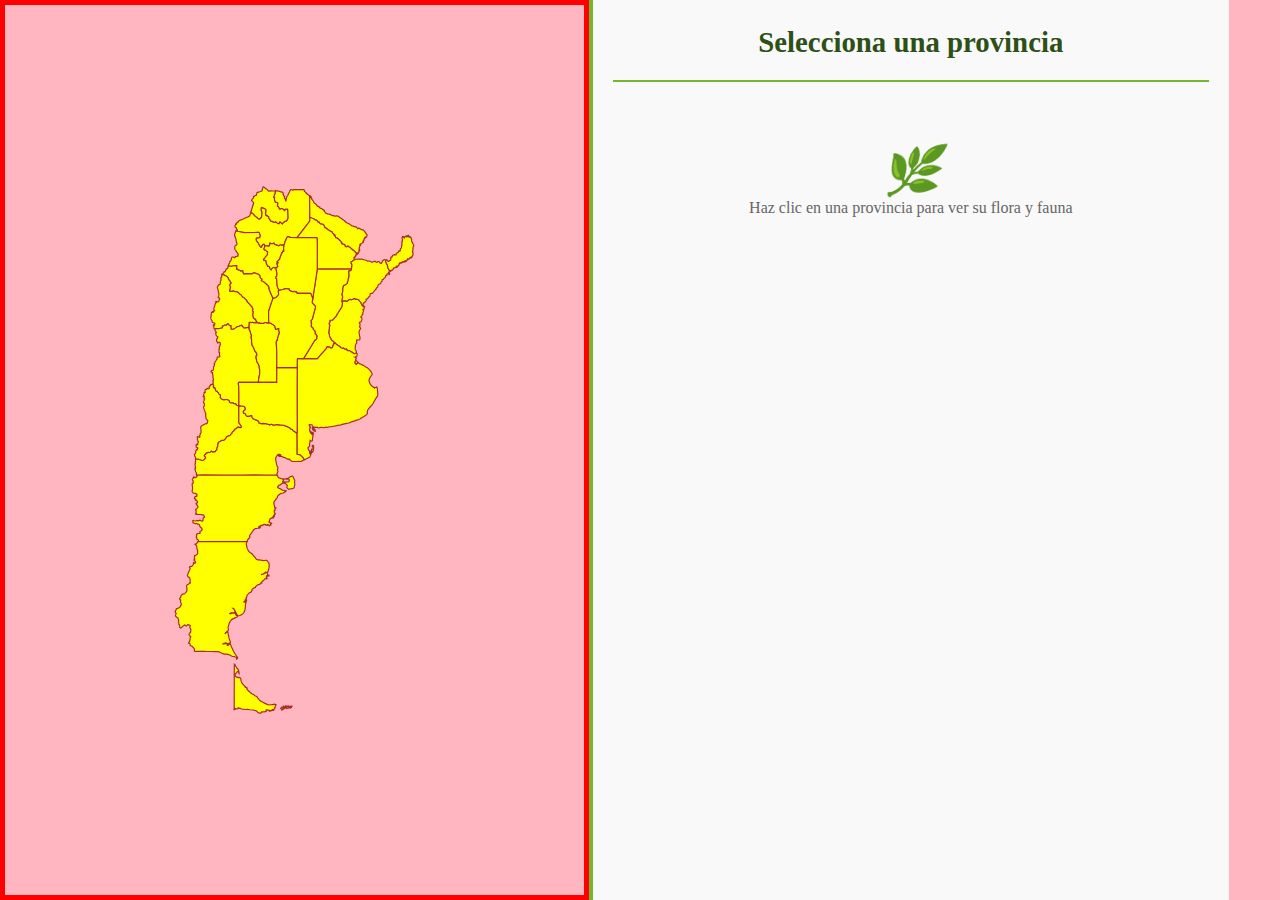
<file: index.html>
<!DOCTYPE html>
<html lang="en">

<head>
    <meta charset="UTF-8">
    <meta name="viewport" content="width=device-width, initial-scale=1.0">
    <link rel="stylesheet" href="style.css">
    <script src="./script.js" defer></script>
    <title>Maps Argentina</title>
</head>

<body>
    <div class="container">
        <svg version="1.2" viewbox="0 0 1000 1000" xmlns="http://www.w3.org/2000/svg">
            <g id="features">
                <path class="province"
                    d="M607.1 332.7l-1.1 0.2-1.9 0.8-1 0-0.8-0.4-2.2-2-0.3-0.1-1-0.3-0.4-0.2-1.2-1-1.5-0.9-0.3-0.3-0.4-0.2-0.6-0.1-2.1 0-0.2 0-0.1-0.2-0.1-0.2-0.1-0.1-0.2-0.2-0.1-0.1-0.2 0-0.1 0.1-0.1 0-0.1 0.1-0.2-0.1-0.1-0.1-0.1-0.2-0.1 0-0.1-0.2 0-0.7 0-0.3-0.2-0.4-0.1 0-0.2 0-0.3 0.1-0.1 0-0.1 0.3-0.1 0-1.8 0-1-0.5-0.8-1-0.9-0.6-1.1 0.4-0.6 0.2-0.7-0.2-2.8-1.5-0.3-0.3-0.8-1.2-0.3-0.4-0.4-0.2-1-0.6-0.4 0-0.4-0.2-3.5-2.5-2.7-2.8-1-0.6-0.6-0.3-0.5-0.5-0.1-0.1-0.2-0.5-0.4-0.4-0.2-0.2-0.2-0.1-0.3-0.1-0.3-0.2-1.3-0.9-1.2-1.5-0.1-0.2-0.5-1.7-0.1-0.2-0.1-0.1-0.2-0.2-0.1 0-0.4-0.6-1.1-2.3-0.3-0.9-0.1-1-0.2-2.2-0.1-0.5-0.3-0.4-0.7-1.2-0.2-0.4 0-0.4 0.1-0.5 0.6-1.6 0.1-0.5 0.1-0.5-0.2-1.5 0.1-0.5 0.1-0.5 0.4-1.5 0.1-0.4 0-0.6-0.2-1.4 0.1-0.5 0.1-0.4 0.7-1.2 0.1-0.5-0.1-0.5-0.2-0.5-0.6-0.8-0.2-0.6-0.1-0.6 0-0.6 0.2-0.5 0.6-0.8 0.2-0.4 0-0.2 0.1-0.8 0.3-0.7 0-0.4 0-0.3 0-0.1 0.1 0-0.1-0.2 0-0.2 0-0.2 0.1-0.2 0.2-0.2 0.1 0 0.6-0.2 0.4 0 0.4 0 1.5 0 0.4-0.1 0.4-0.1 0.4-0.2 0.4-0.2 0.7-0.6 0.6-0.7 1.1-1.6 0.5-0.6 0.3-0.4 0.1-0.2 0.3-0.3 0.3-0.2 0.1 0 0.2-0.4 0.2-0.2 0.1-0.1 0.2-0.1 0.3-0.1 0.1 0 0.1-0.2 0.4-0.7 0.9-1.1 0.1-0.3 0.1 0 0.6-2.1 0.2-0.3 0.8-0.7 0.3-0.3 1.3-2.4 1.2-1.8 0.8-1.5 1-1.3 0.4-0.8 1.1-1.5 1.2-2.2 0.2-0.5 0.1-1.4 0.1-0.4 0.4-1.2 0-0.4 0-1.4 0.2-0.9 0-0.4-0.1-0.4-0.5-1.1-0.2-0.4-0.2-1.1 1.7-0.1 0.3 0 1.3-0.6 0.1 0 0.1 0 0.1 0 0.5 0.2 0.2 0 1.4-0.3 1.1 0.2 1.9 0.7 1.6-0.9 0.4-0.3 0.2-0.3 0.8-0.7 1.1-0.7 0.5-0.3 0.3-0.1 0.7 0.1 1.2 0.3 0.6 0.1 0.2 0 1.7-0.3 0.4-0.2 0.4-0.2 2.6-1.1 0.6 0 0.3 0 0.3 0.1 0.2 0.1 0.5 0.4 0.1 0.1 0.2 0.1 0.5 0 0.9 0 4 1.1 0.7 0.5 0.2 0.3 0 0.2 0.2 0.5 0.3 0.5 0.5 0.6 1.2 1.2 0.9 0.8 0.3 0.4 0.1 0.4 0.1 1.1 0.2 0.5 0.8 1.6 0.2 0.4 2.4 2.5 1.1 0.9 0.2 0 0.1 0.7 0.1 0.4 0.1 0.6 0 1 0 0.2-0.2 0.6-0.1 0.4-0.2 0.1-0.5-0.1-0.9 0.3-0.4 0.2-0.1 0.5 0.1 0.2 0.9 1.3 0.1 1.2-0.3 0.8-0.6 0.8-0.2 1.1 0.1 1 0 0.7-0.2 0.2-0.4 1-0.2 0.1-0.3 0.3-0.2 0.1-0.2 0.5-0.1 1.1-0.2 0.5-0.3 0.3-0.8 0.5-0.4 0.3-0.2 0.7 0.5 0.7 0.2 0.1 0.6 0.5 0.5 0.7 0.2 1-0.2 1.1-1.3 3.8-0.2 0.3-0.5 0.2-1 0.2-0.4 0.2-0.3 0.3-0.6 0.6-0.2 0.5 0.3 0.5 0.7 0.7 0.2 0.8 0 1.1 0 1.1-0.2 0.9-0.5 0.8-0.1 0.5 0.2 0.5 1.4 1.9 0.2 0.7-0.1 0.7-1.3 2-0.5 1-0.2 0.3 0 0.1 0-0.1-0.4 1.1-0.1 1.1 0.3 3 0.3 1.7 0.3 2.5 0.2 0.5 0.6 0.9 0.1 0.4-0.1 0.5-0.3 0.9-0.1 0.6 0.3 1.1 0 0.6-0.2 0.3-0.8 0.7-0.2 0-0.5 0.1-0.3 0-2.9-0.5-0.7 0.4-0.1 0.1-0.2 0.2 0 0.2 0.4 0.2 0 0.2-0.1 0.3 0 0.2-0.1 0.5-0.2 1.1 0 0.5 0.3 1.1 0.1 0.6-0.2 0.2-0.4 0.2-0.4 0.5-0.6 0.8-0.3 0.9-0.4 1.1-0.2 1.1-0.1 1 0.2 1.1-0.1 0.3-0.2 0.5-0.1 1.8 0 0.6 0.1 1 0.4 0.8 1.1 1.6 0.2 0.4 0.1 0.5 0.1 1.1 0.2 1.4 0 0.3-0.1 0.3 0 0.1z"
                    id="ARE" name="Entre Ríos">
                </path>
                <path class="province"
                    d="M398.9 121.6l0.1-0.1 0.4-0.2 0.3 0 0.4 0.1 0.4 0 0.5-0.1 0.4-0.2 0.2-0.3 0-0.5-0.4-0.6-0.7-0.6-0.5-0.6 0.1-0.9 0.1-0.2-0.1-0.2-0.1-0.1-0.1-0.2-0.1-0.1-0.2-0.2-0.1-0.1 0-0.1 0-0.1 0.1-0.1-0.2-0.3-0.1-0.2-0.2-0.1-0.4 0-0.2-0.1-0.5-0.3-0.2-0.2-0.1-0.2-0.4-1.2-0.1-0.4 0.2-0.5 1-2.1 0.3-0.8 0-0.3 0.1-0.4 0.2-0.2 0.2-0.1 0.4 0.6 0.3 0.1 0.1-0.4 0.2-0.7 0.8-1.8 0.4-0.2 0.3 0 0.4 0.2 0.4-0.1 0.2-0.2 0.8-1.3 0.2-0.6 0.1-0.2 0.4-0.2 0.7-0.3 1-0.5 1-0.4 1.1-0.4 1-0.5 2.6-1.1 2.6-1.2 2.6-1.2 2.6-1.1 0.2-0.1 0.4-0.2 0.4-0.1 0.2-0.1 0.8-0.3 1-0.6 0.5-0.7 0.4-1.5 0.7-2.2 0.7-2.3 0.5 0.5 0.2 0.1 0.1 0.1 0.6 0.2 0.1 0.1 0.1 0.1 0.4 0.6 0.1 0.1 0.1 0 0.3 0.1 0.1 0.1 0.5 0 0.2 0.1 0.1 0 0.2 0.1 0.1 0.2 0.6 0.7 0.9 0.9 0.1 0.1 0.1 0.4 0.1 0.2 0.1 0.1 0.1 0 0.2 0.1 0.2 0 0.1 0 0.1 0.1 0.1 0.2 0.1 0.3 0.1 0.1 0 0.1 0.7 0.7 0.4 0.6 0.2 0.2 0.3 0.2 1.7 0.7 0.1 0.1 0.8 0.8 0.7 1.1 0.5 0.4 0.6 0.4 0.8 0.4 0.8 0.2 1.3-0.1 0.7-0.4 1.1-1.5 0.1-0.1 0.4 0 0.1-0.2 0.2-0.3 0-0.7 0.2-0.4 0.1-0.3 0.2-0.2 0.1-0.3 0-0.7 0-0.9 0.2-2.3 0.1-2-0.1-1.3-0.1-0.7-0.7-1.5 0-0.3-0.5-1.3-0.1-0.2 0-0.7 0.1-0.6 0.5-2.3 0.1-0.1 0.1-0.2 0.1-0.1 0.1 0 0.2-0.1 0.2 0 0.2 0.1 1 0.5 0.5-0.1 0.6 0.5 0.4 0.2 0.2 0 0.3-0.1 0.1 0 0.1 0.1 0.1 0 3 1.8 0.6 0.6 0.1 0.2 0.1 0.2 0 0.1 0 0.3-0.1 0.8 0 0.4 0.1 1.1-0.2 0.5 0 0.2 0.2 0.4 0 0.2 0 0.1-0.4 0.3 0 0.1-0.2 0.5-0.1 0.1 0 0.2-0.1 1.6 0 0.1 0.1 0.1 0.1 0.1 0.1 0 0.1 0.1 0 0.4 0.1 0.1 0 0.1 0.1 0 0.1 0.1 0 0.1 0 0.2-0.2 0.2 0 0.2 0 0.3 0.4 0.5 0.2 0.3 0.2 0.3 0.1 0.1 0.1 0 0.2 0 0.1 0 0.1-0.1 0.1-0.1 0.1-0.1 0.1 0 0.1-0.1 0.1 0 0.2 0.1 0.2 0.1 0.2 0.1 0.8 0.8 0.2 0.3 0.1 0 1 0.5 0.4 0.4 0.1 0.8-0.1 0.9 0.2 0.5 0.7 1.2 2.1 2.8 0.4 0.8 0.2 0.4 0.1 0.1 0.2 0.1 0.7 0.4 0.2 0.1 0.2-0.1 0.2 0 0.2-0.2 0.1 0 0.1 0 0.1 0 0.1 0 0.2 0.1 0.2 0.1 0.5 0.5 0.2 0.2 0.5 0.1 0.5 0 0.1 0.1 0.3 0 0.9 0.5 0.8 0.2 0.5-0.1 0.3-0.1 0.5-0.3 0.8-0.6 0.1 0 0.1 0 0.1 0.1 0.1 0.2 0.1 0.2 0 0.1 0.1 0.1 1.7 1.4 0.7 0.5 2 0.7 0.3 0 0.1 0 0.1 0 0.1 0 0.1-0.1 0.9-2.3 0.3-0.5 0.3-0.3 0.3 0 3.9 3.6 0.2 0 0.1-0.1 0.2-0.1 0.1-0.2 0.1-0.3 0.2-0.5 0.2-0.5 0.3-0.3 1.2-1.1 1-0.2 0.1-0.1 0.1-0.1 0.3-0.5 0.1-0.1 0.1-0.1 0.2-0.1 0.2-0.1 0.4 0 0.1 0 0.1 0 0.3-0.1 0.4 0 0.1 0 0.1 0 0.2-0.1 0.1 0 0.3-0.3 0.6-0.6 1.2-1.7 0.7-1.3 0.3-1 0.1-0.3-0.5-14.6 0-0.3-0.1-0.3-0.4-0.1-0.3 0-2.6-0.1-0.2 0-0.2 0.1-0.2 0.3-0.4 0.4-0.1 0.2-0.2 1-0.1 0.2-0.5 0.4-0.5-0.4-0.2-0.2-0.1-0.1 0-0.1-0.5-0.5-0.3-0.6-0.1 0-0.4-0.4-0.3-0.3-0.7-0.3-0.8-0.2-0.2-0.1 0-0.1-0.1 0-0.2-0.3-0.2-0.1-0.1 0-0.3 0-0.4 0.1-0.9 0.1-0.1 0.1-0.2 0.1-0.4 0.4-0.1 0.1-0.1 0-0.1 0.1-0.1 0.1-0.4 0-0.6-0.1-0.3-0.1-0.2 0-0.1 0-0.1-0.1-0.1-0.3 0-0.7-0.1-0.2-0.1-0.2-0.7-1.4-0.2-0.7-0.4-0.6-0.2-0.2-0.7-0.4-0.1 0-0.5-0.1-0.1-0.1 0-0.1-0.1-0.1-0.1-0.1 0-0.1 0-0.1 0-0.3 0.1-0.3 0.3-1.4 0.3-2 0-0.6 0-0.1-0.1-0.2-0.1-0.2-0.1-0.2-0.4-0.3-0.2-0.2-0.1-0.1-0.6 0-1.7-0.1-0.3 0-0.2-0.1-0.5-0.4-0.2-0.3-0.1-0.1-0.1-0.2-0.4-1.5-0.1-0.2-0.2-0.3 0-0.1-0.3-2.1 0-0.1-0.1-0.3 0-0.2 0-0.6 0-0.3 0.1-0.4 0.4-0.6-0.1-0.2-0.7-0.7-0.2-0.1-0.3 0.1-0.2 0-0.1 0-0.1-0.2 0.2-1-0.1-0.5 0.1-0.2 0-0.2 0.5-0.9 0.1-0.4 0.1-0.3 0.6-1.4 0.2-0.3 0.1-0.1 0.3-0.6 0.1-0.1 0-0.2 0-1.3 0.1-0.7 0.2-0.9 0.1-0.3 0.2-0.4 0.3-0.4 0.1-0.3 0-0.5 3.5 0 3.9 0.9 1.5 0.8 0.8 0.2 0.2 0 0.4-0.2 0.1 0 0.2 0 0.4 0.1 0.4 0.3 0.5 0.2 0.4 0.1 0.2 0.2 0.6 0.6 0.1 0.3 0.2 0.5 0 0.3-0.1 0.3-0.3 0.4-0.2 0.5 0.3 0.4 0.4 0.3 0.3 0.2 0 0.3-0.1 0.4 0 0.2 0.1 0.2 0.4 0.2 0 0.2 0.2 0.5 0.3 0.4 1.1 1.1 0 0.4-0.2 0.2-0.2 0.2 0 0.3-0.1 0.2-0.1 0.4 0 0.3 0.1 0.3 0.1 0.1 0.2 0.1 0.2 0.2 0.5 1.2 0.3 0.1 0.4 0.3 0.3 0.5 0.1 0.6-0.2 0.5 0.3 0.3 0 1.1 0.4 0.1 0-0.2 0.5-1.8 0.2-0.4 0-1.6 0.9-3.4 0.3-0.5 1-1 0.5-0.8 1.6-4 0.1-0.2 0.5-0.2 0.1-0.3 0.7-1.6 0.3-1.3 0.2-0.3 0.1-0.1 0.1-0.1 0.2 0 0.1-0.2 0.1-0.2 0.1-0.4 0.2-0.5 0-0.1 0.1-0.1 0.3-0.1 0.5-0.2 1.9 0.2 0.5 0.2 0.8 0.7 0.2 0.1 1-0.8 0.3-0.2 0.8-0.1 6.6 0 6.5 0 3-0.1 0.9 0.1 0.3 0.1 0.1 0.2 0.1 0.9 0 0.2 0 0.2 0.1 0.2 0 0.7 0.2 0.4 0.3 0.3 0.9 0.5 0.9 0.7 0.3 0.2 0.1 0.2 0 0.2 0 0.2 0.2 0.1 0.2 0 0.2 0.1 0.2 0.1 0.1 0.2-0.2 0 0.1 0.3 0 0.2-0.2 0.2 0 0.2 0.1 0.2 0.3 0.2 0.3 0.1 0.2 0 0.5 0.1 0.4 0.3 0.5 0.7 0.2 0.1 0.8 0.3 0.2 0.1 0.2 0.3 0.3 0.4 1.5 1 0.4 0.2 0.1 0 0.1 24.4 0 12.8 0.1 6.4-15.7 20.5-6.4 8.2-10.9-0.2-0.7-0.2-4-1.3-0.8-0.1-0.4 0.5-4.4 9.8-0.1 0.4-0.1 0.2 0 0.8 0 0.2-0.2 0.4-0.7 1.5-0.1 0.1-0.1 0.8-4.4 0.1-0.3 0-1.1-0.3-0.7 0.1-1 0.4-0.2 0.1-0.4 0.4-0.4 0.3-0.1 0-0.2 0.1-0.3 0-0.1 0.1-0.3-0.1-0.4-0.1-0.7-0.3-0.4-0.3-0.4-0.1-0.2 0-0.3 0.1-4-1.6-0.3-0.2-0.1-0.3-0.2-0.3-0.1-0.6-0.3-0.6-0.1-0.1-0.1 0-0.1-0.1-0.2 0-0.2 0.1-0.6 0.2-1.1 0.6-0.1 0.1-0.1 0-0.3 0-2-0.5-0.3 0-0.5 0.1-1-0.3-0.1-0.1-0.5-0.2-0.1-0.1-0.1 0-0.2 0.1-0.1 0.1 0 0.1-0.1 0.3 0 0.3 0 0.9 0 0.5-0.2 0.4-0.1 0.5 0 0.3 0 0.8 0 0.2 0 0.1 0 0.1-0.1 0.2-0.1 0.1-0.1 0.1-0.1 0.1-0.2 0.1-0.7-0.1-6.1-1-0.8-0.5-0.6-0.6-0.4-0.7-0.3-0.2-0.4-0.1-0.3 0-0.4 0-0.3 0.2-0.2 0.1-0.2 0.3-0.4 0.7-0.6 0.4-0.2 0.2-0.2 0.4-1 2.4-0.1 0.1-0.1 0.1-0.2 0.2-0.1 0.1-0.2 0-0.1 0-0.1-0.1-0.2 0-0.1-0.2-0.7-0.6-1.3-1.6-0.4-0.5-0.8-1.9-0.5-0.6-0.2-0.2-0.3-1-1.7-2.2-1.6-2.5-0.5-0.8-0.3-1.1 0-0.9 0.1-0.6 0-0.2 0.1-0.2 0-0.1 0.2-0.2 0.2-0.1 0.1-0.1 0.3-0.2 0.4-0.4 0.1-0.1 0.1 0 0.1-0.1 1.4 0 0.8-0.1 0.9 0 0.2 0 0.1 0 0.2-0.1 1-0.8 0.3-0.3 0.1-0.2 0-0.1 0-0.2 0-0.2 0-0.2 0.5-1.8 0-0.3 0-0.1 0-0.2-0.1-0.2-0.2-0.3-0.4-0.5-0.3-0.4 0-0.1-0.1-0.3 0-0.1-0.2-1.7-0.1-0.2-0.2-0.5-0.1-0.1-0.1-0.1-0.1-0.1-0.1 0-0.7-0.1-25 0.4-14-2.8-0.3-0.1z"
                    id="ARA" name="Salta">
                </path>
                <path class="province"
                    d="M467.4 52.4l0 0.5-0.1 0.3-0.3 0.4-0.2 0.4-0.1 0.3-0.2 0.9-0.1 0.7 0 1.3 0 0.2-0.1 0.1-0.3 0.6-0.1 0.1-0.2 0.3-0.6 1.4-0.1 0.3-0.1 0.4-0.5 0.9 0 0.2-0.1 0.2 0.1 0.5-0.2 1 0.1 0.2 0.1 0 0.2 0 0.3-0.1 0.2 0.1 0.7 0.7 0.1 0.2-0.4 0.6-0.1 0.4 0 0.3 0 0.6 0 0.2 0.1 0.3 0 0.1 0.3 2.1 0 0.1 0.2 0.3 0.1 0.2 0.4 1.5 0.1 0.2 0.1 0.1 0.2 0.3 0.5 0.4 0.2 0.1 0.3 0 1.7 0.1 0.6 0 0.1 0.1 0.2 0.2 0.4 0.3 0.1 0.2 0.1 0.2 0.1 0.2 0 0.1 0 0.6-0.3 2-0.3 1.4-0.1 0.3 0 0.3 0 0.1 0 0.1 0.1 0.1 0.1 0.1 0 0.1 0.1 0.1 0.5 0.1 0.1 0 0.7 0.4 0.2 0.2 0.4 0.6 0.2 0.7 0.7 1.4 0.1 0.2 0.1 0.2 0 0.7 0.1 0.3 0.1 0.1 0.1 0 0.2 0 0.3 0.1 0.6 0.1 0.4 0 0.1-0.1 0.1-0.1 0.1 0 0.1-0.1 0.4-0.4 0.2-0.1 0.1-0.1 0.9-0.1 0.4-0.1 0.3 0 0.1 0 0.2 0.1 0.2 0.3 0.1 0 0 0.1 0.2 0.1 0.8 0.2 0.7 0.3 0.3 0.3 0.4 0.4 0.1 0 0.3 0.6 0.5 0.5 0 0.1 0.1 0.1 0.2 0.2 0.5 0.4 0.5-0.4 0.1-0.2 0.2-1 0.1-0.2 0.4-0.4 0.2-0.3 0.2-0.1 0.2 0 2.6 0.1 0.3 0 0.4 0.1 0.1 0.3 0 0.3 0.5 14.6-0.1 0.3-0.3 1-0.7 1.3-1.2 1.7-0.6 0.6-0.3 0.3-0.1 0-0.2 0.1-0.1 0-0.1 0-0.4 0-0.3 0.1-0.1 0-0.1 0-0.4 0-0.2 0.1-0.2 0.1-0.1 0.1-0.1 0.1-0.3 0.5-0.1 0.1-0.1 0.1-1 0.2-1.2 1.1-0.3 0.3-0.2 0.5-0.2 0.5-0.1 0.3-0.1 0.2-0.2 0.1-0.1 0.1-0.2 0-3.9-3.6-0.3 0-0.3 0.3-0.3 0.5-0.9 2.3-0.1 0.1-0.1 0-0.1 0-0.1 0-0.3 0-2-0.7-0.7-0.5-1.7-1.4-0.1-0.1 0-0.1-0.1-0.2-0.1-0.2-0.1-0.1-0.1 0-0.1 0-0.8 0.6-0.5 0.3-0.3 0.1-0.5 0.1-0.8-0.2-0.9-0.5-0.3 0-0.1-0.1-0.5 0-0.5-0.1-0.2-0.2-0.5-0.5-0.2-0.1-0.2-0.1-0.1 0-0.1 0-0.1 0-0.1 0-0.2 0.2-0.2 0-0.2 0.1-0.2-0.1-0.7-0.4-0.2-0.1-0.1-0.1-0.2-0.4-0.4-0.8-2.1-2.8-0.7-1.2-0.2-0.5 0.1-0.9-0.1-0.8-0.4-0.4-1-0.5-0.1 0-0.2-0.3-0.8-0.8-0.2-0.1-0.2-0.1-0.2-0.1-0.1 0-0.1 0.1-0.1 0-0.1 0.1-0.1 0.1-0.1 0.1-0.1 0-0.2 0-0.1 0-0.1-0.1-0.2-0.3-0.2-0.3-0.4-0.5 0-0.3 0-0.2 0.2-0.2 0-0.2 0-0.1-0.1-0.1-0.1 0 0-0.1-0.1-0.1 0-0.4-0.1-0.1-0.1 0-0.1-0.1-0.1-0.1 0-0.1 0.1-1.6 0-0.2 0.1-0.1 0.2-0.5 0-0.1 0.4-0.3 0-0.1 0-0.2-0.2-0.4 0-0.2 0.2-0.5-0.1-1.1 0-0.4 0.1-0.8 0-0.3 0-0.1-0.1-0.2-0.1-0.2-0.6-0.6-3-1.8-0.1 0-0.1-0.1-0.1 0-0.3 0.1-0.2 0-0.4-0.2-0.6-0.5-0.5 0.1-1-0.5-0.2-0.1-0.2 0-0.2 0.1-0.1 0-0.1 0.1-0.1 0.2-0.1 0.1-0.5 2.3-0.1 0.6 0 0.7 0.1 0.2 0.5 1.3 0 0.3 0.7 1.5 0.1 0.7 0.1 1.3-0.1 2-0.2 2.3 0 0.9 0 0.7-0.1 0.3-0.2 0.2-0.1 0.3-0.2 0.4 0 0.7-0.2 0.3-0.1 0.2-0.4 0-0.1 0.1-1.1 1.5-0.7 0.4-1.3 0.1-0.8-0.2-0.8-0.4-0.6-0.4-0.5-0.4-0.7-1.1-0.8-0.8-0.1-0.1-1.7-0.7-0.3-0.2-0.2-0.2-0.4-0.6-0.7-0.7 0-0.1-0.1-0.1-0.1-0.3-0.1-0.2-0.1-0.1-0.1 0-0.2 0-0.2-0.1-0.1 0-0.1-0.1-0.1-0.2-0.1-0.4-0.1-0.1-0.9-0.9-0.6-0.7-0.1-0.2-0.2-0.1-0.1 0-0.2-0.1-0.5 0-0.1-0.1-0.3-0.1-0.1 0-0.1-0.1-0.4-0.6-0.1-0.1-0.1-0.1-0.6-0.2-0.1-0.1-0.2-0.1-0.5-0.5 0.1-0.3 1.5-4.8 1.4-4.8 1.5-4.7 0.3-1.3 0.1-0.7-3.7-4 1.1-1.8 0.6-0.7 1.6-1.2 0.2-0.4 0-0.5-0.1-2 0.3-0.1 0.5 0.1 0.3-0.1 0.3-0.2 0.2-0.3 0.4-0.4 0.5-0.3 2.3-0.8 0.3-0.1 0-0.3-0.1-0.6 0-0.2 0.3-0.3 0.1-0.5 0.3-1.7 0.1-0.5 0.3-0.5 0.5-0.4 0.3-0.1 0.2 0 0.2 0.1 0.4 0 0.4 0.2 0.1-0.1 0-0.1 0.1-0.2 0.1-0.1 2.4-0.6 2.7-0.8 0.5-0.4 0.1-0.3 0.1-0.2 0.2-0.2 0.2-0.1 0.2 0 0.1 0.1 0.1-0.1 0.1-0.2 0.1-0.4 0.2-2.1 1-3.6 0.3-0.1 1.8 0.5 0.9 0.5 0.6 0.7 0.3 1.1 0.1 0.1 1.9 0.3 0.4 0.3 2.7 3.1 0.6 0.5 0.6 0.2 2.9-0.4 0.2-0.1 0.1-0.1 0.1 0 0.1-0.1 1.5 0.3 1.1 0.1 5.5-0.1z"
                    id="ARY" name="Jujuy">
                </path>
                <path class="province"
                    d="M526.5 98l0-12.8-0.1-24.4 0.8 0.1 0.2 0 0.1 0.1 0.1 0.1 0 0.2 0 0.2 0.1 0.2 0.1 0 0.1 0 0.1 0 0.5 0.6 0.2 0.4-0.2 0.3-0.2 0.4 0 0.3 0.2 0.3 0.5 0.2 0.3 0.1 0.1-0.1 0.1 0.1 0.1 0.2-0.1 0.5 0 0.3 0.4 0.2-0.3 0.6 0.1 0.1 0.3 0.1 0.1 0.2 0.1 0.2 0.1 0.3 0.6 0.6 0.1 0.2 0 0.2 0.1 0.1 0.1 0.1 0.1 0.1 0.1 0.1 0.2 0.2 0.1 0 0.1 0.3 0.2 0.2 0.4 0.5 0.4 0.4 0.3 0.9 0.3 0.3 0 0.2-0.1 0.5 0.1 0.2 0 0.1 0.3 0.4 0.7 0.8 2.3 1.4 0.2 0.2 0.4 0.7 0.3 0.2 0.5 0.3 0.2 0.2 0.2 0.2 0.1 0.2 0.1 0.3 0 0.4 0.1 0.4 0.2 0.2 0.3 0.1 0.3 0.2 0.3 0.4 0.2 0.1 0.3 0.1 1 0 0.3 0.1 1 1.2 0.2 0 0.2 0.1 0.4 0-0.1 0.2-0.1 0.2 0 0.3 0.3 0.2 0.2 0.5 0.2 0.1 0.5 0.1 0.3 0 0.4 0.2 0.3 0.2 0.2 0.2 0.2 0.2 0.3 0.1 0.5 0 1.4 0.6 0.1 0.3 0.1 0.3 0.3 0.3 0.4 0.2 0.2 0 0.4 0.5 0.2 0.1 0.1 0 0.4 0 0.2 0 0.2 0.2 0.3 0.3 0.3 0.3 0.4 0.1 0.2 0.2 0.1 0.5-0.1 0.5-0.2 0.4 0.2 0.2 0.4 0.6 0.5 0.3 0.4 0.4 0.2 0.5 0.1 0.3 0.1 0.1 0.3 0.5 0.2 0.2 0.6 0.4 0.8-0.2 0.8 0.4 0.7 0.6 0.6 0.3 0.4 0.1 0.6-0.1 1.2 0 0.2 0.1 0.4 0.4 0.2 0 1 0 0.2 0 0.3 0.1 0.3 0.2 0.2 0 0 0.1 0.4 0.7 0.1 0.1 0.7 0 0.4 0.2 0.7 0.5 1.3 0.3 0.7-0.1 0.2 0.1 0.2 0.1 0.4 0.4 0.2 0.1 0.2 0 0.7 0 1.6 0.2 1.6 0 0.4-0.1 1-0.4 0.4 0 0.4 0.1 7.5 4.9 0.8 0.8 0.3 0.5 0.2 0.2 0.2 0.1 0.5 0 0.4 0.2 0.3 0.1 0.2 0.1 0.2 0.3 0.3 0.2 0.4 0.2 0.5 0.2 0.1 0.2 0.1 0.1 0 0.2 0.1 0.2 0.5 0.2 0.8 0.7 0.2 0.3 0.4 0.8 0.4 0.4 0.6 0.2 0.3 0.4 0.2 0 0.3 0.1 0.2 0.1 0.1 0.2 0.2 0.1 0.9 0.3 0.5 0.4 0.5 0.2 0.8 0.5 0.4 0.2 0.4 0 0.1 0 0.2 0.1 0.5 0.4 0.2 0.2 0.6 0.2 4 3 0.4 0.1 1.1 0 0.3 0.1 0.1 0.1 0.2 0.1 0.1 0.1 0.1 0.2 0.1 0.1 4.5 0.9 0.5 0.2 0.3 0.3 0.5 0.7 1.3 1.5 0.1 0.2 0.1 0.2 0.1 0.1 0.2 0.1 0.3-0.1 0.2-0.1 0.3-0.2 0.6-0.6 0.3-0.3 0.4 0 1.9 1.3 0.2 0.4 0.2 0 1.5 0.7 0.2 0 0.4-0.1 0.2 0.1 0.2 0.2 0.1 0.2 0.1 0.3 0.3 0.1 1.6 0 0.4 0.1 0.3 0.3 0.9 1.1 0.3 0.2 0.7 0.3 0.2 0.3 0.7 1.5 0.4 0.6 0.6 0.4 0.7 1.6 0 0.3 0.9 0.7 0.4 0.3 0.2 0.3 0.2 0.3 0 0.4-0.3 2-0.1 0.4-0.2 0.3-0.3 0-0.2 0.2-0.1 0.5-0.1 0.2-0.4 0-0.6-0.1 0 0.1-0.1 0.5-0.1 0.2-0.2 0.1-0.2 0.1-0.2-0.1-0.3 0.1-0.4 0.1-0.3 0.3-0.4 0.7 0.1 0.1 0.2 0.2 0.2 0.1 0.2 0-0.2 0.3-0.4 0.4-0.4 0.3-0.3 0.1-0.3 0.2 0 0.5 0.3 0.7-0.2 0.4-0.1 0.1-0.3 0.2-0.4 0.2-0.5 0.2 0 0.1 0 0.2 0.5 0.2 0 0.2-0.1 0.3-0.1 0.2-0.7 0.6-0.2 0.3 1 0.3-0.1 0.3-0.2 0.4-2.4 1.8-0.7 0.4-1.3 0.5-0.3 0.2-0.2 0.8-0.1 0.4-0.2 0.3-0.1-0.2-0.1-0.1-0.2-0.1-0.2-0.1 0.1 0.4 0.2 0.3 0.3 0.1 0.3 0.2 0 0.4-0.3 0.2-0.5 0.2-0.3 0.1-0.2 0.2 0 0.3 0.1 0.8 0 0.4-0.1 0.3-0.7 1.2-0.2 0.4 0.1 0.3 0.5 0.5-0.1 0.2-0.3 0.2 0 0.2-0.1 0.4-0.1 0.4-0.1 0.3 0.1 0.4 0.1 0.1 0.5 0.4 0.1 0.2 0.2 0.3 0.1 0.1-0.1 0.2-0.4 0.2 0 0.1 0 0.3 0.1 0.2 0.1 0.2 0 0.2-0.1 0.1-0.2 0-0.7-0.1-0.1-0.1-0.1 0.3-0.1 0.4-0.1 1.9-0.1 0.1-0.1 0-0.3 0-0.3 0.1 0 0.2 0.2 0.3 0.1 0.2-0.3 0.3-0.4-0.1-0.4-0.1-0.3 0.1-0.3 0.5 0.3 0.4 0.4 0.2 0.1 0.4-0.3 0.3-0.4 0-0.1 0-0.4-0.2-0.1-0.1 0-0.1 0-0.1 0.1-0.1 0-0.1-0.1-0.1-0.1-0.1-0.1-0.1-0.2 0.1-0.3 0.1-0.1 0-0.2 0-0.2-0.1-0.4-0.3-0.1-0.1-0.1-0.1-0.2-0.5 0-0.1-0.2-0.2-1-0.8-0.3-0.3 0-0.2-0.1-0.1 0-0.3-0.1-0.1-0.1-0.2-0.1-0.1-0.1-0.1-0.1-0.1-1.6-1-0.4-0.5-0.3-0.4-0.1-0.1-0.1-0.1-0.2-0.1-0.2 0-0.2 0-0.2 0-0.1-0.1-0.2-0.1-0.5-0.7-0.3-0.3-0.1-0.1-0.1-0.1-0.8-0.4-0.3-0.1-0.2-0.2-0.6-0.6-0.2-0.4-0.2-0.3-0.5-0.6-0.4-0.4-0.6-0.4-0.9-0.3-0.7-0.3-0.7-0.3-0.2-0.1-0.6-0.6-0.2-0.2-0.1-0.3-0.1 0-0.2-0.1-0.2 0.1-0.1 0-0.1 0.1-0.1 0.1-0.1 0 0 0.1-0.2 0.2-0.2 0.1-0.2 0.1-0.3 0.1-0.4 0.2-0.2 0.1-0.2 0.1-0.2 0-0.2-0.1-0.5-0.2-0.2 0-0.1 0-0.1 0.1-0.1 0-0.2 0-0.1-0.2-0.2-0.2-0.4-0.5-0.1-0.3 0-0.1 0.1-0.1 0-0.2-0.1-0.1-0.3-0.4-0.1-0.2-0.1-0.2 0-0.6 0-0.3 0-0.1-0.2-0.1-0.2-0.2-0.4-0.2-0.3-0.1-0.2 0-0.4 0-0.1 0-0.1 0-0.5-0.2-0.1 0-0.2 0-0.3 0.1-0.2 0-0.2-0.1-0.4-0.3-0.5-0.2-0.1 0-0.1 0-0.2 0.1-0.2 0-0.1 0-0.1 0-0.1-0.1-0.1-0.2 0-0.2 0-0.3 0-0.6-0.1-1.5-0.4 0-0.1 0-0.1-0.1-1.4-2-0.9-0.8-0.3-0.2-0.4-0.2-0.2-0.1 0-0.1-0.1-0.2 0-0.1 0-0.3 0-0.1 0-0.1-0.1-0.2-0.2-0.1-0.7-0.4-0.6-0.3-0.1-0.1-0.1-0.1-0.2-0.4-0.1-0.1-0.1-0.1-0.3-0.1-0.6-0.1-0.1-0.1-0.1-0.1-0.1-0.1-0.1-0.2 0-0.2-0.1-0.2-0.1 0-0.2-0.1-0.3-0.1-0.2 0-0.2-0.1-0.2-0.2-0.2-0.1-0.2 0-0.2 0-0.1-0.1-0.1 0-0.2-0.2-0.2 0-0.2 0.2-0.1 0-0.1 0-0.2-0.1-0.1-0.2-0.1-0.2 0-0.1 0-0.2 0-0.1 0-0.1-0.1-0.2-0.4-0.5-0.1-0.2-0.1-0.1-0.1-0.3 0-0.1 0-0.1-0.2-0.3 0-0.2 0-0.1 0.1 0 0.1-0.1 0-0.1 0-0.1 0-0.1-0.1-0.2-0.1-0.2 0-0.1-0.1 0-0.3-0.1-0.5-0.1-0.2 0-0.1-0.1 0-0.3-0.1-0.1 0-0.2 0-0.1-0.1-0.2-0.7-0.3-0.1-0.1-0.1-0.2 0-0.1 0.2-0.1 0-0.1-0.1-0.2-0.2-0.4-0.1-0.3-0.1-0.1-0.2-0.1-0.5-0.2-0.2-0.3-0.4-0.3-0.2-0.3-0.3-0.5-0.3-0.3-0.2-0.3-0.2-0.6-0.3-0.4 0-0.1-0.2-0.2-0.3-0.1-0.2 0-0.2 0-0.2 0.1-0.1 0-0.2-0.1-0.4-0.3-0.2-0.1-0.1-0.1-0.8-0.2-0.1-0.1-0.2-0.1-0.2-0.3-0.2-0.1-0.6-0.4-0.2-0.1-1.2-0.8-0.6-0.2-0.2-0.1-0.7-0.7-0.5-0.5-0.1 0-0.3-0.1-0.2-0.2-2.9-2.5-0.1 0-0.1 0-0.1 0-0.2 0.1-0.1 0.1-0.1-0.1-0.2-0.1-0.4-0.4-0.1-0.2 0-0.1-0.1-0.3 0-0.2 0.1-0.1 0.1-0.2 0-0.1-0.1-0.2-0.8-1.2-0.1-0.3 0-0.2 0-0.3 0-0.1-0.1-0.1-0.3-0.1-0.1-0.1-0.6-0.8-0.1-0.2-0.1-0.1-0.3-0.1-0.8-0.3-0.3 0-1.1 0-0.2-0.1-0.4-0.1-0.7-0.3-0.1 0-0.2 0-0.2 0.1-0.1 0-0.5-0.1-0.1-0.1-1-0.9-0.3-0.4-0.8-0.7-0.2-0.3-0.1-0.1 0-0.2 0-0.1-0.1-0.2 0-0.1-0.1 0-0.1-0.1-0.2 0-0.1 0-0.2 0.1-0.2-0.1-0.2 0-0.3-0.1-0.1 0-0.1 0.1 0 0.1-0.2-0.1-0.1-0.2-0.7-1.4-0.1-0.2-0.1-0.2-0.1-0.2-0.2-0.1-0.5-0.3-0.7-0.6-0.1-0.1-0.2 0-0.3 0-0.4-0.1-0.8-0.2-0.5 0-0.1-0.1-0.2-0.1-0.7-0.6-1-0.6-0.1-0.2-0.1-0.1-0.1-0.2 0-0.1-0.1 0-0.1-0.2-0.3-0.2-0.1-0.1-0.2-0.1-0.2 0-1.6-0.3-4.4-1.7z"
                    id="ARP" name="Formosa">
                </path>
                <path class="province"
                    d="M665.6 190.8l-0.1-0.1-1.6-1.1-0.7-0.6-0.3-0.4-0.1-0.2-0.1-0.3-0.1-0.2 0-0.5-0.1-0.3-0.2-0.3-0.2-0.3-0.7-0.7-0.2-0.3-0.1-0.3-0.1-1.1-0.1-1.7-0.2-0.8-0.3-0.8-3-6.2 0-0.3 0-0.5 0-0.3 0.1-0.3 0.3-0.7 0-0.1 0.1-0.2 0.6-0.4 0.1 0 0.5-0.1 0.5 0 0.4 0.2 0.3 0.4 0.3 0.9 0.2 0.2 0.2 0.2 0.6 0.1 1.2 0.7 0.8-0.6 0.8-0.9 0.5-0.4 0.6-0.1 0.4-0.3 0.3-0.4 0.2-0.5 0.1-0.3-0.1-0.2 0-0.2 0.3-0.5 0-0.2 0-0.3-0.1-0.2-0.5-1 0-0.3 0.5-0.2 0.4-0.2 0.1-0.4 0.1-0.5 0.2-0.3 0.4-0.1 0.6 0.1 0.5-0.1 0.2-0.3 0.1-1.1 0.1-0.5 0.3-0.4 0.3-0.4 0.4-0.2 0.4-0.2 1-0.1 1-0.6 0.5 0 0.4 0.2 0.4 0.2 0.3 0.1 0.8 0.1 0.5-0.1 0.3-0.3 0.1-0.5-0.3-0.9 0.2-0.4 1.3-1.4 0.4-0.1 1-0.1 0.4-0.2 0.3-0.3 0.2-0.4 0.1-0.4 0.3-1 0.2-0.5 0.4-0.3 0.5-0.2 0.9 0 0.2 0.1 0 0.2 0.2 0 0.2-0.1 0.3-0.4 0.1-0.5 0.1-0.6 0-0.5 0-0.4-0.1-0.3-0.1-0.4 0.2-0.4 0.3-0.4 0.6-0.4 0.7-0.8 0.1-0.3 0.1-0.4 0.2-1.4 0.1-0.1 0-0.1 0.3-0.8 0-1 0-0.5 0-0.1 0.2-0.3 0.2-0.4 0.2-0.2-0.1-0.3-0.4-0.5-0.1-0.3 0.5-1.5 0-0.5-0.2-0.8-0.1-0.7-0.1-0.2 0-0.2 0.1-0.3 0.2-0.1 0.5 0 0.1-0.1 0.2-0.3 0-0.4-0.2-1.1 0.2-0.3 0.2-0.4 0.2-0.4 0-0.5-0.1-0.3-0.5-0.6-0.1-0.3-0.1-0.5-0.3-1.2 0-0.6 0.2-0.2 0.7 0.1 0.3-0.2-0.1-0.5-0.3-0.8 0.1-0.4 0.8-0.1 0.3 0.1 0.1 0.3 0 0.4 0.2 0.2 0.4-0.1 0.4 0.1 0.4 0.3 0.3 0.4 0 0.5 0 0.2 0.1 0.2 0.1 0.2 0.2-0.1 0.1-0.2-0.1-0.5 0-0.2 0.2-0.2 0.3-0.3 0.2-0.1 0-0.2 0-0.3 0-0.2 0.2-0.2 0.2-0.1 0.2 0 0.3 0.2 0.2-0.1 0.4-0.5 0.2-0.1 0.5-0.1 0.3 0.1 0.2 0.3 0.2 0.5 0.2 0.2 0.1-0.1 0.1-0.4 0.2 0 0.1 0 0.4 0.1 0.5 0-0.1-0.4-0.5-0.8 0.2 0 0.2 0 0.4 0.1 0.3 0 0.2-0.1 0.5-0.7 0.2-0.1 0.1 0 0.1 0 0.1 0.1-0.1 0.5-0.2 0.3-0.1 0.4 0 0.5 0.2 0.2 0.1 0.2 0.2 0.2 0.2 0 0.1-0.2 0-0.2 0-0.3-0.1-0.2 0.2-0.2 0.2 0.1 0.3 0.4 0.3-0.1 0.1-0.1 0.2 0 0.2 0 0.4 0.2 0.3 0.4 0.1 0.4 0.1 0.5 0.2 0.5 0.4 0 0.8-0.5 0.2 0.2 0.2 0.5 0.3 0.9-0.1 0.2-0.1 0.1 0 0.2 0 0.3 0.1 0.3 0.4 0.4 0.2 0.2 0.2 0.4 0.1 0.4-0.1 1.4 0.2 1.2 0 0.3-0.1 0.2 0 0.2 0 0.3 0.2 0.2 0.7 0.6 0.6 0.7 0.2 0.7 0.1 0.7 0.3 0.8 1 1.5 0.4 0.7 0.1 0.9-0.2 0.8-0.9 1.2-0.2 0.7 0.2 2.2 0 0.7-0.3 0.2-0.1 0.2-0.1 0.2 0.1 0.2 0 0.2 0.1 0.2 0-0.1 0 0.4-0.3 0.8 0 0.4 0.1 0.9 0 0.4-0.1 0.5-0.2 0.1-0.2 0-0.2 0.1 0 0.2 0.1 0.3 0.1 0.2 0.2 0 0.1 0.1 0 0.2-0.1 0.4 0 0.2 0.1 0 0.2 0.1 0.1 0 0.2 0.9 0.3 1.3-0.1 0.8-0.2 0.8-0.9 1.9-0.1 0.2-0.2 0.1-0.3 0-0.1 0.1-0.1 0.3 0.1 0.6-0.1 0.4-0.1 0.1-0.3 0.2-0.1 0.1 0 0.2 0.2 0.2 0 0.2-0.2 0.4-0.2 0.2-0.2-0.2-0.2-0.4-0.2-0.3-0.3-0.1-0.1 0.1-0.2 0.8-0.2 0.2-0.4-0.1-0.2-0.2-0.3-0.2-0.3 0.2 0 0.3 0.1 0.3 0 0.2-0.4 0.1-0.2 0-0.1-0.1-0.1-0.1-0.1 0-0.1 0.2-0.2 0.4-1.5 1.7-0.8 0.1-0.6-0.2 0.1-0.5-0.2-0.2-0.3-0.2-0.2 0.4-0.6 1.6-0.1 0.2-0.1 0.2-0.1 0.2 0 0.4 0 0.2-0.2 0.1-0.2 0-0.2 0.1-0.1 0.2-0.1 0.2-0.1 0.3-0.1 0.2-0.2 0-0.4 0.1-0.3-0.3-0.2-0.3-0.3-0.2 0 0.7 0 0.2-0.1 0.3-0.2 0.1-0.2 0.1-0.1-0.2-0.1-0.6-0.2-0.3-0.3 0-0.8 0-0.4 0.1 0 0.2 0.3 0.6 0 0.3-0.4 0.2-1.4 0.4-0.2 0-0.2-0.1-0.1-0.1-0.2-0.4 0-0.1-0.2 0-0.1-0.1-0.1 0-0.2 0.2-0.1 0.2-0.1 0.2-0.2 0.4-0.2 0.5-0.3 0.2-0.2 0-0.1-0.4-0.1-0.1-0.1 0-0.2 0.1 0 0.3 0 0.3 0 0.2-0.1 0.1-0.2 0.1-0.2 0.1-0.5-0.1-0.2 0-0.8 0.3-0.2 0 0-0.1-0.1-0.1-0.1-0.1 0-0.1 0.1-0.2 0-0.1-0.1-0.2-0.3 0-0.3 0.3-0.1 0.2-0.2 0.4 0 0.6-0.2 0.5-0.4 0.2-0.5 0-0.2 0.1 0 0.9-0.1 1-0.1 0.5-0.1 0.3-0.4 0.1-1.1 1-0.5 0.1-0.4-0.2-0.3-0.2-0.5 0-0.3 0.1 0.2 0.4 0.6 0.6 0.3 0.5 0 0.2-0.4 0-0.4-0.2-0.2 0-0.5 0.1-0.2 0 0 0.2-0.2 0.6-0.4-0.1-0.5-0.4-0.3-0.1-0.4 0.2-0.3 0.3-0.3 0.4-0.7 0.6-0.2 0.1-0.2 0-0.5-0.2-0.2 0-0.4 0.3 0 0.5-0.1 0.4-0.5 0.1-0.2 0-0.1 0.1-0.1 0.1 0 0.2 0 0.5-0.1 0.2-0.1 0.2-0.9 1.1-0.1 0.2-0.5 0.1-0.3 0-0.1 0-0.1-0.2-0.1 0-0.3 0.1-0.1 0.1-0.2 0.5-0.1 0.1-0.3 0.2-0.1 0.1-0.1 0.2 0 0.2-0.1 0.1-0.2 0.1-0.3-0.1 0-0.2 0-0.2-0.1-0.1-0.4-0.1-0.3 0.3-0.1 0.3z"
                    id="ARN" name="Misiones">
                </path>
                <path class="province"
                    d="M504.5 133.1l6.4-8.2 15.7-20.5-0.1-6.4 4.4 1.7 1.6 0.3 0.2 0 0.2 0.1 0.1 0.1 0.3 0.2 0.1 0.2 0.1 0 0 0.1 0.1 0.2 0.1 0.1 0.1 0.2 1 0.6 0.7 0.6 0.2 0.1 0.1 0.1 0.5 0 0.8 0.2 0.4 0.1 0.3 0 0.2 0 0.1 0.1 0.7 0.6 0.5 0.3 0.2 0.1 0.1 0.2 0.1 0.2 0.1 0.2 0.7 1.4 0.1 0.2 0.2 0.1 0-0.1 0.1-0.1 0.1 0 0.3 0.1 0.2 0 0.2 0.1 0.2-0.1 0.1 0 0.2 0 0.1 0.1 0.1 0 0 0.1 0.1 0.2 0 0.1 0 0.2 0.1 0.1 0.2 0.3 0.8 0.7 0.3 0.4 1 0.9 0.1 0.1 0.5 0.1 0.1 0 0.2-0.1 0.2 0 0.1 0 0.7 0.3 0.4 0.1 0.2 0.1 1.1 0 0.3 0 0.8 0.3 0.3 0.1 0.1 0.1 0.1 0.2 0.6 0.8 0.1 0.1 0.3 0.1 0.1 0.1 0 0.1 0 0.3 0 0.2 0.1 0.3 0.8 1.2 0.1 0.2 0 0.1-0.1 0.2-0.1 0.1 0 0.2 0.1 0.3 0 0.1 0.1 0.2 0.4 0.4 0.2 0.1 0.1 0.1 0.1-0.1 0.2-0.1 0.1 0 0.1 0 0.1 0 2.9 2.5 0.2 0.2 0.3 0.1 0.1 0 0.5 0.5 0.7 0.7 0.2 0.1 0.6 0.2 1.2 0.8 0.2 0.1 0.6 0.4 0.2 0.1 0.2 0.3 0.2 0.1 0.1 0.1 0.8 0.2 0.1 0.1 0.2 0.1 0.4 0.3 0.2 0.1 0.1 0 0.2-0.1 0.2 0 0.2 0 0.3 0.1 0.2 0.2 0 0.1 0.3 0.4 0.2 0.6 0.2 0.3 0.3 0.3 0.3 0.5 0.2 0.3 0.4 0.3 0.2 0.3 0.5 0.2 0.2 0.1 0.1 0.1 0.1 0.3 0.2 0.4 0.1 0.2 0 0.1-0.2 0.1 0 0.1 0.1 0.2 0.1 0.1 0.7 0.3 0.1 0.2 0 0.1 0 0.2 0.1 0.1 0 0.3 0.1 0.1 0.2 0 0.5 0.1 0.3 0.1 0.1 0 0 0.1 0.1 0.2 0.1 0.2 0 0.1 0 0.1 0 0.1-0.1 0.1-0.1 0 0 0.1 0 0.2 0.2 0.3 0 0.1 0 0.1 0.1 0.3 0.1 0.1 0.1 0.2 0.4 0.5 0.1 0.2 0 0.1 0 0.1 0 0.2 0 0.1 0.1 0.2 0.1 0.2 0.2 0.1 0.1 0 0.1 0 0.2-0.2 0.2 0 0.2 0.2 0.1 0 0.1 0.1 0.2 0 0.2 0 0.2 0.1 0.2 0.2 0.2 0.1 0.2 0 0.3 0.1 0.2 0.1 0.1 0 0.1 0.2 0 0.2 0.1 0.2 0.1 0.1 0.1 0.1 0.1 0.1 0.6 0.1 0.3 0.1 0.1 0.1 0.1 0.1 0.2 0.4 0.1 0.1 0.1 0.1 0.6 0.3 0.7 0.4 0.2 0.1 0.1 0.2 0 0.1 0 0.1 0 0.3 0 0.1 0.1 0.2 0 0.1 0.2 0.1 0.4 0.2 0.3 0.2 0.9 0.8 1.4 2 0.1 0.1 0.1 0 0.4 0 0.1 1.5 0 0.6 0 0.3 0 0.2 0.1 0.2 0.1 0.1 0.1 0 0.1 0 0.2 0 0.2-0.1 0.1 0 0.1 0 0.5 0.2 0.4 0.3 0.2 0.1 0.2 0 0.3-0.1 0.2 0 0.1 0 0.5 0.2 0.1 0 0.1 0 0.4 0 0.2 0 0.3 0.1 0.4 0.2 0.2 0.2 0.2 0.1 0 0.1 0 0.3 0 0.6 0.1 0.2 0.1 0.2 0.3 0.4 0.1 0.1 0 0.2-0.1 0.1 0 0.1 0.1 0.3 0.4 0.5 0.2 0.2 0.1 0.2 0.2 0 0.1 0 0.1-0.1 0.1 0 0.2 0 0.5 0.2 0.2 0.1 0.2 0 0.2-0.1 0.2-0.1 0.4-0.2 0.3-0.1 0.2-0.1 0.2-0.1 0.2-0.2 0-0.1 0.1 0 0.1-0.1 0.1-0.1 0.1 0 0.2-0.1 0.2 0.1 0.1 0 0.1 0.3 0.2 0.2 0.6 0.6 0.2 0.1 0.7 0.3 0.7 0.3 0.9 0.3 0.6 0.4 0.4 0.4 0.5 0.6 0.2 0.3 0.2 0.4 0.6 0.6 0.2 0.2 0.3 0.1 0.8 0.4 0.1 0.1 0.1 0.1 0.3 0.3 0.5 0.7 0.2 0.1 0.1 0.1 0.2 0 0.2 0 0.2 0 0.2 0.1 0.1 0.1 0.1 0.1 0.3 0.4 0.4 0.5 1.6 1 0.1 0.1 0.1 0.1 0.1 0.1 0.1 0.2 0.1 0.1 0 0.3 0.1 0.1 0 0.2 0.3 0.3 1 0.8 0.2 0.2 0 0.1 0.2 0.5 0.1 0.1 0.1 0.1 0.4 0.3 0.2 0.1 0.2 0 0.1 0 0.3-0.1 0.2-0.1 0.1 0.1 0.1 0.1 0.1 0.1 0 0.1-0.1 0.1 0 0.1 0 0.1 0.1 0.1 0.4 0.2 0.1 0-0.5 0.1-0.2 0.2-0.2 0.3-0.5 0.2-0.9 0.2-0.3 0.2-0.2 0.3 0.1 0.3 0.3 0.3-0.2 0.3-0.4 0.5-0.1 0.3-0.1 0.2-0.1 0.2 0 0.4-0.1 0.1-0.1-0.1-0.2-0.1 0-0.1 0-0.2-0.2-0.1-0.2 0.1-0.1 0.2-0.1 0.2 0 0.1-0.1 0.2 0 0.5 0 0.3-0.1 0.3-1 0.1-0.5 0.3-0.3 0.5-0.1 0.7 0.1 0.3 0.3 0.3 0.5 0.3 0.3 0.5 0 0.5-0.1 1.1-0.2 0.1-0.6 0.1-0.2 0.2-0.8 0.6-1.5 1-0.1 0.1-0.1 0.2-2.2 1.5-0.1 0-0.1 0.9 0 0.4 0.1 0.4 0.2 0.4 0.5 1 0.4 0.8 0.2 0.8 0.1 0.9 0.1 0.9-0.1 0.4-0.4 1.2-0.1 0.4 0 0.4 0 0.9 0 0.5-0.5 1.9-15.1 0-9.2 0-14.6 0.1-20-0.1 0-4.4 0-23.7 0-12.4 0-2.6-0.3-9.3-0.6-1.9-34.1 0z"
                    id="ARH" name="Chaco">
                </path>
                <path class="province"
                    d="M620.3 252.7l-0.2 0-1.1-0.9-2.4-2.5-0.2-0.4-0.8-1.6-0.2-0.5-0.1-1.1-0.1-0.4-0.3-0.4-0.9-0.8-1.2-1.2-0.5-0.6-0.3-0.5-0.2-0.5 0-0.2-0.2-0.3-0.7-0.5-4-1.1-0.9 0-0.5 0-0.2-0.1-0.1-0.1-0.5-0.4-0.2-0.1-0.3-0.1-0.3 0-0.6 0-2.6 1.1-0.4 0.2-0.4 0.2-1.7 0.3-0.2 0-0.6-0.1-1.2-0.3-0.7-0.1-0.3 0.1-0.5 0.3-1.1 0.7-0.8 0.7-0.2 0.3-0.4 0.3-1.6 0.9-1.9-0.7-1.1-0.2-1.4 0.3-0.2 0-0.5-0.2-0.1 0-0.1 0-0.1 0-1.3 0.6-0.3 0-1.7 0.1-0.1-1.1 0-0.4 0.4-1.2 0.1-0.5 0-0.9 0.1-0.4 0.2-0.4 0.6-1.2 0.1-0.4 0-0.4-0.1-0.9-0.6-2-0.7-1.2-0.2-0.8 0.2-0.6 0.6-1.3 0.1-0.4 0.8-3.2 0-4.9 0.2-0.7 0.7-2.9 0.3-0.6 0.4-0.6 0.6-0.4 0.6-0.4 2-0.7 0.6-0.5 0.6-0.5 0.6-0.5 0.9-0.5 0.3-0.3 0.3-0.6 0.1-0.8 0-1.6 0.1 0 0.2-0.4 0.4-0.8 0.2-0.5 0-0.6 0.2-0.8 0-0.2 0-0.2 0-0.2 0-0.4 0.1-0.4 0.8-1.6 0.1-0.4 0.1-0.4 0.1-0.5-0.1-1.8 0.5-3-0.1-0.4-0.4-1.1-0.1-0.4 0.2-1.3 0-0.5-0.1-0.8 0-0.5 0-0.4 0.1-0.4 0.2-0.4 0.3-0.2 0.4-0.2 0.4-0.1 0.8 0 0.7-0.1 0.6-0.5 0.5-0.5 0.4-0.7 0.2-1 0.5-1.9 0-0.5 0-0.9 0-0.4 0.1-0.4 0.4-1.2 0.1-0.4-0.1-0.9-0.1-0.9-0.2-0.8-0.4-0.8-0.5-1-0.2-0.4-0.1-0.4 0-0.4 0.1-0.9 0.1 0 2.2-1.5 0.1-0.2 0.1-0.1 1.5-1 0.8-0.6 0.2-0.2 0.6-0.1 0.2-0.1 0.1 0 1.9-0.9 5.6-0.4 2.3 0.2 0.3 0 1.2-0.2 0.7 0 0.4 0.1 1.2 0.3 0.6 0.2 0.3 0.1 0.9 0.2 0.1 0 0.8 0.3 2.2 0.4 0.2 0.1 3.4 1.8 0.3 0.1 0.1 0 0.6 0.1 2-0.3 0.6 0 0.1 0 0.4 0.1 0.2 0.1 0.3 0.4 0.2 0.1 0.2 0.1 0.2 0.1 0.9 0.2 0 0.1 0.3 0.1 0.5 0.4 0.2 0.1 0.2 0.1 0.5 0 0.2 0.1 0.8 0 0.7-0.2 2-1.1 0.8-0.3 0.7-0.1 0.8 0.3 1.2 1.3 0.8 0.5 0.8-0.2 1-0.8 1-0.3 0.5-0.1 1.3 0.2 0.9 1 0.4 0.7 0.5 0.6 0.6 0.5 0.7 0.2 0.7-0.1 0.3-0.6 0.3-0.7 0.4-0.6 0.4-0.4 0.3-0.5 0-0.5 0-0.7 0.1-0.5 0.4-0.2 0.6-0.2 0.5-0.2 0.8-0.9 0.4-0.3 0.5-0.3 0.5 0.1 0.5 0.1 1.4 0.5 0.5 0.1 0.4 0-0.6 0.4-0.1 0.2 0 0.1-0.3 0.7-0.1 0.3 0 0.3 0 0.5 0 0.3 3 6.2 0.3 0.8 0.2 0.8 0.1 1.7 0.1 1.1 0.1 0.3 0.2 0.3 0.7 0.7 0.2 0.3 0.2 0.3 0.1 0.3 0 0.5 0.1 0.2 0.1 0.3 0.1 0.2 0.3 0.4 0.7 0.6 1.6 1.1 0.1 0.1 0 0.1-0.2 0.2-0.2 0.1-0.9 0.8-1.3 0.5-0.5 0.4 0.1 0.6 0.2 0.2 0.9 0.3 0.3 0.1 0.2 0.1 0.3 0.3 0.2 0.6-0.3 1.1-0.1 0.3-0.2 0.3-0.2 0.2-0.2-0.1-0.1-0.4-0.3-0.5-0.8-0.2-0.8-0.1-0.7-0.1-0.9 0.4-0.4 0.3 0.1 0.5 0.1 0.2 0 1.1 0 0.2-0.1 0.1-0.2 0.1-0.2 0.1-0.6 0-0.6 0.3-0.7 0.2-0.2 0.3 0 0.4 0 0.5 0 0.9-0.4 0.5-1.3 1-1.7 2.2-0.7 0.5-0.9 0.2-0.5 0.2-0.1 0.4-0.2 2-0.4 0.8-1.4 0.9-0.4 0.9-0.1 0.9 0 0.5-0.3 0.4-0.3 0.2-1.5 0.4-0.7 0.4-0.7 0.5-0.7 0.7-0.6 0.8-0.1 0.3-0.1 0.4 0 0.3 0.1 0.3-0.2 0.5-0.4 1-0.2 0.4-0.3 0.3-0.3 0.2-0.7 0.4-0.2 0.1-0.2 0.2-0.1 0.2-0.1 0.2 0 0.2 0 0.3-0.1 0.2-0.3 0.2-0.2 0.2-0.1 0.3 0 0.3-0.1 0.2-1.6 1.4-0.2 0.3-0.1 0.2-0.8 0.7-0.3 0.4-0.3 0.8-0.6 0.6-0.1 0.3-0.2 0.2-1.5 1.7-0.4 0.3-0.4 0.1-0.9 0.1-0.9 0.1-0.9 0.3-0.6 0.6-0.3 0.8-0.2 2.8-0.2 0.3-1.8 1.4-1.9 2.5-0.9 0.7-0.4 0.1-0.9 0.2-0.5 0-0.2 0.2 0.1 0.5 0.3 1.1-0.1 0.9-0.5 0.8-4 3.7-0.6 0.7-0.3 0.9 0.1 0.9 0.5 1 0.3 0.4 0.4 1 0.2 0.6 0.2 0.8z"
                    id="ARW" name="Corrientes">
                </path>
                <path class="province"
                    d="M398.9 121.6l0.3 0.1 14 2.8 25-0.4 0.7 0.1 0.1 0 0.1 0.1 0.1 0.1 0.1 0.1 0.2 0.5 0.1 0.2 0.2 1.7 0 0.1 0.1 0.3 0 0.1 0.3 0.4 0.4 0.5 0.2 0.3 0.1 0.2 0 0.2 0 0.1 0 0.3-0.5 1.8 0 0.2 0 0.2 0 0.2 0 0.1-0.1 0.2-0.3 0.3-1 0.8-0.2 0.1-0.1 0-0.2 0-0.9 0-0.8 0.1-1.4 0-0.1 0.1-0.1 0-0.1 0.1-0.4 0.4-0.3 0.2-0.1 0.1-0.2 0.1-0.2 0.2 0 0.1-0.1 0.2 0 0.2-0.1 0.6 0 0.9 0.3 1.1 0.5 0.8 1.6 2.5 1.7 2.2 0.3 1 0.2 0.2 0.5 0.6 0.8 1.9 0.4 0.5 1.3 1.6 0.7 0.6 0.1 0.2 0.2 0 0.1 0.1 0.1 0 0.2 0 0.1-0.1 0.2-0.2 0.1-0.1 0.1-0.1 1-2.4 0.2-0.4 0.2-0.2 0.6-0.4 0.4-0.7 0.2-0.3 0.2-0.1 0.3-0.2 0.4 0 0.3 0 0.4 0.1 0.3 0.2 0.4 0.7 0.6 0.6 0.8 0.5-0.1 0.5-0.2 0.1-0.2 0.3-0.3 0.3-0.1 0.3-0.1 0.5 0 0.4-0.1 0.5-0.1 0.6-0.5 1-0.4 1.1 0 0.4 0 0.2 0.1 0.3 0.3 0.5 0.3 0.2 0.5 0.2 0.4 0 0.5 0.2 0.5 0.2 0.3 0.2 0.7 0.7 1.4 1.1 0.9 0.5 0.1 0.1 0.1 0 0.1 0.2 0 0.1 0.1 0.1 0 0.2 0 0.2 0 0.3 0 0.2-0.3 1.4 0 0.3 0 1.3 0 0.3-0.1 0.3-0.2 0.6-0.6 0.9-1.4 1.5-0.7 0.7-0.5 0.7-0.4 0.7-0.1 0.3-0.1 0.2-0.1 0.1-0.1 0.2-0.4 0.5-0.5 0.4-0.6 0.7-0.4 0.9-0.5 0.8-0.1 0.1 0 0.1 0.1 0.1 0.2 0.2 0.4 0.1 0.4 0.1 0.7 0.1 0.3 0.1 1.5 0.9 0.6 0.1 0.1 0 0.1 0 0.1 0.2 0 0.1-0.2 0.6 0.7 3.4 0.3 0.6 0.1 1 0.1 0.2 0.1 0.2 0.1 0.1 0.3 0.3 0.2 0.1 0.3 0.2 0.1 0.1 0.1 0.3 0.3 0.9 0 0.5 0.1 0.3 0.2 0.2 0.1 0.1 0.4 0.3 0.5-0.2 0.2-0.1 0.2-0.1 0.4 0 0.9 0.5 0.2 0.2 0.1 0.1 0.2 0.7 0.2 1.2 0.3 0.9 0.2 0.3 1.7 2.2 0.3 0.1 0.1-0.2 0.5-1.1 0.5-0.8 0.2-0.1 0.7-0.5 0.6-0.7 1.7-1.1 0.2 0 0.2 0 0.3 0.2 0.3 0.2 0.4 0.4 0.4 0.3 0.4 0.2 0.3 0.1 0.3 0 0.4 0 0.6-0.3 1.8 8.6 0.2 3.5-0.2 1.3-0.2 0.6-0.3 0.4-0.5 0.5-0.3 0.5-0.2 0.5-0.1 0.1-0.4 0.2-0.1 0.1 0 0.2 0 0.8 0.1 0.1 0 0.1 0.1 0.1 0.2 0 0.8 0.5 0.4 0.4 0.1 0.1 0.1 0.1 0 0.4 0.4 4.6-0.1 2 0.9 6.9 0.9 2.2 1.4 2.4 0.2 0.5 0 0.1 0.2 0.5 0.5 0.6-1.4 0.5-0.2 0.8 0.6 5.5-0.1 0.5-0.2 0.4-2.2 2.5-1.8 1.9-1 0.6-4.5 1.2-3.4-7.1-0.8-2.2-1.2-2.7-1.4-3.2-0.2-0.9-0.2-1.4 0-0.3 0-0.5 0-1.1-0.1-0.2-0.1-0.4-0.7-1.2-3.6-3.7-0.2-0.1-0.5-0.2-2.5-2.6-0.9-0.6-3.5-1.7-0.4-0.3-0.2-0.2-0.3-0.4 0-0.1 0-0.2 0-0.1 0.2-0.3 0.1-0.2 0.2-0.2 0.4-0.7 0-0.1 0-0.1 0-0.2 0-0.2-0.3-0.2-0.5-0.2-0.1 0-0.4-0.3-0.6-0.7-0.8-1-0.2-0.4-0.2-1.9-0.2-0.8-0.1-0.2-0.1-0.1-0.1-0.2-0.2-0.3-0.7-0.5-0.7-1-4-1.7-4.1-1.5-0.6 0-0.5 0.3-0.2 0.1-0.2 0.1 0 0.1-0.1 0-0.1 0.2 0 0.1-0.1 0.1-0.4 0.4-0.1 0.2-0.2 0.1-0.3 0.1-1.5 0.3-1.6 0-9.2-0.4-1.3 0.3-0.3 0.2-0.5 0.5-0.3 0-0.2-0.3-0.1-0.2-0.1-0.4 0-0.1 0-0.1-0.2-0.2-0.3-0.3-1-1.4 0-0.1-0.2-0.8-0.1-1-0.1-0.3 0-0.2 0.1-0.4 0-0.2-0.1-0.1-0.1-0.1-0.2 0-0.3 0-0.2 0.1-0.3 0.1-0.2 0.1-0.3 0-0.1 0-0.4 0.1-0.4 0.2-0.4 0.2-0.2 0.1-0.2-0.1-0.2 0-0.2-0.2-0.3-0.3 0-0.1-0.2-0.3-0.2-0.1-0.1-0.1-0.2-0.1-0.9-0.3-0.6 0-0.6 0-0.2 0-0.1-0.1-0.2 0-0.2-0.2-0.2-0.3-0.2-0.4-0.3-0.3-0.2-0.2-0.2-0.1-0.1-0.1-0.2 0-0.4-0.1-0.4 0-0.2 0-0.2 0-0.1-0.1-0.3-0.2-0.1 0 0-0.2 0-0.1 0-0.2 0-0.3 0.3-1.2 0-0.1 0-0.1 0-0.2 0-0.1-0.3-0.4 0-0.1-0.1-0.2 0-0.3 0.1-0.3 0-0.1 0.3-1.1 0.1-0.3 0-0.2-0.1-0.1 0-0.1 0-0.1-0.1-0.1-0.1-0.1-0.3-0.1-0.9-0.1-0.2 0.1-0.3 0.1-0.2 0.2-0.2 0.1-0.1 0.2-0.1 0-0.4 0.2-0.1 0-0.2 0-0.3-0.1-0.2-0.1-0.5-0.2-0.1-0.1-0.2 0-0.2 0-0.5 0.1-1.5 0.2-0.2 0.1-0.4 0.2-1.4 0.4-5.6-0.5-0.3 0 0.2-0.9 0.2-0.3 0.2-0.1 0.5-0.3 0.1-0.2 0-0.3-0.2-0.3-0.1-0.3 0-0.4 0.1-0.3 0.5-0.4 0.2-0.3 0.5-1.1 0.2-0.6 0.1-0.6-0.1-0.3 0-0.3 0-0.3 0.2-0.3 0.3-0.2 0.8-0.4 0.3-0.3 0.2-0.3 1-2.4 0.1-0.3 0-1 0-0.4 0.2-0.5 0.9-1.5 0.3-0.3 0.2-0.2 0.8-0.2 0.9 0.1 0.8 0.4 0.7 0.6 0.8 0.3 0.5 0 0.2-0.4 0.1-0.4 0.3-0.5 0.3-0.4 0.5-0.3 0.5-0.2 1-0.1 0.5-0.1 0.9-0.4 0.2 0 0.6 0 0.2 0 0-0.2 0-0.5 0-0.3 0.1-0.5 0.4-0.8 0.1-0.4-0.1-0.7-0.3-0.6-3.9-5.6-0.7-1-0.6-0.9-0.3-0.9-0.2-1.2 0-1.8 0.2-1 0.2-0.8 0.6-0.8 2.6-2 0.3-0.8-0.2-1.2-1.5-5.9-0.2-1.9-0.2-0.6-0.3-0.6-0.4-0.4-0.4-0.5 0-0.7 0-0.6-0.2-0.5 0.3-0.3-0.2-0.5-0.8-0.9-0.1-0.4 0-0.5 0.1-0.8 1-3.4 0.8-2.4 0.4-0.6z"
                    id="ARK" name="Catamarca">
                </path>
                <path class="province"
                    d="M385.7 182.1l0.3 0 5.6 0.5 1.4-0.4 0.4-0.2 0.2-0.1 1.5-0.2 0.5-0.1 0.2 0 0.2 0 0.1 0.1 0.5 0.2 0.2 0.1 0.3 0.1 0.2 0 0.1 0 0.4-0.2 0.1 0 0.1-0.2 0.2-0.1 0.2-0.2 0.3-0.1 0.2-0.1 0.9 0.1 0.3 0.1 0.1 0.1 0.1 0.1 0 0.1 0 0.1 0.1 0.1 0 0.2-0.1 0.3-0.3 1.1 0 0.1-0.1 0.3 0 0.3 0.1 0.2 0 0.1 0.3 0.4 0 0.1 0 0.2 0 0.1 0 0.1-0.3 1.2 0 0.3 0 0.2 0 0.1 0 0.2 0.1 0 0.3 0.2 0.1 0.1 0.2 0 0.2 0 0.4 0 0.4 0.1 0.2 0 0.1 0.1 0.2 0.1 0.2 0.2 0.3 0.3 0.2 0.4 0.2 0.3 0.2 0.2 0.2 0 0.1 0.1 0.2 0 0.6 0 0.6 0 0.9 0.3 0.2 0.1 0.1 0.1 0.2 0.1 0.2 0.3 0 0.1 0.3 0.3 0.2 0.2 0.2 0 0.2 0.1 0.2-0.1 0.4-0.2 0.4-0.2 0.4-0.1 0.1 0 0.3 0 0.2-0.1 0.3-0.1 0.2-0.1 0.3 0 0.2 0 0.1 0.1 0.1 0.1 0 0.2-0.1 0.4 0 0.2 0.1 0.3 0.1 1 0.2 0.8 0 0.1 1 1.4 0.3 0.3 0.2 0.2 0 0.1 0 0.1 0.1 0.4 0.1 0.2 0.2 0.3 0.3 0 0.5-0.5 0.3-0.2 1.3-0.3 9.2 0.4 1.6 0 1.5-0.3 0.3-0.1 0.2-0.1 0.1-0.2 0.4-0.4 0.1-0.1 0-0.1 0.1-0.2 0.1 0 0-0.1 0.2-0.1 0.2-0.1 0.5-0.3 0.6 0 4.1 1.5 4 1.7 0.7 1 0.7 0.5 0.2 0.3 0.1 0.2 0.1 0.1 0.1 0.2 0.2 0.8 0.2 1.9 0.2 0.4 0.8 1 0.6 0.7 0.4 0.3 0.1 0 0.5 0.2 0.3 0.2 0 0.2 0 0.2 0 0.1 0 0.1-0.4 0.7-0.2 0.2-0.1 0.2-0.2 0.3 0 0.1 0 0.2 0 0.1 0.3 0.4 0.2 0.2 0.4 0.3 3.5 1.7 0.9 0.6 2.5 2.6 0.5 0.2 0.2 0.1 3.6 3.7 0.7 1.2 0.1 0.4 0.1 0.2 0 1.1 0 0.5 0 0.3 0.2 1.4 0.2 0.9 1.4 3.2 1.2 2.7 0.8 2.2 3.4 7.1-1.7 5-0.3 0.7-0.4 0.7-0.1 0.3-0.3 0.9-0.5 1.7-0.2 0.7 0 0.4-1.7 5.1-0.4 1.2-0.3 0.8-1.4 4.1-0.2 1.5 0 4.2 0.1 8.5 0 6.4-2 0.4-1 0-0.4-0.1-0.1 0-0.2-0.1-0.3-0.2-0.1-0.1-0.2 0-1-0.2-0.8 0-1 0.2-0.5 0.2-0.8 0.5-1.1 0.4-1 0.1-1-0.1-0.3 0-0.7 0.2-0.2 0-0.2 0-0.5-0.3-0.3-0.1-0.2-0.1-0.2 0-1.1 0.2-0.1 0-0.5-0.3-0.2-0.1-0.1-0.1-0.2 0.1-0.4 0.2-0.4 0-0.2 0-0.1 0-0.2-0.1-0.6-0.3-0.5-0.2-1.4-0.3-0.5-1.5-0.6-1-0.2-0.2-0.1-0.1-0.2 0.1-0.1 0-0.2-0.1-0.2-0.2-0.1-0.1 0-0.2 0-0.7-0.3-1 0-0.2 0-0.4-0.1-0.3-0.1-0.1-0.1-0.1-1.2-0.1-0.3-0.1-0.1 0-0.2-0.2-1.7-1.7-0.2-0.2-0.1-0.2 0-0.3 0-1.2-0.2-0.6-0.7-1.4-0.2-0.6 0.9-6.6-1.1-1-0.1-0.8 0.8-2.5-0.1-0.2 0-0.1-0.4-0.6-0.3-0.6-0.3-0.4-0.2-0.4-0.8-2-0.2-0.3-0.2-0.1-0.1-0.1-0.9-0.4-0.2-0.1-0.1-0.2-0.6-0.8-0.1-0.2-1-1.6-0.3-0.3-0.2-0.2-0.4-0.3-0.9-0.7-0.3-0.3-0.1-0.2-0.5-1.1-0.1-0.1-0.2-0.2-1.3-0.8-0.2-0.2-0.1-0.1 0-0.1-0.1-0.3-0.2-1-0.3-0.5-0.6-1.1-0.2-0.2-2.9-2.3-0.2-0.2-0.5-0.9-0.2-0.1-0.1-0.2-1.1-0.4-0.2-0.2-0.6-0.4-0.3-0.3-0.5-0.9-0.2-0.1-0.1-0.1-0.8-0.5-0.1-0.1-0.1-0.2-0.2-0.4-0.1-0.4-1-1-0.4-0.4-1-0.2-0.1-0.1-0.1-0.1-0.1-0.1 0-0.1-0.1-0.3-0.1-0.3-0.2-0.2-0.2-0.3-1.2-0.8-0.9-0.5-0.3-0.4-0.5-0.8-0.1-0.1-0.2-0.1-0.6 0-2.6-0.9-0.6 0-0.3 0-0.5 0.1-0.3 0-0.2 0-0.3-0.1-0.2 0-0.2-0.1-1.1-0.8-0.3-0.1-0.2 0-0.5 0.1-0.6 0.1-1.1 0.5-0.1 0-0.2 0-0.3 0-0.3 0-0.6-0.3-0.2 0-0.2 0-1.1 0.4-0.5 0-0.8-0.3 0-0.1-0.1-0.2-0.1-0.2 0-0.7 0.1-1.2 0.1-0.3 0-0.1 0.3-0.5 0.3-0.4 0.1-0.1 0-0.3 0-0.2-0.1-0.6 0.1-1.5 0.1-0.3 0.1-0.2 0.1 0 0.1 0 0.2-0.1 0.1-0.1 0.1-0.2 0-0.1 0-0.2-0.1-0.1 0-0.1-0.2-0.3-0.2-0.5-0.4-0.3-0.3-0.4-0.1-0.9 0-1 0.1-0.8 0.6-0.9 0.1-0.2 0.3-0.2 0.2-0.1 0.3-0.1 0.2-0.1 0.2-0.4 0-0.3 0-0.2-0.1-0.3-0.1-0.1-0.1-0.2-0.1-0.1-0.2-0.3-0.5-0.4-0.3-0.2-0.1-0.3-0.3-0.8-0.2-0.8-0.3-0.4-0.3-0.4-1.4-1.3-0.2-0.6-0.2-0.9-0.3-0.8-0.3-0.5-0.2-0.9-0.6-0.6-3.1-2.6-0.1-0.1-0.2 0-1 0.1-0.2-0.1-0.2-0.1-0.3-0.1-0.1-0.1-0.1-0.2-0.3-0.5-0.1-0.2-0.2-0.1-0.1 0-0.2 0.1-0.2 0.1-0.4 0.1-0.2 0-0.3 0-0.2-0.1-0.2 0-0.4-0.3-0.1-0.1-1.4-0.4 0.9-1 1.1-0.9 0.9-1.2 0.2-0.4 0.3-1.2 0.2-0.3 0.5 0.2 0.4 0.3 0.3 0.1 0.2-0.2 0.4-1 0.5-0.7 0.8-1.8 0.4-0.4 0-0.2-0.1-0.1 0-0.2 0.2-0.4 0.3-0.2 0.3-0.2 1.2-0.3 0.6-0.4 0.3-0.7 0.8-3.5z"
                    id="ARF" name="La Rioja">
                </path>
                <path class="province"
                    d="M375 196.8l1.4 0.4 0.1 0.1 0.4 0.3 0.2 0 0.2 0.1 0.3 0 0.2 0 0.4-0.1 0.2-0.1 0.2-0.1 0.1 0 0.2 0.1 0.1 0.2 0.3 0.5 0.1 0.2 0.1 0.1 0.3 0.1 0.2 0.1 0.2 0.1 1-0.1 0.2 0 0.1 0.1 3.1 2.6 0.6 0.6 0.2 0.9 0.3 0.5 0.3 0.8 0.2 0.9 0.2 0.6 1.4 1.3 0.3 0.4 0.3 0.4 0.2 0.8 0.3 0.8 0.1 0.3 0.3 0.2 0.5 0.4 0.2 0.3 0.1 0.1 0.1 0.2 0.1 0.1 0.1 0.3 0 0.2 0 0.3-0.2 0.4-0.2 0.1-0.3 0.1-0.2 0.1-0.3 0.2-0.1 0.2-0.6 0.9-0.1 0.8 0 1 0.1 0.9 0.3 0.4 0.4 0.3 0.2 0.5 0.2 0.3 0 0.1 0.1 0.1 0 0.2 0 0.1-0.1 0.2-0.1 0.1-0.2 0.1-0.1 0-0.1 0-0.1 0.2-0.1 0.3-0.1 1.5 0.1 0.6 0 0.2 0 0.3-0.1 0.1-0.3 0.4-0.3 0.5 0 0.1-0.1 0.3-0.1 1.2 0 0.7 0.1 0.2 0.1 0.2 0 0.1 0.8 0.3 0.5 0 1.1-0.4 0.2 0 0.2 0 0.6 0.3 0.3 0 0.3 0 0.2 0 0.1 0 1.1-0.5 0.6-0.1 0.5-0.1 0.2 0 0.3 0.1 1.1 0.8 0.2 0.1 0.2 0 0.3 0.1 0.2 0 0.3 0 0.5-0.1 0.3 0 0.6 0 2.6 0.9 0.6 0 0.2 0.1 0.1 0.1 0.5 0.8 0.3 0.4 0.9 0.5 1.2 0.8 0.2 0.3 0.2 0.2 0.1 0.3 0.1 0.3 0 0.1 0.1 0.1 0.1 0.1 0.1 0.1 1 0.2 0.4 0.4 1 1 0.1 0.4 0.2 0.4 0.1 0.2 0.1 0.1 0.8 0.5 0.1 0.1 0.2 0.1 0.5 0.9 0.3 0.3 0.6 0.4 0.2 0.2 1.1 0.4 0.1 0.2 0.2 0.1 0.5 0.9 0.2 0.2 2.9 2.3 0.2 0.2 0.6 1.1 0.3 0.5 0.2 1 0.1 0.3 0 0.1 0.1 0.1 0.2 0.2 1.3 0.8 0.2 0.2 0.1 0.1 0.5 1.1 0.1 0.2 0.3 0.3 0.9 0.7 0.4 0.3 0.2 0.2 0.3 0.3 1 1.6 0.1 0.2 0.6 0.8 0.1 0.2 0.2 0.1 0.9 0.4 0.1 0.1 0.2 0.1 0.2 0.3 0.8 2 0.2 0.4 0.3 0.4 0.3 0.6 0.4 0.6 0 0.1 0.1 0.2-0.8 2.5 0.1 0.8 1.1 1-0.9 6.6 0.2 0.6 0.7 1.4 0.2 0.6 0 1.2 0 0.3 0.1 0.2 0.2 0.2 1.7 1.7 0.2 0.2 0.1 0 0.3 0.1 1.2 0.1 0.1 0.1 0.1 0.1 0.1 0.3 0 0.4 0 0.2 0.3 1 0 0.7 0 0.2 0.1 0.1 0.2 0.2 0.2 0.1 0.1 0 0.2-0.1 0.1 0.1 0.2 0.2 0.6 1 0.5 1.5-5.3 0.3-0.7-0.2-0.2 0-0.1-0.1-0.1 0-0.2-0.3-0.2-0.1-0.3-0.1-0.4-0.1-0.3 0-0.2 0-0.7 0.2-1.7 0.2-0.5-0.1-0.3 0-0.6-0.2-0.9-0.2-0.5 0.3-0.2 0.2-0.1 0.2-0.1 0.2 0 0.2 0 0.1 0 0.3 0.1 0.6 0.1 0.2-0.1 0.4 0 0.1 0.1 0.1 0 0.2 0.1 0.3 0 0.2-0.1 0.1-0.3 1.1 0 0.3-0.1 0.2 0.1 0.5 0 0.4 0 1.5 0 0.8 0 1.6-1.5-1.1-0.6-0.1-0.2 0.2-0.2 0.1-0.3 0.1-1.4 0-1.2 0.2-0.6 0.1-0.1 0-0.4 0.2-0.2-0.1-0.1 0-0.3 0.2-0.1 0-1.9-0.3-0.2-0.1-0.4-0.8-0.3-0.2-0.3-0.3-0.8-0.4-0.2-0.2-0.2-0.8-0.2-0.3-0.6-0.6-0.7-0.5-0.7 0-2.3 0.6-0.2 0.1-0.9 0.7-0.7 0.3-0.4 0.1-2.5 0.2-0.3 0.2-0.2 0.2-0.3 0.5-0.6 0.5-3.7 2.5-1.1 0.6-4 0.1-0.2-0.1-0.2-0.2-0.4-6.1 0-0.1-0.1 0-0.3 0-1 0.2-0.7-0.1-0.3-0.2-0.4-0.3-0.2-0.3-0.1-0.2-0.2-0.4-0.8-1-0.3-0.3-0.2-0.1-0.3-0.1-0.3-0.1-0.2 0.1-0.1 0-0.1 0.1-0.1 0.1-0.3 0.4-0.1 0.1-0.1 0.1-0.3 0-0.3 0.2-0.1 0.1-0.1 0.2-0.3 0.7 0 0.1-0.1 0.1-0.1 0-0.1 0.1-0.2 0.1-0.4 0.1-1-0.2-1.1-0.1-0.6 0.1-0.1 0-0.4 0.3-0.5 0.4-0.2 0.2-0.5 0.2-1.3 0.4-0.1 0-0.2 0.2-0.1 0-0.1 0.2-0.1 0.1-0.1 0.2 0 0.1 0 0.2 0 1.3 0 0.3 0 0.2-0.1 0.1 0 0.2-0.1 0.1-0.1 0.1-0.2 0.1-0.2 0.1-0.2 0.1-2.4 0.1-4 1-1-0.2-0.4-0.2-0.9 0-3.2 0.5-0.2 0.1-0.3-0.4-0.5-0.2-0.3 0-0.3-0.2-0.1-0.6 0-0.2 0-0.5 0-0.2-0.1-0.3-0.2-0.5-0.1-0.3 0.1-0.2 0.1-0.4 0.1-0.3-0.1-0.1-0.4-0.3-0.1-0.2 0.1-0.5-0.1-0.2-0.1-0.2-0.4-0.4-0.1-0.2 0.1-0.3 0.3-0.2 0.4 0 0.9 0.4 0.5 0 0.2-0.3 0.2-0.9 0.2-0.3 0.2-0.3 0.1-0.3-0.1-0.5-0.2-0.4-0.4-0.5-0.4-0.3-0.4-0.3-0.9-0.1-0.8 0-0.7-0.2-0.7-0.7-0.2-0.5-0.2-0.5-0.1-0.6 0-1-0.2-0.4-0.6-0.8-1.1-2.2-0.2-0.6-0.1-0.5 0.3-1 0-0.9 0-0.9 0.1-0.5 0.3-0.7 0.1-0.5-0.1-0.5-0.2-0.5 0-0.4 0.5-1 0.1-0.4-0.1-0.9 0.1-0.5 0.1-0.4 1.2-1.8 0.2-0.2 0.4 0.2 0.2 0.5 0.1 0.5 0.2 0.3 0.3 0 0.4-0.3 0.2-0.4 0.2-0.7 0.2-0.5 0.5-0.8 0.3-0.2 0.9 0.2 0.3-0.1 0-0.3-0.3-0.3-0.6-0.6-0.3-0.4-0.2-0.3-0.1-0.5 0.4-3.3 0.3-0.8 0.1-0.2 0.4-0.5 0.1-0.3 0-0.2-0.1-0.3 0-0.3 0.1-0.5 0.1-0.3 0.4-0.8 0.3-0.8 0.4-1.9 0.4-0.6 0.4-0.3 0.3-0.1 0.3-0.3 0.1-0.5-0.1-0.5-0.5-0.9 0-0.4 0.6-0.2 1.7 0.8 0.7 0.2 0.7-0.2 0.6-0.3 0.6-0.5 0.5-0.6 0.2-0.4 0.1-0.5 0-0.9 0.1-0.4 0.1-0.2 0.1-0.2 0.1-0.2 0.5-0.2 0.1-0.1 0.3-0.9-0.3-0.9-0.6-0.6-0.8-0.3-0.8 0.1-0.3-0.1-0.2-0.4 0.1-0.3 0.7-1.1 0.3-0.9 0.1-0.9 0.1-3.2-0.2-2 0-0.1-0.2-0.3-0.5-0.4-0.2-0.5 0-0.5 0-0.7 0.1-0.8-0.5-2.2-0.1-0.3-0.1-0.3-0.2-0.2-0.2-1.2-0.2-0.4-0.1-0.3-0.2-0.3 0-0.4 0.1-1.2 0.2-0.4 0.4-0.3 0.2-0.1 0.2-0.1 0.2-0.2 0.1-0.2 0-0.2-0.3-0.3 0-0.1 0.1-0.2 0.1 0 0.1-0.1 0.3-0.3 0.6-0.3 0.2-0.2 0.2-0.3 0-0.2 0-0.1 0.4-0.2 1-0.1 0.5-0.3 0.4-0.5 0.1-0.5 0-0.6-0.1-1.2-0.1-0.5 0-0.5 0.1-0.4 0.1-0.5 0.2-0.3 0.3-0.4 0.1-0.2 0-0.1 0-0.2 0.1-0.3 0.6-1 0-0.5 0-0.5-0.3-1-0.1-0.5 0-0.8 0.3-0.8 0.4-0.7 0.4-0.6 0.2-0.1 0.1-0.1 0.2-0.1 0-0.2 0.1-2.5 0.4-1.4z"
                    id="ARJ" name="San Juan">
                </path>
                <path class="province"
                    d="M362.5 290.8l0.2-0.1 3.2-0.5 0.9 0 0.4 0.2 1 0.2 4-1 2.4-0.1 0.2-0.1 0.2-0.1 0.2-0.1 0.1-0.1 0.1-0.1 0-0.2 0.1-0.1 0-0.2 0-0.3 0-1.3 0-0.2 0-0.1 0.1-0.2 0.1-0.1 0.1-0.2 0.1 0 0.2-0.2 0.1 0 1.3-0.4 0.5-0.2 0.2-0.2 0.5-0.4 0.4-0.3 0.1 0 0.6-0.1 1.1 0.1 1 0.2 0.4-0.1 0.2-0.1 0.1-0.1 0.1 0 0.1-0.1 0-0.1 0.3-0.7 0.1-0.2 0.1-0.1 0.3-0.2 0.3 0 0.1-0.1 0.1-0.1 0.3-0.4 0.1-0.1 0.1-0.1 0.1 0 0.2-0.1 0.3 0.1 0.3 0.1 0.2 0.1 0.3 0.3 0.8 1 0.2 0.4 0.1 0.2 0.2 0.3 0.4 0.3 0.3 0.2 0.7 0.1 1-0.2 0.3 0 0.1 0 0 0.1 0.4 6.1 0.2 0.2 0.2 0.1 4-0.1 1.1-0.6 3.7-2.5 0.6-0.5 0.3-0.5 0.2-0.2 0.3-0.2 2.5-0.2 0.4-0.1 0.7-0.3 0.9-0.7 0.2-0.1 2.3-0.6 0.7 0 0.7 0.5 0.6 0.6 0.2 0.3 0.2 0.8 0.2 0.2 0.8 0.4 0.3 0.3 0.3 0.2 0.4 0.8 0.2 0.1 1.9 0.3 0.1 0 0.3-0.2 0.1 0 0.2 0.1 0.4-0.2 0.1 0 0.6-0.1 1.2-0.2 1.4 0 0.3-0.1 0.2-0.1 0.2-0.2 0.6 0.1 1.5 1.1 0.1 1.1 0.5 2.2 0.5 0.4 0.2 0.2 0.2 0.3 0 0.2 0 0.4 0.1 0.1 0.1 0.2 0.1 0.2 0.1 0.2 0.1 0.7 0.3 0.7 0 0.4 0.1 0.3 0.4 2 0.1 0.4 0.2 0.2 0.2 0.3 0.2 0.2 0.2 0.2 0.1 0.4 0.1 0.4 0.2 0.3 0.1 0.3-0.4 0.7-0.1 0.7-0.1 0.2 0.3 1.1 0 0.5-0.4 0.3-0.1 0.3 0.2 0.7 0.4 1 0 0.3-0.1 0.5 0 0.3 0.1 0.2 0.2 0.5 0.1 2.3-0.1 1.9 0.1 0.7 0.2 0.2 0 0.9 0.5 1.2 0 0.4 0 1.1 0 0.5 0.2 0.6 2 3.4 0.4 0.4 0.1 0.3 0.3 0.8 0.1 0.3 0.3 1.1 0.5 0.8 0.5 1.7 0 0.5 0.2 0.3 0.4 0.3 0.7 0.5 0.3 0.3 0.4 0.3 0.2 0.5 0.2 1.1 0.3 0.4 0.3 0.2 0.3 0.2 0.2 0.4 0.1 0.8 0.4 0.6 0 0.4-0.1 0.8-0.1 1.3-0.1 0.5-0.3 0.4-0.1 0-0.3-0.2-0.1 0-0.1 0.1-0.1 0.4-0.3 0.5 0 0.3 0.2 0.6 0 1.9 0.3 0.5-0.3 0.5 0.2 0.4 0.3 0.2 0.2 0.5 0.1 2.2 0.5 1.6 0.1 0.5 0.2 0.4 0.9 1.1 2.5 4.9 0.5 1.9 0.1 0.5-0.2 1.3 0 0.3 0.3 1 0.1 0.4 0.1 0.3 0.4 0.8 0.1 0.4 0 0.4-0.4 1.5 0.2 0.3 0.1 0.2 0.1 0.2 0 0.3-0.1 0.3-0.1 0.2-0.1 0.1 0.3 1.6 0 0.4-0.3 1.6 0 2.3-0.1 0.5-0.7 1.4-0.2 2.6-0.9 4-0.1 1.9-0.3 1.2 0 0.4 0.1 0.8 0.2 0.1-9.2 0-1.6 0-23 0-0.4 0.2-0.3 0.3-0.2 1.7-0.1 1.1 0.1 0.4 0.1 0.3 0.6 3.1 0.2 14.3 0 18.9-3.7-0.5-0.4-0.3-0.3-0.4-0.7-1.4-0.3-0.3-0.4-0.2-1.3 0-0.3 0-0.4-0.3-0.3-0.1-0.6 0.1-0.2-0.1-0.4-0.2-0.8-1-0.5-0.2-2.6 0.3-1.1-0.2-1-0.3-0.7-0.5-0.4-0.8-0.5-2-0.5-0.8-0.4-0.2-1-0.4-0.9-0.2-1.3-0.6-0.9-0.1-3.6 0.7-1.1 0-1-0.3-0.9-0.3-1.7-1-0.7-0.7-1.5-2-0.1-0.3 0.1-0.3 0.3-0.4 0.2-0.3 0-0.3 0-0.5 0.1-0.2-0.1-0.4-0.1-1.1-0.3-0.4-0.3-0.1-0.3-0.2-0.6-0.3-0.1 0-0.8-0.7-0.2-0.3-0.1-0.2-0.3-1-0.2-0.5-0.2-0.4-0.7-0.6-0.4-0.2-0.1-0.1-0.1-0.1-0.1-0.1-0.2-0.5-0.4-0.4-0.1-0.2-0.2-0.2-0.1-0.1-1.6-0.4-0.2-0.2-0.1-0.1-0.2-0.3-0.5-0.9-0.6-1.7 0-0.4-0.5-1.7-0.1-0.2-0.1-0.1-0.2-0.3-0.2-0.1-0.2 0-0.1 0-0.1 0-0.1 0.1-0.1 0.1-0.2 0.2-0.1 0.1-0.1 0-0.1 0-0.2 0-0.1-0.1-0.1-0.1-0.1-0.1-0.2-0.4-0.2-0.7-0.1-0.2 0-0.2 0-0.5 0-0.2 0.1-0.2 0.1-0.1 0.1-0.1 0-0.1 0.1-0.1 0.1-0.1 0-0.3 0-0.8 0-0.3-0.1-0.2-0.1-0.4-0.1-0.1-0.3-0.3-0.8-0.6-0.1-0.2 0.1-0.3 0.3-0.9 0.1-0.2 0.4-0.4 0.1-0.3 0-0.4-0.7-1.6 0.1-0.3 0.1-0.5 0.1-0.1 0.2-0.2 0.1-0.1 0.1-0.2-0.2-0.2-0.4 0-0.2-0.1 0-0.9 1.3-1.3-0.1-0.9-0.3-0.5-0.9-2.6-0.1-0.4 0.3-0.9 0-0.5-0.2-1.1 0.2-1-0.1-0.4-0.3-0.3-0.3-0.5-0.5-1.6-0.1-0.4 0.3-0.2 0.4-0.2 0.2-0.2-0.2-0.6-0.7-0.5-1-0.1-0.8-0.3-0.4-1 0.8-1.3 3.2-1 0.4-1.8-0.1-1.8 0.4-1.8 1.6-3.9-0.1-0.3-0.3-0.3-0.3-0.3-0.2-0.5 0.2-0.1 0.3-0.1 0.4-0.2 0.5-0.8 0.2-2 0.3-0.8 0.4-0.4 0.8-0.8 0.4-0.5 0.4-1.2 0.3-0.6 1-0.8 0.2-0.5 0-0.5-0.1-0.8 0-0.7 0.1-0.6 0.2-0.2 0.2-0.2 1-0.2 0.5 0.1 0.4 0.1 0.7 0.2 0.1-0.1 0.1-0.1 0-0.2 1.5-0.6 0-0.2-0.1-0.6-0.5-1-0.2-0.4-0.1-0.4 0-0.2 0.1-0.2 0.1-0.4 0.2-1.9 0-1.2-0.2-0.6-0.4-0.1-0.3 0.1-0.2-0.1 0-0.7 0.2-1 0-0.4-0.3-1.9 0-0.6 0.1-0.3 0.7-0.5 0.3-0.3 0-0.4-0.6-0.8-0.1-0.4 0-0.5 0.4-1.4 0-0.3-0.1-0.2 0-0.2 0.1-0.3 0.1-0.1 0.4-0.1 0.2-0.1 0.1-0.3 0-1.2 0.1-0.4 0.2-0.4 0.6-0.7 0.1-0.3 0-0.5-0.4-0.9-0.1-1.4-0.5-0.6-0.7-0.4-0.7-0.2-0.8 0.1-0.9 1.3-0.5 0.1-0.7-1.5-0.2-0.4-0.7-0.5-0.3-0.4-0.2-0.4 0-0.5 0.4-1.5-0.1-0.5-0.2-0.4-0.1-0.4 0.2-0.5 0.3-0.2 0.6-0.2 0.3-0.2 0.2-0.4 0.2-1 0.1-0.5 0.4-0.7 0-0.3-0.3-0.2-0.5-0.2-0.3-0.2-0.7-0.7-1.1-1.3-0.3-0.8-0.5-2.6-0.1-0.6 0.1-0.5 0.1-0.2 0.1-0.1 0.5-0.1 0.1 0-0.4-0.7 0-0.4 0-0.5 0-0.5-0.3-0.5-0.3-0.3-0.8-0.4-0.4-0.8 0.1-1.8-0.3-0.4z"
                    id="ARM" name="Mendoza">
                </path>
                <path class="province"
                    d="M358.9 386.4l0.1 0.2 0.8 0.6 0.3 0.3 0.1 0.1 0.1 0.4 0.1 0.2 0 0.3 0 0.8 0 0.3-0.1 0.1-0.1 0.1 0 0.1-0.1 0.1-0.1 0.1-0.1 0.2 0 0.2 0 0.5 0 0.2 0.1 0.2 0.2 0.7 0.2 0.4 0.1 0.1 0.1 0.1 0.1 0.1 0.2 0 0.1 0 0.1 0 0.1-0.1 0.2-0.2 0.1-0.1 0.1-0.1 0.1 0 0.1 0 0.2 0 0.2 0.1 0.2 0.3 0.1 0.1 0.1 0.2 0.5 1.7 0 0.4 0.6 1.7 0.5 0.9 0.2 0.3 0.1 0.1 0.2 0.2 1.6 0.4 0.1 0.1 0.2 0.2 0.1 0.2 0.4 0.4 0.2 0.5 0.1 0.1 0.1 0.1 0.1 0.1 0.4 0.2 0.7 0.6 0.2 0.4 0.2 0.5 0.3 1 0.1 0.2 0.2 0.3 0.8 0.7 0.1 0 0.6 0.3 0.3 0.2 0.3 0.1 0.3 0.4 0.1 1.1 0.1 0.4-0.1 0.2 0 0.5 0 0.3-0.2 0.3-0.3 0.4-0.1 0.3 0.1 0.3 1.5 2 0.7 0.7 1.7 1 0.9 0.3 1 0.3 1.1 0 3.6-0.7 0.9 0.1 1.3 0.6 0.9 0.2 1 0.4 0.4 0.2 0.5 0.8 0.5 2 0.4 0.8 0.7 0.5 1 0.3 1.1 0.2 2.6-0.3 0.5 0.2 0.8 1 0.4 0.2 0.2 0.1 0.6-0.1 0.3 0.1 0.4 0.3 0.3 0 1.3 0 0.4 0.2 0.3 0.3 0.7 1.4 0.3 0.4 0.4 0.3 3.7 0.5 0 0.2-0.1 4.1 0 24.7 0.1 0.6 0.4 0.4 1 1.2 2.7 4.3 0.2 0.6 0.1 0.5 0 0.3 0.1 0.3 0.3 0.2 0.1 0-2.2 0.6-0.7 0-1-0.4-0.3 0-0.4 0.1-0.2 0.1-0.3 0.1-0.6-0.3-0.5-0.6-0.2 0-0.9 0.8-0.3 0.1-0.7 0.4-1.4 1.7-0.6 0.4-0.7 0.1-0.7 0.4-0.6 0.6-0.5 0.7-0.6 1.2-0.3 0.3-0.3 0.4-0.4 0.2-0.9 0.4-0.2 0.4-0.2 0.3-0.6 0.5-0.2 0.3-0.4 1.4-0.1 0.3-0.1 0.1-1.1 0.7-0.2 0.2-0.1 0.2-0.8 1.4-0.2 0.4-0.2 0.2-0.2 0.1-1 0.5-0.5 0.3-0.2 0.1-0.5 0-0.7 0-0.2 0.1-0.3 0.1-1 0.8-0.1 0-0.5 0.2-0.7 0.4-0.4 0.3-0.3 0.5-0.5 0.7 0 0.1-0.1 0.3-1.1 1.6-0.4 0.4-0.8 0.6-1.5 1.5-0.5 0.4-0.5 0.1-1.9-0.2-0.6 0-0.4 0.1-5 3-0.5 0.4-0.3 0.4-0.1 0.2 0 0.2 0 0.5-0.1 0.3-0.3 0.7-0.1 0.5-0.2 1.6 0 0.3-0.2 0.6-0.1 0.3 0.1 0.8 0 0.3-0.2 0.5-0.4 0.8-0.8 2.1-0.1 0.6 0 1.4-0.1 0.7-0.2 0.5-0.2 0.3-0.2 0.1-0.3 0.2-0.2 0.1-0.2 0-0.5 0-0.1 0-0.3 0.3-0.2 1.2-0.2 0.5-0.6 0.3-1.7-0.1-1.7 0.6-0.8 0-0.7-0.6-0.4-0.4-0.4-0.4-0.4-0.1-0.5 0.1-0.3 0.2-0.9 0.9-0.6 0.5-0.7 0.4-0.8 0.2-0.6-0.1-0.3-0.1-0.7-0.1-0.3 0-0.4 0.1-0.5 0.4-0.3 0.2 0 0.1-0.5 0-0.6 0.2-1 0.5-0.2 0.1-0.2 0.3-0.2 0.2-0.1 0.3-0.1 0.2-0.1 0.4 0 0.2-0.3 0.2-0.7 0.2-0.3 0.2-0.2 0.1-0.1 0.4-0.1 0.1-0.1 0.2-0.4 0.3-0.1 0.1-0.1 0.3-0.1 0.2 0 0.3 0.1 0.3 0.2 0.4 0.4 0.3 0.4 0.2 0.4 0.3 0.3 0.4 0.3 0.5 0.1 0.6-0.1 0.6-0.2 0.4-0.3 0.5-1.3 1.5-0.3 0.6-0.1 0.1-0.2 0.2-0.5 0.3-0.3 0.2-0.6 0.3-1.1 0.4-0.6 0-1.3-0.1-4-1.6-0.7-0.1-1.6 0-1.4-0.3-2.6-0.2-0.2 0 0-0.3 0.4-1.1 0-0.6-0.2-0.7-0.3-0.4-0.8-1.3-0.2-0.6-0.7-2.9 0.1-0.3 1.6-1.7 0.4-0.9 0.1-1 0-0.2-0.2-0.3-0.1-0.3 0.1-0.2 0.4-0.7 0.7-2.5 0.2-0.3 0.2-0.1 0.9 0.3 0.3 0 0.2-0.2 0.8-2 0.1-0.4 0-0.3 0-0.3-0.1-0.2-0.1-0.2-0.3-0.2-0.1 0-0.3 0.1-0.1 0.1 0 0.2-0.1 0.1-0.3-0.1-0.1-0.1-0.5-0.7-0.6-0.7-0.3-0.4-0.2-0.4 0.1-0.2 0.1-0.4 0.1-0.1-0.1-0.3 0-0.3 0.1-0.8 0.1-0.3 0.1-0.2-0.1-0.2-0.2-0.2 0-0.2 0.3-0.4 0.7 0 0.9 0.4 0.8 0.2 0.3-1.1-0.1-0.3-0.1-0.5-0.1-0.3 0.1-0.3 0.1-0.1 0.2-0.1 0.1-0.2 0.7-1.7 0.2-0.6-0.1-0.4-0.3-0.3-0.7-0.6-0.2-0.3-0.1-0.4 0-0.6-0.1-0.6-0.4-1.1-0.1-0.6 0.1-0.5 0.2-0.5 0.1-0.4-0.4-0.8-0.1-0.6 0.1-0.6 0.2-0.5 0.3-0.4 0.3 0 0.7 0.9 0.2 0.2 0.3 0.2 0.3 0.1 0.5-0.1 0.5-0.1 0.4 0.1 0.3 0 0.4-0.4 0.1-0.9-0.9-0.9 0.5-0.9 0.3-0.3 0.4-0.7 0.2-0.4 0.2-0.4-0.3-0.8 0-0.5 0.3-0.5 0.5-0.3 0.4-0.3 0.2-0.7 0.2-2.2-0.3-3.6-0.3-2 0-0.7 0.3-1.7 0.3-0.7 0.6-0.6 1.9-1 0.5-0.4 0.3-0.4 0.1-0.2 0.2-0.1 1.5-0.2 0.4-0.2 1.2-0.9 0.6-0.3 0.8 0 0.9 0.1 0.4-0.1 0.3-0.3 0.3-0.6 0.2-0.2 0.6-0.3 0.1-0.1 0-0.2-0.1-0.2-0.1-0.2 0-0.2 0-0.3 0-0.2 0.2-0.4 0.5-0.7 0.2-0.4 0.1-0.5-0.3-1-0.6-0.7-0.8-0.5-0.7-0.6-0.5-0.9-0.9-4.3 0-0.8 0-0.8 0.2-0.9 0-0.1 0-0.1-0.1-0.5-0.2-0.5 0-0.5 0.3-0.4 0-0.2 0-0.1 0-0.2 0-0.1-0.6-0.8-0.2-0.4-0.1-0.6-0.2-0.5-0.5-1-0.2-1.1-0.8-1.6-1-3.4-0.2-1.2 0-0.6 0.2-0.3 0.2-0.3 0.3-0.4 0.5-0.3 0.1-0.1 0-0.3-0.2-0.5-0.1-0.3 0.2-0.5 0.3-1 0-0.5-0.1-0.6-0.2-0.5-0.7-0.9-0.5-1.2-0.3-0.7 0-0.6 0.2-0.5 0.8-1 0.3-0.6 0-0.5-0.1-0.5 0-0.5 0.2-0.6 0.3-0.3 0.7-0.5-0.7-0.6-0.3-0.4-0.2-1.3-0.1-0.3-0.7-0.4-0.4-0.4 0.1 0 0.4 0.1 0.4 0 0.4-0.2 0.2-0.4-0.1-0.4-0.6-0.4 0-0.2 0.1-0.2 0-0.2 0.1-0.2 0-0.1 0-0.1-0.1-0.3-0.2-0.1-0.2-0.1-0.2-0.1-0.1-0.3 0-0.2 0.2-0.2 0.1-0.2 0.1-0.2 0.5-1.4 0.1-0.5 0-1 0.1-0.4 0.3-0.3 0.4 0 0.4 0.3 0.4 0.2 0.3-0.2 0-0.4-0.3-1.8 0.1-1 0.1-1.1 0.4-1 0.3-0.1 0.4 0 0.4 0.1 0.4 0.1 0.4-0.1 0.3-0.3 0.3-0.4 0.1-0.9 0.2-0.4 0.4-0.1 0.4 0.1 0.8 0.4 0.2 0.1 0.1 0.1 0.2 0.1 1.8-0.5 0.2-0.3 0-0.6-0.1-0.3-0.3-0.5-0.1-0.3 0.1-0.3 0.3-0.6 0.1-0.2-0.1-0.2 0-0.3 0.1-0.2 0.1-0.1 0.2-0.1 0.4-0.1 0.3-0.2 0.8-1.1 0.1 0 0.2-0.1 0.1-0.1 0-0.2 0.1-0.3 0-0.2 0.2-0.5 0.2-0.1 0.2-0.1 0.5 0 1 0.6 0.5 0 0.4-0.3 0.4-0.4 0.1-0.2z"
                    id="ARQ" name="Neuquén">
                </path>
                <path class="province"
                    d="M331.2 543.2l0.2 0 10.9-0.1 37.9 0.1 2.4 0 17.7 0 7.3 0 24.7-0.1 17.7 0.1 6.2 0 12.5 0 1.4 0.2 0.1 0.1 1.1 2.3 0.6 0.9 0.8 0.8 1.6 1.1 0.3 0 0.4 0 0.3 0 0.1 0.1 0.4 0.3 0.5 0.3 0.5 0.2 0.4 0.1 1.1 0 0.4 0.1 0.4 0.4 0.5 0.3 0.5-0.1 0.5-0.2 0.5-0.1 0.5 0 0.3 0.1 0.2 0.2 0.3 0.4 0.1 0.2-0.6 0.2-0.4 0.4-1.6 2.3-0.1 0.3-0.2 0.9 0.1 0.2 0.6 0.2 1.7-0.2 0.9 0.5 0.7-0.1 0.7-0.1 0.4-0.1 0.5-0.3 0.3-0.1 3.9 0.3 0.5-0.2 0.2-0.4 0.1-0.1 0.6-0.6 0.2-0.2 0-0.2 0-0.5 0-0.2-0.1-0.1-0.1-0.2 0.1-0.1 0.1-0.1 0.1 0 0-0.2 0-0.3-0.2-0.6-0.1-0.3-0.1-0.3-0.5-0.2-0.9-0.1-2.3 0.1-1.1-0.1-0.9-0.6 0.7-0.4 3-0.4 2.6-1.4 1.6-1.3 1.8-0.8 1.3-0.4 0.9 0.2 0.7 0.8 0.5 0.8 0.6 1.7 0.1 0.5 0.1 0.5 0.4 0.3 0.6 0.6 0.5 1 0.2 1.2-0.2 2.8 0.4 4.3-0.3 1.1-0.5 1.2-0.3 1.1 0.2 1-1 1.5-1.4 0.6-4.2 1-1.3 0-0.5 0.1-0.9 0.4-0.8 0.2-0.6-0.5-0.5-0.6-0.7-1.1-0.4-0.4-0.4-0.2-0.3-0.3 0-0.6 0.1-0.7 0.2-0.3 0.3-1.8 0.3-0.2 0.2-0.1-0.1-0.2-0.5-0.4-0.1-0.1-0.3-0.2-0.1-0.1-0.1-0.1-0.1-0.1-0.7-0.4-0.3-0.3-0.1-0.6-0.2-0.3-0.5-0.4-0.9-0.4-1-0.2-2.2-0.1-1.5 0.3-0.5 0.2-0.5 0.2-0.5 0.5-0.7 0.1-0.2 0.2-0.2 0.1-0.9 1.3-0.4 0.4-0.4 0.1-1 0.1-1 0.3-0.5 0.4-0.3 0.4-0.2 0.5-0.2 0.6-0.7 0.7-0.1 0.4 0.1 0.7 0.3 0.4 0.9 0.2 0.6 0.5 1.3 0.5 2.6 1.2 0.7 0.5 0.8 0.8 0.4 0.3 0.7 0.1 0.4 0.3 0.3 0.1 0.3-0.1 0.5-0.1 0.5 0 0.2 0 0.2 0.1 0.3 0.3 0.4 0.3 0.2 0.1 0.4 0.3 0.5 0 1.7-0.7 0.2 0 0 0.1 0.3 0.7-0.1 0.4-0.4 0.4-2.5 1.7-2.4 1-4.2 1.2-3.7 2.7-0.6 0.8-0.4 0.4-0.5 0.3-0.3 0.2-0.2 0.6 0 0.5 0.1 0.5 0.1 0.6-0.2 0.5-0.3 0.3-0.4 0.3-1.7 1.8-0.7 1.4-0.4 0.5-1.1 1-0.2 0.2-0.8 1.4-0.1 0.3-0.3 0.5-0.1 0.2 0.1 1.7 0.1 0.4 0.4 1-0.1 0.3-0.1 0.6 0 0.6 0.1 0.2 0.3 0.2 0.2 0.5 0.1 0.6 0.2 0.4 0 0.4 0 1.1 0 0.4 0.3 0.1 0.4-0.1 0.2 0.3-0.5 0.4 0.2 0.6 0 0.5 0.5 0.3 0.7-0.1-0.5 0.5-0.4 0.5-0.2 0.4 0.1 0.5 0 0.4 0.3 0.1 0.1 0.6-0.3 0.1-0.7 0.2-0.4 0.2-0.3 0.3-0.2 1 0 0.7 0 0.4 0.3 0.5 0.2 0.2 0.1 0.1 0.2 0.2-0.1 0.3 0.1 0.2 0.1 0.3 0.2 0.2-0.1 0.2 0 0.2 0.3 0.4 0.3 0 0.2 0.1 0 0.5 0.1 0.3-0.3 0.1-0.1 0.3 0 0.2-0.3 0-0.2 0-0.1 0.2-0.1 0.3-0.2 0.1-0.2 0.1 0.2 0.2 0 0.1-0.2 0.1 0.1 0.1-0.1 0.1-0.2 0-0.2-0.2-0.1 0.1 0 0.2 0.1 0.1 0 0.2-0.2 0-0.1 0.2-0.1 0-0.1 0.2 0.1 0.1 0.2 0.1 0.1 0.1 0 0.2-0.1 0.2-0.1 0.1 0.2 0.2 0.1 0 0.1-0.1 0.1 0 0.3 0.1 0 0.1-0.1 0.2 0 0.1 0.2 0.1 0 0.1-0.2 0.1-0.3-0.1-0.1 0.1-0.1 0.2-0.1 0.2-0.1 0 0-0.2 0-0.3-0.1-0.2-0.2 0-0.3 0 0 0.2-0.2 0-0.1 0-0.2 0 0 0.2 0.1 0.2 0.2 0.2 0 0.1-0.2 0.1-0.2 0-0.2 0.1-0.1 0.2 0.1 0.2 0.2 0.2 0.2 0 0.1 0.2 0.2 0-0.1 0.2-0.2 0.2-0.1 0 0-0.3-0.2 0-0.1 0.1-0.1 0.2 0 0.2-0.1-0.1-0.2-0.1 0-0.3-0.2-0.1-0.1 0.1 0-0.1-0.1-0.1-0.2 0.1-0.3 0.1-0.2 0-0.1 0.2 0 0.2 0.1 0.3-0.3 0-0.1 0.1-0.4 0-0.9 0.5-0.7 0.8-0.4-0.2-1 0.8-0.3 0.4-0.2 0.4-0.2 0.2-0.1 0.3-0.3 0.6 0.1 0.8 0 0.5-0.1 0.4-0.1 0.2-0.3 0.1-0.2 0.2 0 0.6 0.2 0.1-0.1 0.1-0.1 0.3 0.2 0.7 0.4 0.1 0.3 0 0 0.1 0.2 0 0.1 0.1 0.1 0.2 0.3 0 0.3-0.1 0.4 0.1 0.4 0.3 0.5-0.1 0.4 0.5 0.4 0.1 0.3 0.5-0.3 0-0.3 0.4-0.2 0.1-0.1 0.2-0.2 0.1-0.3-0.1-0.2 0.3-0.2 0.2 0.1 0.3 0.3 0.3 0.1 0.4-0.4-0.1-0.2-0.2-0.2 0.3 0.1 0.1 0.3 0.5-0.9 0.5-0.4-0.1-0.4 0.1-0.1 0.5-1-0.8-0.3-0.4-0.7 0.2-0.4 0-0.3 0.3-0.2-0.1 0-0.6-0.3-0.3-0.3 0-0.3 0-0.4 0.1 0 0.5 0.1 0.4-0.5 0-0.5 0.3-0.6-0.2-0.5-0.6-0.6-0.6-0.6 0.1-1.3-0.5-1.2 0.3-0.7-0.2-0.4 0.7-0.8 0.7-0.5 0.5-0.4-0.3-0.3 0-0.4-0.1-0.3 0-0.4 0.1-0.1 0.3-0.4-0.1-0.2 0.3-1.3 0.4-0.6 0.3-0.6 0.7 0 0.6 1 0.3 0.4 0.2-0.4 0.6-2-0.8-0.3-0.1 0 0.8 0.9 0.3 0.4 0.5 0 0.7-0.8 0-2.2 0-2.4 0.4-1.8 0.2-1.2 0.6-0.7 0.6-1 0.8-1.1 1.3-0.7 1.3-0.7 1-0.7 1-0.7 1.2-0.5 0.8-1 1-0.4 0.8-0.3 0.4-0.5 0.3-0.3 0.6-0.2 0.8 0 0.9 0 0.5 0.4 0.3-0.1 0.3-0.1 0.2-0.4 0 0 0.5-0.1 0.3 0 0.2 0.2 0.3-0.1 0.3-0.3 0.2-0.4-0.1-0.6 0.5-0.3 0.3-0.3 0.2-0.4 1.1-0.6 0.5-0.2 0.6-0.5 0.5-0.2 0.5 0.3 0.8-0.5 0.2-0.4 0.8-0.1 0.2-0.1 0-16.2 0-26.2 0-41.7 0-0.1 0 0.8-0.9-0.2-1.1-0.4-0.8-0.5-0.6-0.7-0.5-0.9-0.3-0.3-0.3-0.2-0.5 0.1-0.5 0.2-0.4 0.1-0.4-0.3-0.6-0.6-0.5-0.2-0.3 0-0.5 0-0.2 0.4-0.6 0-0.2 0-0.2-0.1-0.2 0-0.2 0-0.5 0.1-0.3 0.3-0.8 0.2-0.1 0.1-0.2 0.1-0.1 0.1-0.2-0.1-0.3-0.3-0.3-0.1-0.1 0.4-0.7 0.7-0.5 0.9-0.2 0.6-0.1 1.7 0.1 0.7-0.2 0.8-0.6 0.2-0.4-0.1-0.5-0.4-0.8-0.2-0.6 0.1-0.3 2-0.9 0.4-0.2 0.3-0.4 0.5-0.8 0.4-0.3 0.4-0.6-0.1-1-0.4-1-0.5-0.7-0.7-0.7-1.1-0.8-0.8-1-0.2-0.4-0.4-1.3-0.8-1.8-0.7-0.8-0.7-0.1-0.8 0.1-0.9-0.1-0.3-0.3-0.5-0.7-0.4-0.2-0.4-0.2-0.5 0.1-0.5 0.2-0.4 0.2-0.8 0.1-0.9-0.4-0.8-0.5-0.8-0.3-0.9 0-0.4-0.1-0.2-0.5 0.1-0.9 0-0.5-0.3-1.6 0.3-0.6 0.6-0.2 0.8 0.3 0.4 0.2 2.8 0.5 0.5 0 0.3-0.3 0.3-0.4 0.3-0.2 0.5-0.1 0.5 0.1 1.4 0.6 0.8 0 1.9-0.8 0.9-0.3 0.8 0.3 1.6 1.2 0.9 0.3 0.8-0.2 0.7-0.6 0.6-0.8 0.1-1.1-0.2-1.1 0-0.4 0.1-0.6 0.5-0.9 0.3-0.5 0.2-0.2 0.4 0 0.4-0.1 0.4-0.3 0.2-0.6-0.1-0.5-0.1-0.3-0.3-0.3-0.2-0.4-0.2-0.5 0-0.4-0.2-0.4-0.3-0.4-0.5-0.3-0.5-0.1-1.1-0.1-3.1-0.6-4.2 0-1.1-0.2-0.9 0-0.9 0.3-0.8 0-0.8-0.8-0.1-0.5 0.3-0.3 0.5-0.2 0.3-0.2 0.1-0.6-0.1-0.4-0.3-0.4-0.1-0.5 0-0.5 0.5-0.9 0-0.5-0.1-0.5-0.7-1.2-0.3-1.1 0.5-0.4 0.8-0.2 0.7-0.6 0.3-0.6 1.6-2.4 0.2-0.6 0-0.4-1.1-1.9-0.3-0.4-0.2-0.1-0.4-0.2-0.1-0.2 0-0.3 0-0.3 0.1-0.2 0.1-0.2-0.1-0.7-0.1 0-0.3 0.2-0.4 0.1-0.4-0.2-0.1-0.4 0.1-0.6 0.2-0.4 0.4-0.2 0.9-0.3 0.4-0.3 0.3-0.3 0.1-0.4-0.1-1.7-0.1-0.3-0.2-0.2-0.9-0.7-0.1-0.1-0.1-0.2-0.1-0.1-0.2-0.2-0.2-0.2-0.5 0-0.5 0-0.5-0.1-0.2-0.4 0.1-0.2 0.4-0.5 0-0.1 0-0.6-0.2-0.4-0.4-0.3-0.4-0.1-0.2 0.1-0.2 0.1-0.2 0-0.2-0.1-0.2-0.2 0.1-0.2 0.2-0.1 0.1-0.2-0.1-0.8 0-0.2 0.1-0.3 0.2-0.1 0.1-0.1 0.2-0.2 0.1-0.2 0-0.9 0.1-0.2 0.3-0.1 0.5 0 0.8-0.4 0.4-0.1 0.9 0.2 0.2-0.4 0.1-0.5 0-0.5-0.1-0.2-0.1-0.5 0-0.2 0-0.3 0.2-0.5 0.1-0.2-0.2-0.5-0.4-0.4-1.9-0.8-3-0.3-1-0.5-0.8-0.7-0.7-1-0.4-1.3 0.1-1 0.5-1.8 0.1-1-0.1-4.1-0.1-0.4-0.3-1-0.1-0.4 0.2-0.6 0-0.3 0-0.2-0.2-0.4-0.1-0.2 0.1-1 0.4-0.8 0.7-0.5 1-0.6 0.1-0.3-0.2-0.3-0.6-1 0-0.3 0.3-1.5-0.2-0.6-1-1-0.3-0.7 0.2-0.7 0.4-0.6 0.6-0.6 0.4-0.6 0.1-0.8 0.2-0.7 0.7-0.6 0.6 0.1 0.4 0.5 0.2 0.6 0.6 0.3 0.2-0.1 0.2-0.3 0.2-0.3 0.2-0.2 0.2-0.1 1.5-0.3 0.6-0.3 0.5-0.4 0.2-0.6 0-1.4-0.1-0.3-0.4-0.4-0.1-0.2z"
                    id="ARU" name="Chubut">
                </path>
                <path class="province"
                    d="M329.1 515.8l0.2 0 2.6 0.2 1.4 0.3 1.6 0 0.7 0.1 4 1.6 1.3 0.1 0.6 0 1.1-0.4 0.6-0.3 0.3-0.2 0.5-0.3 0.2-0.2 0.1-0.1 0.3-0.6 1.3-1.5 0.3-0.5 0.2-0.4 0.1-0.6-0.1-0.6-0.3-0.5-0.3-0.4-0.4-0.3-0.4-0.2-0.4-0.3-0.2-0.4-0.1-0.3 0-0.3 0.1-0.2 0.1-0.3 0.1-0.1 0.4-0.3 0.1-0.2 0.1-0.1 0.1-0.4 0.2-0.1 0.3-0.2 0.7-0.2 0.3-0.2 0-0.2 0.1-0.4 0.1-0.2 0.1-0.3 0.2-0.2 0.2-0.3 0.2-0.1 1-0.5 0.6-0.2 0.5 0 0-0.1 0.3-0.2 0.5-0.4 0.4-0.1 0.3 0 0.7 0.1 0.3 0.1 0.6 0.1 0.8-0.2 0.7-0.4 0.6-0.5 0.9-0.9 0.3-0.2 0.5-0.1 0.4 0.1 0.4 0.4 0.4 0.4 0.7 0.6 0.8 0 1.7-0.6 1.7 0.1 0.6-0.3 0.2-0.5 0.2-1.2 0.3-0.3 0.1 0 0.5 0 0.2 0 0.2-0.1 0.3-0.2 0.2-0.1 0.2-0.3 0.2-0.5 0.1-0.7 0-1.4 0.1-0.6 0.8-2.1 0.4-0.8 0.2-0.5 0-0.3-0.1-0.8 0.1-0.3 0.2-0.6 0-0.3 0.2-1.6 0.1-0.5 0.3-0.7 0.1-0.3 0-0.5 0-0.2 0.1-0.2 0.3-0.4 0.5-0.4 5-3 0.4-0.1 0.6 0 1.9 0.2 0.5-0.1 0.5-0.4 1.5-1.5 0.8-0.6 0.4-0.4 1.1-1.6 0.1-0.3 0-0.1 0.5-0.7 0.3-0.5 0.4-0.3 0.7-0.4 0.5-0.2 0.1 0 1-0.8 0.3-0.1 0.2-0.1 0.7 0 0.5 0 0.2-0.1 0.5-0.3 1-0.5 0.2-0.1 0.2-0.2 0.2-0.4 0.8-1.4 0.1-0.2 0.2-0.2 1.1-0.7 0.1-0.1 0.1-0.3 0.4-1.4 0.2-0.3 0.6-0.5 0.2-0.3 0.2-0.4 0.9-0.4 0.4-0.2 0.3-0.4 0.3-0.3 0.6-1.2 0.5-0.7 0.6-0.6 0.7-0.4 0.7-0.1 0.6-0.4 1.4-1.7 0.7-0.4 0.3-0.1 0.9-0.8 0.2 0 0.5 0.6 0.6 0.3 0.3-0.1 0.2-0.1 0.4-0.1 0.3 0 1 0.4 0.7 0 2.2-0.6-0.1 0-0.3-0.2-0.1-0.3 0-0.3-0.1-0.5-0.2-0.6-2.7-4.3-1-1.2-0.4-0.4-0.1-0.6 0-24.7 0.1-4.1 0-0.2 8.2 1.1 0.9 0.5 0.6 0.5 0.6 0.8 0.5 0.9 0.3 0.8 0 1.2-0.3 1-0.5 0.7-1.4 1-0.6 0.6-0.5 0.9-0.1 1.3 0.1 0.5 0.1 0.5 0.2 0.6 0.2 0.2 0.2 0 0.3 0.3 0.2 0 0.6-0.2 0.2 0 0.8 0.4 0.6 0.6 1.1 2.4 0.6 0.8 0.7 0.7 0.8 0.4 1.5-0.1 0.6-0.3 1.5 0.2 0.6-0.2 0.9-0.6 1.8-0.3 0.4 0 0.5 0.2 0.2 0.4 0.1 0.4 0 0.6 0 0.3 0.5 1.4 0.8 1.1 0.3 0.3 0.3 0.4 0.1 0.2 0.2 0 2.1 1.1 0.9 0.2 0.7 0.5 0.4 0.2 1 0.1 0.8 0.5 0.2 0.1 0.1 0.1 0.4 0.3 0.2 0.1 0.9 0.2 0.7 0.4 0.7 0.6 0.5 0.7 0.2 0.8 0.2 1.3 0.2 0.4 0.5 0.2 0.6 0 2.4 0.7 0.9 0 2.8-0.5 5.3 0.7 0.2 0 0.4 0.3 0.6 0.1 0.7 0.3 0.8 0.1 0.3 0.1 0.2 0.1 0.4 0.4 0.2 0 0.9 0 0.3 0.1 0.2 0.2 0.2 0.2 0.2 0.1 0.4 0 0.4-0.2 0.5-0.3 0.3-0.3 0.4-0.3 0.6 0 1.1 0.2 1.8 0.7 0.8 0.6 0.3 0.1 0.3 0 0.9-0.4 1 0.1 3.1-0.6 2.8 0 0.2 0 0.5 0.4 1.5-0.2 0.7 0.2 0.4-0.2 5.7 1.1 1.5 0 6.7 2.6 1.5 1 0.4 0.2 1 0.1 0.3 0.3 1.8 2.2 0.4 0.2 1.4 0.3 0.8 0.5 0.3 0.2 0.3 0.3 0.5 0.9 0.4 0.5 0.7 0.3 2.7 1.9 0.6 0.6 0.8 0.3 1.8 0.2 0.1 14.7 0 14.7 0 7 0 1 4.2 0.6 1.3 0.5 0.3 0.2 1.7 1.5 0.9 1.2 0.2 0.2 1 0.8 1.3 1.3 0.2 0.4 0.8 1.8 0.2 0.6 0 0.1-0.2 0-0.2 0.3-0.6 0.5-0.3 0.4-1.5 0.4-2.4 1.3-1 0.2-4.5-0.2-0.9 0.3-0.5 0-1.9-0.1-3 0.1-3.3 0-0.9-0.2-0.9-0.5-2-2-1-0.5-0.8 0.1-0.2-0.2-0.1-0.2 0.1-0.3 0.2-0.4-0.2-0.2-0.5 0.1-0.6 0.3-0.4 0.1-0.8-0.2-5.1-2.7-2.8-0.8-1.9-1-1.9-0.4-1-0.1-1.4 0.1-0.7 0-0.5-0.2 0-0.4 0.4-0.3 0.5-0.2 0.4 0.1-0.1 0.5 0.1 0 0.2-0.1 0.1-0.1 1.3 0 0.3-0.1 0.2-0.1-0.1-0.6-0.6-0.2-0.4-0.3 0.6-0.6-0.5-0.4-2-0.4-1.1 0.1-0.8 0.3-0.2 0.2 0.4 0.1 0.7-0.2 0.4 0.1-0.3 0.4 0.1 0.3 0.2 0.2 0.2 0.2-2.1-0.1-0.3 0.2-0.3 0.3-1.7 1.4-0.2 0.2 0 0.2 0 0.7-0.1 0.2-0.3 0.5-0.2 0.6-0.2 0.6-0.1 0.7 0 1.1 0.6 4.7 0.8 3.2 0.1 0.9 0.5 1.5 0.1 0.9 0.3 0.9 1.1 1.2 0.3 0.9 0 0.8-0.2 0.9-0.2 0.8-0.3 0.6-0.2 0.8 0.2 1 0.6 1.5 0 1-0.4 1.2-0.9 2-0.3 1.2 0.1 1 0.3 0.7-0.1-0.1-1.4-0.2-12.5 0-6.2 0-17.7-0.1-24.7 0.1-7.3 0-17.7 0-2.4 0-37.9-0.1-10.9 0.1-0.2 0-0.3-0.4 0-0.4 0.1-0.4 0-0.5-0.4-2-0.4-0.8-0.5-0.7-0.4-0.8 0-1-0.2-0.9-1.2-1.8 0-0.8 0.3-0.4 0.7-0.4 0.3-0.3 0.2-0.4-0.1-0.4-0.2-0.3-0.3-0.4-0.1-0.5 0-0.3 0.1-0.8 0.1-0.6 0-0.4-0.1-0.3-0.2-0.5-0.2-1.1 0-0.8 0.5-1.9 0.1-0.5-0.1-0.5-0.2-0.9 0-0.5 0.1-0.2 0.2-0.2 0.2-0.5 0-0.9 0.2-1 0-0.6-0.3-1 0-0.3z"
                    id="ARR" name="Río Negro">
                </path>
                <path class="province"
                    d="M333.6 658.4l0.1 0 41.7 0 26.2 0 16.2 0 0.1 0-0.7 2.2-0.1 0.8-0.1 0.9 0 1 1 4.7 0.7 2.4 0.5 1.1 2 3.9 1.2 1.2 0.6 0.6 1 0.3 0.6 0.2 0.2 0.3 0.3 0.5 0.8 0.6 0.9 0.2 0.4 0.3 0.3 0.9 0.7 0.6 0.8 1.2 0.2 0.7 0.3 0.1 0.2 0 0.2 0.1 0.2 0.4 0.2 0.1 0.2 0.2 1.9 2.1 1.2 1.9 0.8 0.8 1.8 0.9 0.8 0 0.6 0.5 0.9-0.4 0.4 0.3 0.4-0.1 0.4-0.1 0.5-0.1 0.3 0.2 0.7 0.4 0.3 0.1 1.2-0.1 0.3 0.1 0.2 0.1 1.1 0.2 2.2 0.5 2.4-0.2 1.1-0.5 0.6-0.1 0.5 0.1 1.2 0.9 0.8 0 0.5 0.5 0.2 0.8 0.5 0.5 0.4 0.4 0.2 0.2 1 0.9-0.2 0.6 0.4 1.7 0.3 0.9 0.2 1-0.3 2.1-0.2 3-0.5 1.8-0.6 2-1.2 3.4-0.4 0.2-0.6 0.1-0.5-0.2-1.1-0.1-1.2-0.1-0.6 0.6-0.7 0.9-0.6 0.4-0.5 0.2-1.3 0.7-1.3 0.9-0.5 0.1-1.6 0-0.3 0 1 0.4 0.8-0.1 1.6-0.9 0.5-0.1 1.2-0.4 1.9-1.1 0.6-0.6 1-0.2 0.9 0.1 0.6 0.1 0.3 0.4 0.4 1.6 0.3 1.3 0.5 0.6 0.8 0.2 0.6 0.2-0.6 0.4-0.1 0.4 0.4 0.2 0.3 0.2-0.5 0.1-0.6 0.2-0.5 0.1-0.2-0.6-1.1-0.3-0.5 0.2-0.4 0.7-0.2 0.6 0.5 0.3-0.1 0.7-0.1 0.2-0.2 0.2 0 0.3-0.4 0.3 0.1 0.3 0.5 0.5 0.8 0.2 0.1 0.5-0.4 0.6-0.6 0.1-0.2-0.4-0.4-0.2-0.3 0.3-0.6 0-0.9 0.1-0.6 0.2-0.4 0.2-0.5 0.4-0.2 0.7-0.2 0.5-0.2 0.3-0.8 0.4-0.8 0.3-0.5 1.1-0.8 0.3-0.3 0.4-0.4 0.6-0.4 1.1 0.3 1-0.3 0.1-0.7-0.1-0.7-0.1-0.5 0-0.1 0.2-0.4 0.3 0.1 0.4-0.1 0.7-0.6 0.4-0.9 0.3-0.7 0-1.5 0.3-0.9 0.7-1.2 0.6-0.5 0.6-0.7 0.6-0.6 0.8-0.4 0.3-0.1 0.7-0.1 0.6-0.5 0.2-0.5 0.3-1.5 0.2-1.2 1-1.4 1-0.5 0.5-0.2 1.6-0.8 0.9-0.2 0.8-0.1 0.7-1 0.9-1.5 0.6-1.8 1.2-3.1 3.5-0.4 1-0.3 1.2-0.1 0.7-0.4 0.4-0.4 0.3 0 0.8 0.4 0.2 0.1 0.6-0.3 0.2-0.2 0.1-0.3 0.2-0.2 0.3 0 0.3-0.2 0.3-0.2 0.8-0.5 0.6-0.6 0.2 0.2 0.3 0.2 0.3 0.1 0.3-0.1 0.4-0.3 0.1-0.3 0.3-0.4 0.2 0.3 0.3 0 0.4-0.6 0.6-1.2 0.1 0 0.2 0.4 0.2 0.4 0 1.4 0 0.6-0.6 0.3-1.1 0-0.9 0.3-0.4 0.1-0.9 0.4-0.5 0.1-0.2 0.3 0.2 0.3 0.4 0 0.6 0 1.3-0.9 1.7-0.1 0.5-0.4 2.2-0.5 2.3-0.1 0.9 0 1.4-0.1 0.7-0.1 1.3 0.1 0.5-0.4 3.1-0.7 2.1-0.2 0.8-0.3 0.6-0.1 0.5-0.1 0.1-0.7 1.4-1.3 1.4-1.8 1.5-2 1.4-1.9 0.9-1.8 0.3-1.5-0.1-0.3-0.1-0.2-0.2-0.5-0.9-0.5-0.3-0.4-0.7-0.3-0.7-0.2-0.8-0.4-0.8-0.5-0.7-0.7-0.6-0.4-0.8-0.1-0.7-0.5-1.1-0.5-0.8-1-1.9-0.2-0.6-0.4-0.4-0.5-0.3-0.5-0.2-0.4 0 1.3 0.9 0.3 0.3 0.1 0.5 0.6 1.2 0.7 1.3 0.4 1.4 0 0.8-0.4 0.3-0.7 0.5-0.4 0.2-0.5 0.3-0.6 0.1-0.9-0.2-1.2 0.1-1.5-0.2-0.8 0.6-0.7 0.3-0.6 0-0.8 0.6 0 0.2 0.1 0 0.3 0 0.1 0 0.4 0 1.2-0.1 0.7-0.6 0.5-0.3 0.3-0.1 0.3 0 0.5 0.1 0.7-0.1 1.1 0.3 0.9 0.1 0.7-0.3 0.8-0.4 0.3 0 0.4 0.1 0.1 0.2 0.2 0.6 0.4 0.3 0.3 0.2 0 0.3 0 0.5 0.1 0.7 0.4 0.6 0.6 0.6 0.4 0.3 0.5 0.1 0.4 0.2 0.2 0.4 0.6 0.1 0.3 0.5-0.3 0.7-0.7 0.3-0.4 0.4-0.5 0.3-3.6 1.7-2.5 1.2-0.7-0.1-0.5 0.5 0 0.5-0.7 0.2-0.3 0-0.3-0.1-0.4 0.3-0.1 0.7-0.4 0.3-1 1.4-0.6 0.8-0.3 0.7-0.4 0.9-0.7 1.2-0.3 0.9-0.4 0.6 0 1.4-0.9 2.5-0.4 1.3-0.2 0.7 0.1 0.6 0.3 0.8 0.1 2 0 1.1-0.2 0.8-0.5 0.4-1 0.7-1.1 1.2-1.8 1.5-0.9 1-0.4 1.1 0.6-0.6 1.2-1.1 0.7-0.5 1.3-0.8 0.6-0.4 0.6 0 0.2 0.6 0 0.6 0.3 1.4 0.4 2.5 0.4 1.7 0.1 1 0.3 0.6 0.2 1.4 0.3 1.5 2.1 5.9 0.1 0.8 0.1 0.6-0.2 0.6-0.4 0.4-0.4-0.1-0.4-0.2-0.6 0-0.4 0.3-0.7 0.9-0.4 0.2-0.5 0-0.6-0.2-2.3-1.3-1.5-0.1-0.4 0-0.2 0.1-0.7 0.4-1.1 0.1-0.5 0.2-1 0.8-1 0.4-0.5 0.3 4.6-1.1 0.9-0.1 1 0.1 2.2 0.9 0.9 0.5-0.2 0.6-1.1 0.9 0 0.2 0.4 0 0.4-0.1 1.7-1 0.9-0.8 0.5-0.5 0.6-0.1 0.6 0.3 0.7 0.9 1.3 3.8 1 1.5 1.5 3.7 1.4 3 3.4 5.4 2.6 3.7 0.6 1.1 0.3 0.6-0.2 0.5-0.6 0.6-0.3 0.5-0.2 0.5-0.4 0.2-0.1-0.4 0.1-0.5-0.3-0.6 0-1.3-0.1-0.3-0.5-0.2-1.6-0.4-0.3-0.1-0.7-0.4-0.4-0.2-4.1-0.6-0.8-0.4-3-1.8-4.3-1.4-5.6-0.2-3.7-1.6-3.6-1.5-2.4-1.1-1.7 0-4.7-0.1-4.6-0.1-4.7 0-4.7-0.1-4.7-0.1-4.6 0-4.7-0.1-4.7-0.1-1.6 0-1-0.6 0.1-1.5 0.2-1-0.2-1-0.4-0.8-0.6-0.5-1.3-1.7-1.5-1.3-0.9-0.6-1.9-0.7-0.5-0.3-0.2-0.7-0.2-1.8-0.2-0.6-0.4-0.5-0.5-0.1-0.6 0-0.5-0.1-0.4-0.8 0.5-1 1.5-1.6 0.1-0.2-0.1-0.3 0-0.4 0-0.3 0.1-0.3 0.1-0.2 0.1-0.3 0.2-0.2 0.1-0.6 0-1.9 0-0.7 0.2-0.5 0.9-1.3 0.2-0.4 0-0.5-0.3-0.5-1.6-1.1-0.6-0.7-0.5-1.2 0-0.6 0.2-0.5 0.5-0.8 0.4-0.7 0.3-0.3 0.3-0.2 0.6-0.1 0.3-0.7 0.3-1.5 0.2-2.8-0.2-1.3-0.4-0.8-0.6-0.8-0.5-0.9-0.2-0.6 0-0.4 0.1-0.5 0.8-1.6 0-0.5-0.4-0.3-0.5-0.1-0.8-0.6-2.5-0.6-0.9 0.5-1.4 1.6-1 0.1-0.4-0.3-1-1.1-0.5-0.3-0.4 0.1-2.6 1.5-0.8 0.7-1.4 1.6-0.9 0.7-0.9 0.4-0.9 0-0.8-0.6-0.2-1.1 0-1.3-0.1-1.2-0.2-0.5-0.9-1.2-0.3-0.5-0.1-0.5 0-1.9-0.2-1.8-0.1-0.6 0.1-1.3 0-0.7-0.2-1-0.4-1.1-0.4-1-0.5-0.8-0.4-0.4-0.8-0.5-2.6-2.4-0.3-0.9 0.3-1 1-2 0-0.4-0.1-0.6-0.3-0.4-1.1-1-0.4-0.5 0.1-0.4 0.3-0.3 0.2-0.5 0.1-0.6 0-0.4 0.1-0.5 1.1-1.1 0.4-0.8-0.1-0.9 5.6-2.5 1.3-2 1.5-2.1 0.1-2.5-0.6-1.7-0.7-0.9 0.2-2.6 0.2-1.2 0-0.2-1.3-0.3-0.2-0.2-0.2-0.4-0.1-0.8 0.3-0.8 1.3-1.7 0.2-0.4 0.1-0.4 0-0.5 0.1-0.4 0.2-0.7 1.3-1.9 0.2-0.3 0.8-0.8 1-0.4 2-0.2 0.9-0.4 0.8-0.6 1.5-1.6 1.1-1.4 0.5-0.9 0.2-0.9 0.1-1.2-0.1-3.4-0.5-1.7-0.2-1.6 0.8-1.8 0.8-0.6 0.9-0.5 1.3-0.5 0.3-0.3 0.6-0.8 0.3-0.5 0.1-0.1 0.2-0.1 0.3 0 0.6 0.2 0.3 0 0.2-0.5-0.2-0.5-0.3-0.6-0.2-0.4 0.1-0.5 0.2-1.2 0.1-0.6-0.5-3.7-0.2-0.7-0.7-0.2-0.3-0.2-0.1-0.2-0.1-0.2 0-0.3-0.1-0.3-0.3-0.4-0.4-0.2-0.4-0.1-0.4-0.2-0.7-0.7-0.5-0.8-0.2-1 0.4-1 0.5-0.9 0.5-2.2 0.4-1 2-3.5 0.2-0.5 0.1-0.5 0.1-0.5 0.1-0.6 0.4-1.7-0.1-0.4-0.3-0.3-0.4-0.2-0.3-0.2 0.2-0.7 0.3-0.5 0.4-0.3 0.8-0.3 0.5-0.1 1.1 0.2 0.5-0.1 0.3-0.3 0.6-0.8 1.8-2.1 0.4-0.8 0.2-0.5-0.1-0.3-0.1-0.3-0.1-0.5-0.1-0.5 0.1-0.4 0.2-0.2 0.5 0 1.3 0.9 0.7 0.2 0.6-0.3 0.4-0.8 0-0.9-0.2-0.8-0.4-0.6-0.6-0.5-1.3-0.8-0.4-0.5 0.1-0.6 1.3-0.9 0.4-0.4-0.2-0.5-0.7-0.6-0.2-0.5 0-0.4 0.3-1.8 0.1-0.2 0.2-0.2 0.1-0.2 0-0.3-0.1-0.2-0.1-0.2-0.1-0.2 0-0.3 0.3-0.5 0.6-0.1 1.1 0 0.4-0.2 0.3-0.3 0.6-0.8 0.3-0.4 1.2-0.7 0.7-0.8 0.1-0.9-0.3-2.2 0-0.5 0.2-0.5 0.1-0.5-0.1-0.5-1.4-3.8-0.2-1.1 0-1.2 0.1-1.3-0.1-0.9-0.4-0.6-1.3-0.8-1-1-0.2-0.1-0.2-0.1-0.1-0.1 0.1-0.3 0.2-0.2 0.2-0.1 1.6-0.2 0.5-0.2 0.4-0.2 0.3-0.4 0.5-0.9 0.2-0.4 1.5-1.7z"
                    id="ARZ" name="Santa Cruz">
                </path>
                <path class="province"
                    d="M395.7 948.6l0.2-1.2 0-2 0.2 0.3 0.5 0.9 0.2 0.4 0.4 0.4 0.2 0.3 0.1 0.6-0.4 0.2-1.4 0.1z m0.2-3.7l0.1-9.7 0-9.5 0-9.5 0.1-9.4 0-9.3 0-9.3 0.1-9.2 0-9.2 0.7 0.5 0.2 0.3 0.4 1.1 0.2 0.3 1.3 2 1.4 2.5 0.3 0.5 1.4 1.3 0.7 0.8 0.5 1.1 0.4 1.3 0.8 3.7 0 0.5-0.1 0.6-0.2-0.4-0.2-0.7-0.6-2.5-0.5-0.3-0.4 0.1-0.5 0.2-0.7 0.5-0.6 0.6-1 1.3-1.3 1.2-0.7 1.6-0.2 1.2 0.3 1.3 0.9 1 1.2 1.1 0.8 0 1 0.3 1.4 0.4 2.2-0.2 1.6 1.1 0.4 1.1 0.3 0.6-0.1 1.2 0.1 0.3 0.2 0.7 0.3 1.6 0.1 0.7 1.2 2.3 0.2 0.4 3.9 4.4 1.4 1.1 0.5 0.6 0.1 0.5-0.2 0.5 0.5 0 0.5-0.1 0.6 0.4 1.5 0.8 0.2 0.4-0.6 0.2-0.2 0.6 0.1 0.8 0.2 0.6 5.7 5.1 3.2 2.5 2.4 1.1 1.3 0.9 0.4 0.7 0.8 0.4 2.9 1.3 1.3 1.4 1 2.1 2.1 2 0.5 0.9 0.7 0.4 0.3 0.9 0.7 0.3 0.6 0.1 0.8 0.3 1.9 1.2 7.1 3.6 0.3 0.1 0.6 0.1 0.2 0.1 0.8 0.6 0.2 0.1 1.6 0.1 1.4 0.4 5-0.8 1 0.2 0.6 0 1.5-0.7 3.1 0.5 0.3 0.3-0.2 0.5-0.3 0.5-0.4 0.2-0.2 0.3-0.6 1.9 0.1 0.2 0.1 0.4 0.1 0.2-0.7 0.7-0.2 0.2 0.1 0.4 0.1 0.4 0 0.3-0.4 0.3-0.7 0.6-0.2 0.2-0.5 2.3-0.3 0.2-0.3 0.2-0.2 0.1-0.5-0.1-0.1-0.3 0.1-0.4-0.2-0.5-0.5-0.3-0.7 0-0.5 0.4 0.2 0.7-0.5 0.6-1.7-0.1-0.7 0.2-0.2 0.3-0.1 0.4-0.1 0.3-0.3 0.2-0.4 0.1-0.3 0-0.3-0.3-0.3-0.5 0-0.2 0.1-0.5-0.1-0.3 0-0.2-0.1-0.2-0.3-0.1-0.4 0-0.4 0-0.8 0.3-1.4-0.5-0.5 0.4-1.4-0.4-0.4 0.3 0.3 0.6 0.5 0.5-0.4 0.6-0.5 0.6-1.4 0.4-1.2 0.4-1.6-0.1-2.5 0.1-1.2 0.4 0.1 0.6-0.1 0.5-1.1 0.3-0.5 0.2-1.8 0-1.9-0.7-0.6-0.4-0.5-0.5-0.3-0.5-0.3-0.4-1.9-1.4-0.6-0.2-2.3-0.3-1.8-0.9-6.3-0.4-4.3-0.7-2.6 0.3-5.5-0.7-3-0.6-0.9-0.8-2-0.2-1.1-0.7-0.6-0.2-0.3 0.3 0.1 0.8-0.1 0.3-0.3 0.4-4 0.3-0.5-0.1-0.4-0.3-0.6-1-0.9-1-0.1 0z m98.5-2l0.4 0.2 0.5-0.4 0.4-0.3 0.3 0.5-0.5 0.4-0.2 0.2-0.1 0.3-0.3 0.7-0.1 0.3-0.3 0.1-0.4 0.1-0.3 0.1-1 0.9-0.3 0-0.2-0.1 0.1-0.4 0.4-0.8 0-0.2-0.1-0.5-0.2-0.1-0.3 0.3-0.3 0.3-0.3 0.3-0.3 0.1-0.7 0-0.1-0.1-0.1 0-0.3 0.1-0.1 0.2 0 0.2-0.1 0.2 0 0.1-0.5 0.3-2 0.3-0.1 0.4-0.3 0.2-0.3-0.1-0.2-0.3 0-0.4 0.1-0.5 0.3-0.9-0.4 0.1-0.2 0-0.1 0.2-0.3-0.3-0.3 0.1-0.4 0.4-1.2 0.8-0.2 0.2-0.4 0.5-0.2 0.2-0.3 0.2-0.4 0.1-0.7 0 0-0.1 0.1-0.1 0-0.2 0.1-0.1 0-0.2-0.2 0-0.2 0-0.2 0.2-0.2 0.2 0.1 0.1 0.2 0.2-0.3 0.3-1 0.5-0.2 0.3-0.3 0.6-0.2 0.3-0.4 0.1-1 0-0.3-0.1-0.1-0.3 0.1-0.3 0.2-0.3 0.2-0.3-1.8-1.3 0.1-0.7 0.4-0.4 0.5-0.3 0.2-0.4 0.3-0.4 0.6 0.3 1.1 0.7 0.4-0.1 1.2-0.5 0.4-0.4-1.1-1.2-0.2-0.5 0.5-0.3 0.2 0.2 0.5 0.8 0.3 0.3 0.7 0.2 0.2-0.1 0.4-0.3 0.2-0.1 0.1 0 0.2 0 0.2 0.2 0.1 0.5 0 0.5 0.1 0.2 0.1 0.1 0.3-0.1 0-0.1-0.1-0.3 0-0.2 0-0.6 0-0.5 0-0.5 0.2-0.5 0.2 0 0.3 0.3 0.4 0.3 0.3-0.3 0.1 0.2 0.1 0.1 0.1 0 0.2 0 0.2 0.1 0.7-0.1 0.3 0 0.3 0.3 0.2 0.3 0.3 0.3 0.2 0 0.2-0.4-0.1-0.4 0-0.2 0.3-0.2 0.1 0.1 0.3 0.4 0.2 0 0.2-0.1 0.1-0.2 0.2-0.2 0.2 0 0.2 0.2 0.2 0.8 0.2 0.3 0.3-0.1 0.6-0.5 2.3-0.7 0.6 0.3-0.1 0.2z"
                    id="ARV" name="Tierra del Fuego">
                </path>
                <path class="province"
                    d="M568.8 314l1 0.6 2.7 2.8 3.5 2.5 0.4 0.2 0.4 0 1 0.6 0.4 0.2 0.3 0.4 0.8 1.2 0.3 0.3 2.8 1.5 0.7 0.2 0.6-0.2 1.1-0.4 0.9 0.6 0.8 1 1 0.5 1.8 0 0.1 0 0.1-0.3 0.1 0 0.3-0.1 0.2 0 0.1 0 0.2 0.4 0 0.3 0 0.7 0.1 0.2 0.1 0 0.1 0.2 0.1 0.1 0.2 0.1 0.1-0.1 0.1 0 0.1-0.1 0.2 0 0.1 0.1 0.2 0.2 0.1 0.1 0.1 0.2 0.1 0.2 0.2 0 2.1 0 0.6 0.1 0.4 0.2 0.3 0.3 1.5 0.9 1.2 1 0.4 0.2 1 0.3 0.3 0.1 2.2 2 0.8 0.4 1 0 1.9-0.8 1.1-0.2 0 0.1 0.2 0.1 0.2 0 0.5 0.3 0.2 0.1 0.1 0.4 0.1 0.5 0 1.1-0.2 0.8 0 0.3 0.1 0.1 0.2 0.4 0 0.3-0.7 0.8-0.1 0.2-0.1 0.3-0.1 0.2-0.3 0.4-0.4 0.2-0.4 0.2-0.4-0.2-0.1-0.1-0.8 0-0.1 0.1-0.1 0.2-0.1 0.2-0.3 0 1.2 0.7 0.4 0.3 0.6 0.5 0.2 0.5-0.4 0.8-0.2 0.2-0.2 0.3-0.4 0.4 0.1 0.4 0.1 0.3 0.6 0.5 0 0.2 0 0.5 0 0.3-1.3 1.1-0.5 2.2 0.4 1.4 2 1.7 0.8-1.5 0.6-0.6 0.7-0.1 0.5-0.5 0.1-0.3 1.7 1.1 0.9 0.9 0.7 0.3 0.8 0.1 0.5 0.1 0.6 0.4 0.7 0.2 0.6 0.2 0.8 0.9 0.5 0.2 1.2-0.1 0.2 0.1 0.4 0.4 1 0.6 0.9 1 1.5 0.6 1.8 1.3 1.6 0.7 0.8 0.8 0.8 0.6 2 2 0.8 1 0.9 1.1 0.4 0.4 1 1.6 0.8 1.6 0.6 1.1 0.1 0.6-0.3 1.1-0.8 1-0.9 1.2-2 3.2-0.6 0.8-0.3 1-0.1 0.6-0.2 1.1-0.3 0.8 0.2 0.9 0.2 1 0 0.8 0.1 0.2 0.1 0.3 0.3 0.3 0.1 0.3 0.1 0 0.5 1.5 0.1 0.5 0.1 0.2 0.3 0.2 0.4 0.5 0.1 0.1 0.1 0.5 0.3 0.6 2.9 2.8 2.1 1.4 1 0.1 0.4 0.3 0.2 0.3-0.3 0.4 0.1 0.2 0.4-0.4 0.4-0.3 0.9-0.4 0.5-0.1 1.4 0.1-0.3-0.6 0.1-0.3 0.3-0.1 0.4 0.3 0.1 0.3 0.3 1.1 0.1 0.2 0.4 0.5 0 3.2 0.5 1.4 0 0.6 0.1 3.5 0.1 3-0.1 1.1-0.4 0.9-2.1 2.9-2 3.2-2.7 4.8-0.8 1.7-2.3 3.2-0.7 0.8-2.2 2.1-0.9 1.4-0.2 0.2-0.4 0.2-1.6 2.1-0.6 1-0.5 1-0.4 1.1-0.2 1.1-0.1 1.1 0.1 0.2 0.1 0.3 0.1 0.2 0 0.1-0.1 0.3 0 0.1 0 0.8 0 0.3-0.5 0.9-0.7 0.9-2 1.4-2.1 1.2-1.5 1.1-3.2 2-0.7 0.1-0.3 0.1-1.1 1-0.8 0.4-2.5 1-0.7 0.5-0.4 0.2-1.8 0.3-1.6 0.5-1.5 0.9-3.4 0.8-4.3 1.5-1.2 0.8-0.7 0.2-0.7 0.3-5.9 1.2-5.9 1.2-3.4 1.4-0.4 0.1-1.5-0.1-9.4 1.8-3.3 0.6-3.2 0.4-4.3 0.9-2.3-0.1-0.6-0.1-0.2 0-0.3 0-0.2 0.1-0.2 0.3-2 0.5-4-0.6-1.9 0.1-1.3 0.4-0.2 0.2-0.3 0.1-3.3-0.4-0.3-0.3-0.3-0.1-0.2-0.2-0.2-0.1-0.1 0-0.2 0.1-0.1 0-0.1 0.1-0.9 0.2-1-0.1-3.9-1.1-0.7-0.4-0.6-0.6-0.5-0.8-0.3-0.9-0.3-0.5-0.3-0.2-3.3-0.3-0.4-0.2-0.4-0.1-0.5 0.3-0.2 0.4 0.2 0.2-0.1 0.6 0.4 1-0.2 0.5 0.3-0.3 0.3 0 0.2 0.2 0.1 0.3 0 1 0 0.2 0.3 0.2 0.2 0 0.7-0.2 0 0.2-0.1 0.3-0.1 0.4 0 0.4-0.5 0.3-0.2 0.2-0.3 1-0.2 0.5-0.1 0.3-0.2 0.2 0 0.2 0.1 0.2 0.2 0.2 0.1 0.2-0.1 0.5-0.1 0.4 0 0.4 0.2 0.5 0.3 0.5 1 0.7 0.4 0.5-0.4-0.1-0.2 0-0.6-0.3-0.2 0.3 0.1 0.3 0.5 0.2 0.5 0.1 1.6 0.1 0.5 0.1 1.7 0.8 0.8 0.7 0.5 0.7 0 0.3-0.1 0.3-0.1 0.3-0.2 0.2-0.3 0.1-0.2 0-0.1-0.2-0.1-0.1-0.4-0.2-1.2-1.1-0.4-0.5-0.1-0.2-0.1-0.3-0.1-0.1-0.2-0.1-0.1 0.1-0.1 0-0.4-0.1-1.2 0.1 0.1 0.3 0 0.2 0.1 0.3 0.2 0.2 0.2 0 0.3 0 0.3 0 0.1 0.2 0.1 0.6 0.4 0.5 0.9 0.9 0.4 0.2 1 0.3 0.5 0 0.1 0.1 0.1 0.3 0 0.3 0 0.3-0.3 0.3-0.1 0.2-0.1 1.9-0.1 0.3-0.1 0.3-0.5 3.7-0.1 2.4-0.1 0.4-0.1 0-0.7 0.4-0.1 0.2-1.6-0.3-0.4-0.3-0.9-0.7-0.1 0.3 0.1 0.2 0.4 0.6-0.5 0.2-0.1 0.2 0 0.4 0 0.7 0 0.4-0.3 1-0.2 0.9-0.4 1.1-0.1 0.3-0.1 0.2 0.6 1.6-0.1 0.6-0.3 1.1-0.1 0.5-0.1 0.5-0.5 0.3-0.5 0.2-0.4 0.2-0.4 0.3-0.3 0.5-0.3 0.6-0.2 0.5 0.1 0.4 0.7 1.2 0.3 1.6 0.2 0.3 0 0.1 0.3 0.6 0.2 0.2 0.6 0.2 0.7 0.5 0.3 0 0.1 0.2-0.1 0.6 0.1 0.2 0.3 0.2 0.2 0.4 0.3 0.3 0.4-0.4 0.3 1.3 0 0.7-0.3 0.3-1-0.2-0.1-0.1-0.4-0.5-0.2-0.2 0 0.3 0 0.2 0.1 0.2 0.1 0.2 0.2 0.3-0.1 0.2-0.1 0.1 0.2 0.5 0.1 0.1 1.6-1 0.7-0.3 0.6 0-0.2 0.3-0.8 0.6-0.1 0.3-0.1 0.4-0.1 0.8-0.1 0.5-0.1 0.4-0.6 1.2-0.6 1.5-0.5 0.7-3.1 1.7-2.5 1.5-1.4 0.6-0.3 0.3-0.4 0.3-0.4 0.2-0.5 0.1-0.5 0-0.5 0 0-0.1-0.2-0.6-0.8-1.8-0.2-0.4-1.3-1.3-1-0.8-0.2-0.2-0.9-1.2-1.7-1.5-0.3-0.2-1.3-0.5-4.2-0.6 0-1 0-7 0-14.7-0.1-14.7 0.1-13.3 0-14.7-0.1-12.9 0.1-1.2-0.1-11.7 0-11.3 0-5.8 0-5.8 0-10.7 0-0.9 0.1-11.5 0-5.7 0-6.9 0.1-10.7 0.1-4.1 0.7-0.9 10.1 0.1 11.7-0.1 10.9 0 1.1 0 6.8-7.7 5-5.6 3.7-4.2 0.7-1.1-0.2-0.8 0.2-0.6 0.2-0.2 0.2-0.2 0.1 0 0.1-0.1 0.5-0.1 0.3-0.1 0.4 0 0.3 0.1 0.2 0 0.6 0.4 0.3 0.1 2 0 0.1 0.1 0.1 0 0.8 0.6 0.6 0.6 0.2 0.1 0.1 0.1 0.4 0.1 0.5 0.1 0.3-0.1 0.1 0 0.5-0.1 0.5-0.3 0.1-0.3 0.8-1.5 0.1-0.3 0.1-0.6 0.2-1.2 0-0.1 0.1-0.2 0.9-0.6 0.2-0.3 0.1-0.2 0.1-0.1 0-0.2-0.1-0.2 0-0.2 0-0.2 0-0.2 0.1-0.3 0.1-0.2 0-0.1 0.1 0 0.2-0.1 0.2 0 0.2-0.1 0.1-0.1 0.3-0.2 0.1-0.2 0.1-0.1 0-0.4 0-0.3 0-0.1-0.4-0.5z m-33.4 151.1l0.1-0.1 0.2 0.2 0.3 0.5 0.4 1.3 0 0.4-0.2 0.4-0.4 0.1-0.5-0.2-0.2-0.3-0.4-0.3-1.3-0.5-0.5-0.3-0.3-0.3-0.9-1.3-0.2-0.5 0-0.4 0.4-0.1 0.7 0.4 2.1 0.5 0.4 0.7 0.1 0.2 0.1 0 0.1-0.1 0-0.3z m-3.7-3l-0.3 0.3-0.4-0.1-0.2-0.3 0.2-0.5 1.7 0.1 0.7 0.2 0.7 0.5 0.1 0.4-0.2 0.3-0.3 0.1-0.4 0-0.4-0.1-1.2-0.9z m-1.4 36.3l0.5 0.1 0.7 0 0.6 0.6 0.4 0.8 0.4 0.7-0.2 0.8-0.6 0.8-0.4 0.8-0.5 0.6-0.5 0-0.5-0.2 0.1-0.8-0.2-0.5-0.6 0.4-0.6 0-0.3-0.4 0.3-0.5 0.5-0.8 0.1-1 0.4-1.4 0.4 0z m0.7-6.6l0.4 0 0.6 0.2 0.7 0.2 0.5 0.8-0.1 1.2 0 1.5 0.1 1.5-0.1 0.4-0.2-0.6-0.3-0.7-0.5-0.6-0.9-1.5-0.5-1 0.3-1.4z"
                    id="ARB" name="Buenos Aires">
                </path>
                <path class="province"
                    d="M609.8 349l-0.1 0.3-0.5 0.5-0.7 0.1-0.6 0.6-0.8 1.5-2-1.7-0.4-1.4 0.5-2.2 1.3-1.1 0.5 0.3 0.4 0.2 0.4 0.3 0.7 0.5 0.3 0.3 0.4 0.6 0.3 0.6 0.3 0.6z"
                    id="ARC" name="Ciudad de Buenos Aires">
                </path>
                <path class="province"
                    d="M581.9 242.9l0.2 1.1 0.2 0.4 0.5 1.1 0.1 0.4 0 0.4-0.2 0.9 0 1.4 0 0.4-0.4 1.2-0.1 0.4-0.1 1.4-0.2 0.5-1.2 2.2-1.1 1.5-0.4 0.8-1 1.3-0.8 1.5-1.2 1.8-1.3 2.4-0.3 0.3-0.8 0.7-0.2 0.3-0.6 2.1-0.1 0-0.1 0.3-0.9 1.1-0.4 0.7-0.1 0.2-0.1 0-0.3 0.1-0.2 0.1-0.1 0.1-0.2 0.2-0.2 0.4-0.1 0-0.3 0.2-0.3 0.3-0.1 0.2-0.3 0.4-0.5 0.6-1.1 1.6-0.6 0.7-0.7 0.6-0.4 0.2-0.4 0.2-0.4 0.1-0.4 0.1-1.5 0-0.4 0-0.4 0-0.6 0.2-0.1 0-0.2 0.2-0.1 0.2 0 0.2 0 0.2 0.1 0.2-0.1 0 0 0.1 0 0.3 0 0.4-0.3 0.7-0.1 0.8 0 0.2-0.2 0.4-0.6 0.8-0.2 0.5 0 0.6 0.1 0.6 0.2 0.6 0.6 0.8 0.2 0.5 0.1 0.5-0.1 0.5-0.7 1.2-0.1 0.4-0.1 0.5 0.2 1.4 0 0.6-0.1 0.4-0.4 1.5-0.1 0.5-0.1 0.5 0.2 1.5-0.1 0.5-0.1 0.5-0.6 1.6-0.1 0.5 0 0.4 0.2 0.4 0.7 1.2 0.3 0.4 0.1 0.5 0.2 2.2 0.1 1 0.3 0.9 1.1 2.3 0.4 0.6 0.1 0 0.2 0.2 0.1 0.1 0.1 0.2 0.5 1.7 0.1 0.2 1.2 1.5 1.3 0.9 0.3 0.2 0.3 0.1 0.2 0.1 0.2 0.2 0.4 0.4 0.2 0.5 0.1 0.1 0.5 0.5 0.6 0.3 0.4 0.5 0 0.1 0 0.3 0 0.4-0.1 0.1-0.1 0.2-0.3 0.2-0.1 0.1-0.2 0.1-0.2 0-0.2 0.1-0.1 0 0 0.1-0.1 0.2-0.1 0.3 0 0.2 0 0.2 0 0.2 0.1 0.2 0 0.2-0.1 0.1-0.1 0.2-0.2 0.3-0.9 0.6-0.1 0.2 0 0.1-0.2 1.2-0.1 0.6-0.1 0.3-0.8 1.5-0.1 0.3-0.5 0.3-0.5 0.1-0.1 0-0.3 0.1-0.5-0.1-0.4-0.1-0.1-0.1-0.2-0.1-0.6-0.6-0.8-0.6-0.1 0-0.1-0.1-2 0-0.3-0.1-0.6-0.4-0.2 0-0.3-0.1-0.4 0-0.3 0.1-0.5 0.1-0.1 0.1-0.1 0-0.2 0.2-0.2 0.2-0.2 0.6 0.2 0.8-0.7 1.1-3.7 4.2-5 5.6-6.8 7.7-1.1 0-10.9 0-11.7 0.1 8.4-13.7 6.3-10.3 4.7-7.6 0.5-0.8 0.3 0.1 0.2 0 0.3-0.1 0.1 0 0.1-0.1 0.3-0.1 0.3-0.3 0.7-0.8 0.3-0.6 0.1-0.1 0.1-0.5 0-0.6 0-1.5 0.1-0.5 0.3-0.6 0.1-0.4 0-0.2 0-0.2 0-0.2-0.2-0.3 0-0.2-0.1-0.1-0.6-0.4-0.1-0.1 0-0.2-0.4-0.8-0.6-1.1 0-0.1-0.1-0.1-0.2 0-0.1-0.1-0.6-0.1-0.2 0-0.1-0.1 0-0.2 0-0.1 0.3-0.4 0.1-0.1 0.1-0.2 0-0.2 0-0.1 0.1-0.2 0-0.3-0.1-0.2-0.1-0.1-0.2-0.2-0.1-0.1-0.1-0.2-0.1-0.1 0-0.8-0.2-0.8-0.1-0.5-0.1-0.2-0.3-0.3-0.2-0.3-1.5-1.1-0.5-0.8-0.1-0.4-0.6-2.1-0.1-0.2-0.1-0.1-0.4-0.3-0.6-0.3-0.2-0.1-0.6-0.8-0.5-0.4-0.5-0.6 0-2 0.1-0.6 0.1-0.4 0.2-0.4 0.3-0.7 0-0.2 0-0.2-0.1-0.1-0.2-0.2-0.3-0.5 0-0.1 0-0.1-0.1-0.1-0.1-1.5 0-0.3 0.1-1.1 0-0.3 0-0.2 0-0.1-0.1-0.1-0.3-0.6 0-0.1 0-0.3 0.3-0.3 0.8-0.8 0.9-0.8 0.4-0.8 5.3-19.9 0.2-1.4-1-1.4-4.6-5.1-0.1-0.4-0.1-0.6 1-6.3 1.8-11.7 1-6.3 1.8-11.5 2-13.2 1.2-8.4 20 0.1 14.6-0.1 9.2 0 15.1 0-0.2 1-0.4 0.7-0.5 0.5-0.6 0.5-0.7 0.1-0.8 0-0.4 0.1-0.4 0.2-0.3 0.2-0.2 0.4-0.1 0.4 0 0.4 0 0.5 0.1 0.8 0 0.5-0.2 1.3 0.1 0.4 0.4 1.1 0.1 0.4-0.5 3 0.1 1.8-0.1 0.5-0.1 0.4-0.1 0.4-0.8 1.6-0.1 0.4 0 0.4 0 0.2 0 0.2 0 0.2-0.2 0.8 0 0.6-0.2 0.5-0.4 0.8-0.2 0.4-0.1 0 0 1.6-0.1 0.8-0.3 0.6-0.3 0.3-0.9 0.5-0.6 0.5-0.6 0.5-0.6 0.5-2 0.7-0.6 0.4-0.6 0.4-0.4 0.6-0.3 0.6-0.7 2.9-0.2 0.7 0 4.9-0.8 3.2-0.1 0.4-0.6 1.3-0.2 0.6 0.2 0.8 0.7 1.2 0.6 2 0.1 0.9 0 0.4-0.1 0.4-0.6 1.2-0.2 0.4-0.1 0.4 0 0.9-0.1 0.5-0.4 1.2 0 0.4 0.1 1.1z"
                    id="ARS" name="Santa Fe">
                </path>
                <path class="province"
                    d="M449.5 146.8l6.1 1 0.7 0.1 0.2-0.1 0.1-0.1 0.1-0.1 0.1-0.1 0.1-0.2 0-0.1 0-0.1 0-0.2 0-0.8 0-0.3 0.1-0.5 0.2-0.4 0-0.5 0-0.9 0-0.3 0.1-0.3 0-0.1 0.1-0.1 0.2-0.1 0.1 0 0.1 0.1 0.5 0.2 0.1 0.1 1 0.3 0.5-0.1 0.3 0 2 0.5 0.3 0 0.1 0 0.1-0.1 1.1-0.6 0.6-0.2 0.2-0.1 0.2 0 0.1 0.1 0.1 0 0.1 0.1 0.3 0.6 0.1 0.6 0.2 0.3 0.1 0.3 0.3 0.2 4 1.6 0.3-0.1 0.2 0 0.4 0.1 0.4 0.3 0.7 0.3 0.4 0.1 0.3 0.1 0.1-0.1 0.3 0 0.2-0.1 0.1 0 0.4-0.3 0.4-0.4 0.2-0.1 1-0.4 0.7-0.1 1.1 0.3 0.3 0 4.4-0.1 0.1 1.6-0.1 0.7-0.7 2.5-0.1 0.2 0 0.2 0.4 2.4 0.1 1.7 0 0.9 0 0.4-0.1 0.1-1.3-0.2-0.3 0.1-0.1 0.2-0.6 2.2-0.1 0.2-0.1 0.2-0.1 0-0.3 0-0.3 0-0.1 0.1-0.2 0-0.1 0.4-0.3 1-0.7 2.9-0.3 0.6-0.1 0.1-0.2 0-0.1 0.2-0.2 0.2-0.1 0.2-0.1 0.2-0.3 1.3-0.2 1-0.6 1.7-0.4 0.5-0.1 0.1-0.5 1.4-0.1 0.2-0.1 0.1-0.5 0.1-0.2 0.1-0.3 0.3-1 1.2-0.3 0.3-1.3 1.5 0.1 0.1 0.3 0.2 0.4 0.1 0.3 0 0.4 0.2 0.4 0.3 0.1 0 0 0.2-0.1 0.2-0.2 0.4-0.1 0.2-0.1 0.1-0.2 0.1-0.1 0.1-0.1 0-0.1 0-0.2 0-0.4 0-0.1 0.1-0.2 0-0.2 0.7 0 0.5 0.9 2.1 0.5 1.2 0.1 0.3-0.1 0-0.3 0-0.1 0.1-0.2 0.2-0.6 1.9-0.2 0.4-0.2 0.2-0.2 0.1-0.3 0-0.2 0-0.3-0.1-0.2 0-0.1 0-0.3 0.1-0.2 0.2-0.6 0.3-0.4 0-0.3 0-0.3-0.1-0.4-0.2-0.4-0.3-0.4-0.4-0.3-0.2-0.3-0.2-0.2 0-0.2 0-1.7 1.1-0.6 0.7-0.7 0.5-0.2 0.1-0.5 0.8-0.5 1.1-0.1 0.2-0.3-0.1-1.7-2.2-0.2-0.3-0.3-0.9-0.2-1.2-0.2-0.7-0.1-0.1-0.2-0.2-0.9-0.5-0.4 0-0.2 0.1-0.2 0.1-0.5 0.2-0.4-0.3-0.1-0.1-0.2-0.2-0.1-0.3 0-0.5-0.3-0.9-0.1-0.3-0.1-0.1-0.3-0.2-0.2-0.1-0.3-0.3-0.1-0.1-0.1-0.2-0.1-0.2-0.1-1-0.3-0.6-0.7-3.4 0.2-0.6 0-0.1-0.1-0.2-0.1 0-0.1 0-0.6-0.1-1.5-0.9-0.3-0.1-0.7-0.1-0.4-0.1-0.4-0.1-0.2-0.2-0.1-0.1 0-0.1 0.1-0.1 0.5-0.8 0.4-0.9 0.6-0.7 0.5-0.4 0.4-0.5 0.1-0.2 0.1-0.1 0.1-0.2 0.1-0.3 0.4-0.7 0.5-0.7 0.7-0.7 1.4-1.5 0.6-0.9 0.2-0.6 0.1-0.3 0-0.3 0-1.3 0-0.3 0.3-1.4 0-0.2 0-0.3 0-0.2 0-0.2-0.1-0.1 0-0.1-0.1-0.2-0.1 0-0.1-0.1-0.9-0.5-1.4-1.1-0.7-0.7-0.3-0.2-0.5-0.2-0.5-0.2-0.4 0-0.5-0.2-0.3-0.2-0.3-0.5-0.1-0.3 0-0.2 0-0.4 0.4-1.1 0.5-1 0.1-0.6 0.1-0.5 0-0.4 0.1-0.5 0.1-0.3 0.3-0.3 0.2-0.3 0.2-0.1 0.1-0.5z"
                    id="ART" name="Tucumán">
                </path>
                <path class="province"
                    d="M482 146l0.1-0.8 0.1-0.1 0.7-1.5 0.2-0.4 0-0.2 0-0.8 0.1-0.2 0.1-0.4 4.4-9.8 0.4-0.5 0.8 0.1 4 1.3 0.7 0.2 10.9 0.2 34.1 0 0.6 1.9 0.3 9.3 0 2.6 0 12.4 0 23.7 0 4.4-1.2 8.4-2 13.2-1.8 11.5-1 6.3-1.8 11.7-3.2-8.4-1-0.6-3.4-0.2-7 0.1-11.8 0-0.5-0.1-0.1-0.2-0.1-0.1 0-0.4 0-0.2 0-0.1-0.2-0.1-0.2-0.1-0.7-0.1-0.2 0-0.1-0.2 0-0.1 0.1-0.7 0-0.1 0-0.1 0-0.1-0.1-0.1-0.1-0.1-0.2 0-0.8 0.2-0.2-0.1-1.5-0.4-0.3-0.1-2.4 0.4-0.4 0-1.2-0.1-0.2 0-0.2-0.1-0.2-0.2-0.3-0.2-0.1-0.1-0.2-0.1-1.3-0.2-0.1-0.1-0.2-0.2-0.2-0.3-0.1-0.1-1.5-0.9-0.3-0.2-0.1-0.2 0-0.3 0.1-0.6-0.1-0.3 0-0.1-0.2-0.1-4.1-1-0.8 0-2.3 0.5-3.9 1.1-6 1.5-0.5-0.6-0.2-0.5 0-0.1-0.2-0.5-1.4-2.4-0.9-2.2-0.9-6.9 0.1-2-0.4-4.6 0-0.4-0.1-0.1-0.1-0.1-0.4-0.4-0.8-0.5-0.2 0-0.1-0.1 0-0.1-0.1-0.1 0-0.8 0-0.2 0.1-0.1 0.4-0.2 0.1-0.1 0.2-0.5 0.3-0.5 0.5-0.5 0.3-0.4 0.2-0.6 0.2-1.3-0.2-3.5-1.8-8.6 0.2-0.2 0.3-0.1 0.1 0 0.2 0 0.3 0.1 0.2 0 0.3 0 0.2-0.1 0.2-0.2 0.2-0.4 0.6-1.9 0.2-0.2 0.1-0.1 0.3 0 0.1 0-0.1-0.3-0.5-1.2-0.9-2.1 0-0.5 0.2-0.7 0.2 0 0.1-0.1 0.4 0 0.2 0 0.1 0 0.1 0 0.1-0.1 0.2-0.1 0.1-0.1 0.1-0.2 0.2-0.4 0.1-0.2 0-0.2-0.1 0-0.4-0.3-0.4-0.2-0.3 0-0.4-0.1-0.3-0.2-0.1-0.1 1.3-1.5 0.3-0.3 1-1.2 0.3-0.3 0.2-0.1 0.5-0.1 0.1-0.1 0.1-0.2 0.5-1.4 0.1-0.1 0.4-0.5 0.6-1.7 0.2-1 0.3-1.3 0.1-0.2 0.1-0.2 0.2-0.2 0.1-0.2 0.2 0 0.1-0.1 0.3-0.6 0.7-2.9 0.3-1 0.1-0.4 0.2 0 0.1-0.1 0.3 0 0.3 0 0.1 0 0.1-0.2 0.1-0.2 0.6-2.2 0.1-0.2 0.3-0.1 1.3 0.2 0.1-0.1 0-0.4 0-0.9-0.1-1.7-0.4-2.4 0-0.2 0.1-0.2 0.7-2.5 0.1-0.7-0.1-1.6z"
                    id="ARG" name="Santiago del Estero">
                </path>
                <path class="province"
                    d="M435.5 280.1l1.4 0.3 0.5 0.2 0.6 0.3 0.2 0.1 0.1 0 0.2 0 0.4 0 0.4-0.2 0.2-0.1 0.1 0.1 0.2 0.1 0.5 0.3 0.1 0 1.1-0.2 0.2 0 0.2 0.1 0.3 0.1 0.5 0.3 0.2 0 0.2 0 0.7-0.2 0.3 0 1 0.1 1-0.1 1.1-0.4 0.8-0.5 0.5-0.2 1-0.2 0.8 0 1 0.2 0.2 0 0.1 0.1 0.3 0.2 0.2 0.1 0.1 0 0.4 0.1 1 0 2-0.4 1.8 0 0.7 0.2 1 0.5 5.8 3.6 0.6 0.7 0.6 0.5 0.1 0.2 0.1 0.2 0.1 0.4 0 0.1 0 0.4 0 0.3 0 0.3 0.2 0.5 0.2 0.4 0.3 0.5 0 0.1 0.1 0.3 0 1 0 0.2 0 0.2 0.1 0.1 0.1 0.1 0.3 0.1 2.2-0.3 2.1-0.6 0.4-0.1 0.1 0 0.1 0 0.2 0.1 0.1 0.1 0.1 0 0 0.3 0.1 0.3 0 0.7 0 0.7-0.1 0.6 0 0.6 0 0.2 0.1 0.3 0.5 0.9 0.1 0.5 0.1 0.4 0.1 0.5 0.1 0.2 0 0.2-0.1 0.8-0.1 0.7-0.5 1.1-0.1 1-0.1 0.2-0.1 0.2-0.1 0.1-0.3 0.3-0.1 0.2 0 0.1 0 0.3 0 0.4 0 0.1-0.1 0.2-0.3 0.5 0 0.2-0.1 0.2 0 0.9 0 0.2-0.1 0.2-0.8 1.5 0 0.2-0.1 0.2 0.1 0.3 0.1 0.4 0 0.2-0.1 0.3-0.5 1.1-0.1 0.3 0 0.4 0.2 0.5 0 0.2 0 0.1-0.1 0.2-0.2 0.1-0.1 0.1-0.5 0.1-0.2 0-0.1 0.1 0 0.1-0.1 0.1-0.6 1.1-0.1 0.3-0.1 0.2 1 18.8 0 26 0 0.1-0.1 21.4 0 4-0.1 0-0.8 0-18.5 0-0.8 0-11.4 0-0.2-0.1-0.1-0.8 0-0.4 0.3-1.2 0.1-1.9 0.9-4 0.2-2.6 0.7-1.4 0.1-0.5 0-2.3 0.3-1.6 0-0.4-0.3-1.6 0.1-0.1 0.1-0.2 0.1-0.3 0-0.3-0.1-0.2-0.1-0.2-0.2-0.3 0.4-1.5 0-0.4-0.1-0.4-0.4-0.8-0.1-0.3-0.1-0.4-0.3-1 0-0.3 0.2-1.3-0.1-0.5-0.5-1.9-2.5-4.9-0.9-1.1-0.2-0.4-0.1-0.5-0.5-1.6-0.1-2.2-0.2-0.5-0.3-0.2-0.2-0.4 0.3-0.5-0.3-0.5 0-1.9-0.2-0.6 0-0.3 0.3-0.5 0.1-0.4 0.1-0.1 0.1 0 0.3 0.2 0.1 0 0.3-0.4 0.1-0.5 0.1-1.3 0.1-0.8 0-0.4-0.4-0.6-0.1-0.8-0.2-0.4-0.3-0.2-0.3-0.2-0.3-0.4-0.2-1.1-0.2-0.5-0.4-0.3-0.3-0.3-0.7-0.5-0.4-0.3-0.2-0.3 0-0.5-0.5-1.7-0.5-0.8-0.3-1.1-0.1-0.3-0.3-0.8-0.1-0.3-0.4-0.4-2-3.4-0.2-0.6 0-0.5 0-1.1 0-0.4-0.5-1.2 0-0.9-0.2-0.2-0.1-0.7 0.1-1.9-0.1-2.3-0.2-0.5-0.1-0.2 0-0.3 0.1-0.5 0-0.3-0.4-1-0.2-0.7 0.1-0.3 0.4-0.3 0-0.5-0.3-1.1 0.1-0.2 0.1-0.7 0.4-0.7-0.1-0.3-0.2-0.3-0.1-0.4-0.1-0.4-0.2-0.2-0.2-0.2-0.2-0.3-0.2-0.2-0.1-0.4-0.4-2-0.1-0.3 0-0.4-0.3-0.7-0.1-0.7-0.1-0.2-0.1-0.2-0.1-0.2-0.1-0.1 0-0.4 0-0.2-0.2-0.3-0.2-0.2-0.5-0.4-0.5-2.2-0.1-1.1 0-1.6 0-0.8 0-1.5 0-0.4-0.1-0.5 0.1-0.2 0-0.3 0.3-1.1 0.1-0.1 0-0.2-0.1-0.3 0-0.2-0.1-0.1 0-0.1 0.1-0.4-0.1-0.2-0.1-0.6 0-0.3 0-0.1 0-0.2 0.1-0.2 0.1-0.2 0.2-0.2 0.5-0.3 0.9 0.2 0.6 0.2 0.3 0 0.5 0.1 1.7-0.2 0.7-0.2 0.2 0 0.3 0 0.4 0.1 0.3 0.1 0.2 0.1 0.2 0.3 0.1 0 0.1 0.1 0.2 0 0.7 0.2 5.3-0.3z"
                    id="ARD" name="San Luis">
                </path>
                <path class="province"
                    d="M404.1 423.4l0-18.9-0.2-14.3-0.6-3.1-0.1-0.3-0.1-0.4 0.1-1.1 0.2-1.7 0.3-0.3 0.4-0.2 23 0 1.6 0 9.2 0 11.4 0 0.8 0 18.5 0 0.8 0 0.1 0 0-4 0.1-21.4 12.4 0 11 0 11.8 0 0 6.9 0 5.7-0.1 11.5 0 0.9 0 10.7 0 5.8 0 5.8 0 11.3 0.1 11.7-0.1 1.2 0.1 12.9 0 14.7-0.1 13.3-1.8-0.2-0.8-0.3-0.6-0.6-2.7-1.9-0.7-0.3-0.4-0.5-0.5-0.9-0.3-0.3-0.3-0.2-0.8-0.5-1.4-0.3-0.4-0.2-1.8-2.2-0.3-0.3-1-0.1-0.4-0.2-1.5-1-6.7-2.6-1.5 0-5.7-1.1-0.4 0.2-0.7-0.2-1.5 0.2-0.5-0.4-0.2 0-2.8 0-3.1 0.6-1-0.1-0.9 0.4-0.3 0-0.3-0.1-0.8-0.6-1.8-0.7-1.1-0.2-0.6 0-0.4 0.3-0.3 0.3-0.5 0.3-0.4 0.2-0.4 0-0.2-0.1-0.2-0.2-0.2-0.2-0.3-0.1-0.9 0-0.2 0-0.4-0.4-0.2-0.1-0.3-0.1-0.8-0.1-0.7-0.3-0.6-0.1-0.4-0.3-0.2 0-5.3-0.7-2.8 0.5-0.9 0-2.4-0.7-0.6 0-0.5-0.2-0.2-0.4-0.2-1.3-0.2-0.8-0.5-0.7-0.7-0.6-0.7-0.4-0.9-0.2-0.2-0.1-0.4-0.3-0.1-0.1-0.2-0.1-0.8-0.5-1-0.1-0.4-0.2-0.7-0.5-0.9-0.2-2.1-1.1-0.2 0-0.1-0.2-0.3-0.4-0.3-0.3-0.8-1.1-0.5-1.4 0-0.3 0-0.6-0.1-0.4-0.2-0.4-0.5-0.2-0.4 0-1.8 0.3-0.9 0.6-0.6 0.2-1.5-0.2-0.6 0.3-1.5 0.1-0.8-0.4-0.7-0.7-0.6-0.8-1.1-2.4-0.6-0.6-0.8-0.4-0.2 0-0.6 0.2-0.2 0-0.3-0.3-0.2 0-0.2-0.2-0.2-0.6-0.1-0.5-0.1-0.5 0.1-1.3 0.5-0.9 0.6-0.6 1.4-1 0.5-0.7 0.3-1 0-1.2-0.3-0.8-0.5-0.9-0.6-0.8-0.6-0.5-0.9-0.5-8.2-1.1z"
                    id="ARL" name="La Pampa">
                </path>
                <path class="province"
                    d="M463 238.1l4.5-1.2 1-0.6 1.8-1.9 2.2-2.5 0.2-0.4 0.1-0.5-0.6-5.5 0.2-0.8 1.4-0.5 6-1.5 3.9-1.1 2.3-0.5 0.8 0 4.1 1 0.2 0.1 0 0.1 0.1 0.3-0.1 0.6 0 0.3 0.1 0.2 0.3 0.2 1.5 0.9 0.1 0.1 0.2 0.3 0.2 0.2 0.1 0.1 1.3 0.2 0.2 0.1 0.1 0.1 0.3 0.2 0.2 0.2 0.2 0.1 0.2 0 1.2 0.1 0.4 0 2.4-0.4 0.3 0.1 1.5 0.4 0.2 0.1 0.8-0.2 0.2 0 0.1 0.1 0.1 0.1 0 0.1 0 0.1 0 0.1-0.1 0.7 0 0.1 0.1 0.2 0.2 0 0.7 0.1 0.2 0.1 0.2 0.1 0 0.1 0 0.2 0 0.4 0.1 0.1 0.1 0.2 0.5 0.1 11.8 0 7-0.1 3.4 0.2 1 0.6 3.2 8.4-1 6.3 0.1 0.6 0.1 0.4 4.6 5.1 1 1.4-0.2 1.4-5.3 19.9-0.4 0.8-0.9 0.8-0.8 0.8-0.3 0.3 0 0.3 0 0.1 0.3 0.6 0.1 0.1 0 0.1 0 0.2 0 0.3-0.1 1.1 0 0.3 0.1 1.5 0.1 0.1 0 0.1 0 0.1 0.3 0.5 0.2 0.2 0.1 0.1 0 0.2 0 0.2-0.3 0.7-0.2 0.4-0.1 0.4-0.1 0.6 0 2 0.5 0.6 0.5 0.4 0.6 0.8 0.2 0.1 0.6 0.3 0.4 0.3 0.1 0.1 0.1 0.2 0.6 2.1 0.1 0.4 0.5 0.8 1.5 1.1 0.2 0.3 0.3 0.3 0.1 0.2 0.1 0.5 0.2 0.8 0 0.8 0.1 0.1 0.1 0.2 0.1 0.1 0.2 0.2 0.1 0.1 0.1 0.2 0 0.3-0.1 0.2 0 0.1 0 0.2-0.1 0.2-0.1 0.1-0.3 0.4 0 0.1 0 0.2 0.1 0.1 0.2 0 0.6 0.1 0.1 0.1 0.2 0 0.1 0.1 0 0.1 0.6 1.1 0.4 0.8 0 0.2 0.1 0.1 0.6 0.4 0.1 0.1 0 0.2 0.2 0.3 0 0.2 0 0.2 0 0.2-0.1 0.4-0.3 0.6-0.1 0.5 0 1.5 0 0.6-0.1 0.5-0.1 0.1-0.3 0.6-0.7 0.8-0.3 0.3-0.3 0.1-0.1 0.1-0.1 0-0.3 0.1-0.2 0-0.3-0.1-0.5 0.8-4.7 7.6-6.3 10.3-8.4 13.7-10.1-0.1-0.7 0.9-0.1 4.1-0.1 10.7-11.8 0-11 0-12.4 0 0-0.1 0-26-1-18.8 0.1-0.2 0.1-0.3 0.6-1.1 0.1-0.1 0-0.1 0.1-0.1 0.2 0 0.5-0.1 0.1-0.1 0.2-0.1 0.1-0.2 0-0.1 0-0.2-0.2-0.5 0-0.4 0.1-0.3 0.5-1.1 0.1-0.3 0-0.2-0.1-0.4-0.1-0.3 0.1-0.2 0-0.2 0.8-1.5 0.1-0.2 0-0.2 0-0.9 0.1-0.2 0-0.2 0.3-0.5 0.1-0.2 0-0.1 0-0.4 0-0.3 0-0.1 0.1-0.2 0.3-0.3 0.1-0.1 0.1-0.2 0.1-0.2 0.1-1 0.5-1.1 0.1-0.7 0.1-0.8 0-0.2-0.1-0.2-0.1-0.5-0.1-0.4-0.1-0.5-0.5-0.9-0.1-0.3 0-0.2 0-0.6 0.1-0.6 0-0.7 0-0.7-0.1-0.3 0-0.3-0.1 0-0.1-0.1-0.2-0.1-0.1 0-0.1 0-0.4 0.1-2.1 0.6-2.2 0.3-0.3-0.1-0.1-0.1-0.1-0.1 0-0.2 0-0.2 0-1-0.1-0.3 0-0.1-0.3-0.5-0.2-0.4-0.2-0.5 0-0.3 0-0.3 0-0.4 0-0.1-0.1-0.4-0.1-0.2-0.1-0.2-0.6-0.5-0.6-0.7-5.8-3.6-1-0.5-0.7-0.2-1.8 0 0-6.4-0.1-8.5 0-4.2 0.2-1.5 1.4-4.1 0.3-0.8 0.4-1.2 1.7-5.1 0-0.4 0.2-0.7 0.5-1.7 0.3-0.9 0.1-0.3 0.4-0.7 0.3-0.7 1.7-5z"
                    id="ARX" name="Córdoba">
                </path>
            </g>
            <g id="points">
                <circle class="-53.388761971521205|-72.57718028312743" cx="314.4" cy="895.6" id="0">
                </circle>
                <circle class="-40.0827306949665|-62.62158638921582" cx="520.6" cy="490.5" id="1">
                </circle>
                <circle class="-23.450191599273108|-54.65711127408653" cx="685.6" cy="82.8" id="2">
                </circle>
            </g>
            <g id="label_points">
                <circle class="Entre Ríos" cx="588.8" cy="287.9" id="ARE">
                </circle>
                <circle class="Salta" cx="463.3" cy="124.5" id="ARA">
                </circle>
                <circle class="Jujuy" cx="452.1" cy="68.9" id="ARY">
                </circle>
                <circle class="Formosa" cx="581.2" cy="120.3" id="ARP">
                </circle>
                <circle class="Misiones" cx="693.4" cy="158.5" id="ARN">
                </circle>
                <circle class="Chaco" cx="563.5" cy="160.1" id="ARH">
                </circle>
                <circle class="Corrientes" cx="619.8" cy="204" id="ARW">
                </circle>
                <circle class="Catamarca" cx="423.8" cy="168.7" id="ARK">
                </circle>
                <circle class="La Rioja" cx="429.4" cy="223.5" id="ARF">
                </circle>
                <circle class="San Juan" cx="391.6" cy="254.2" id="ARJ">
                </circle>
                <circle class="Mendoza" cx="401.6" cy="345.1" id="ARM">
                </circle>
                <circle class="Neuquén" cx="374.8" cy="447.5" id="ARQ">
                </circle>
                <circle class="Chubut" cx="396.6" cy="599.8" id="ARU">
                </circle>
                <circle class="Río Negro" cx="431.5" cy="494.6" id="ARR">
                </circle>
                <circle class="Santa Cruz" cx="361.1" cy="736.4" id="ARZ">
                </circle>
                <circle class="Tierra del Fuego" cx="408.1" cy="926.1" id="ARV">
                </circle>
                <circle class="Buenos Aires" cx="568.1" cy="394" id="ARB">
                </circle>
                <circle class="Ciudad de Buenos Aires" cx="607" cy="348.5" id="ARC">
                </circle>
                <circle class="Santa Fe" cx="558.1" cy="240.4" id="ARS">
                </circle>
                <circle class="Tucumán" cx="465.2" cy="160.5" id="ART">
                </circle>
                <circle class="Santiago del Estero" cx="506.7" cy="180.8" id="ARG">
                </circle>
                <circle class="San Luis" cx="450.5" cy="322" id="ARD">
                </circle>
                <circle class="La Pampa" cx="461.2" cy="419.1" id="ARL">
                </circle>
                <circle class="Córdoba" cx="500.2" cy="279.7" id="ARX">
                </circle>
            </g>
        </svg>
    </div>
    <div class="info-panel">
        <div class="panel-header">
            <h2 class="panel-title">Selecciona una provincia</h2>
        </div>

        <div class="empty-state">
            <i>🌿</i>
            <p>Haz clic en una provincia para ver su flora y fauna</p>
        </div> 

        <div class="content-display" style="display: none;">
            <h3 class="category-title">Flora</h3>
            <div class="image-gallery flora-gallery">
                <!-- Las imágenes de flora se cargarán aquí -->
            </div>

            <h3 class="category-title">Fauna</h3>
            <div class="image-gallery fauna-gallery">
                <!-- Las imágenes de fauna se cargarán aquí -->
            </div>
        </div>
    </div>
</body>

</html>
</file>
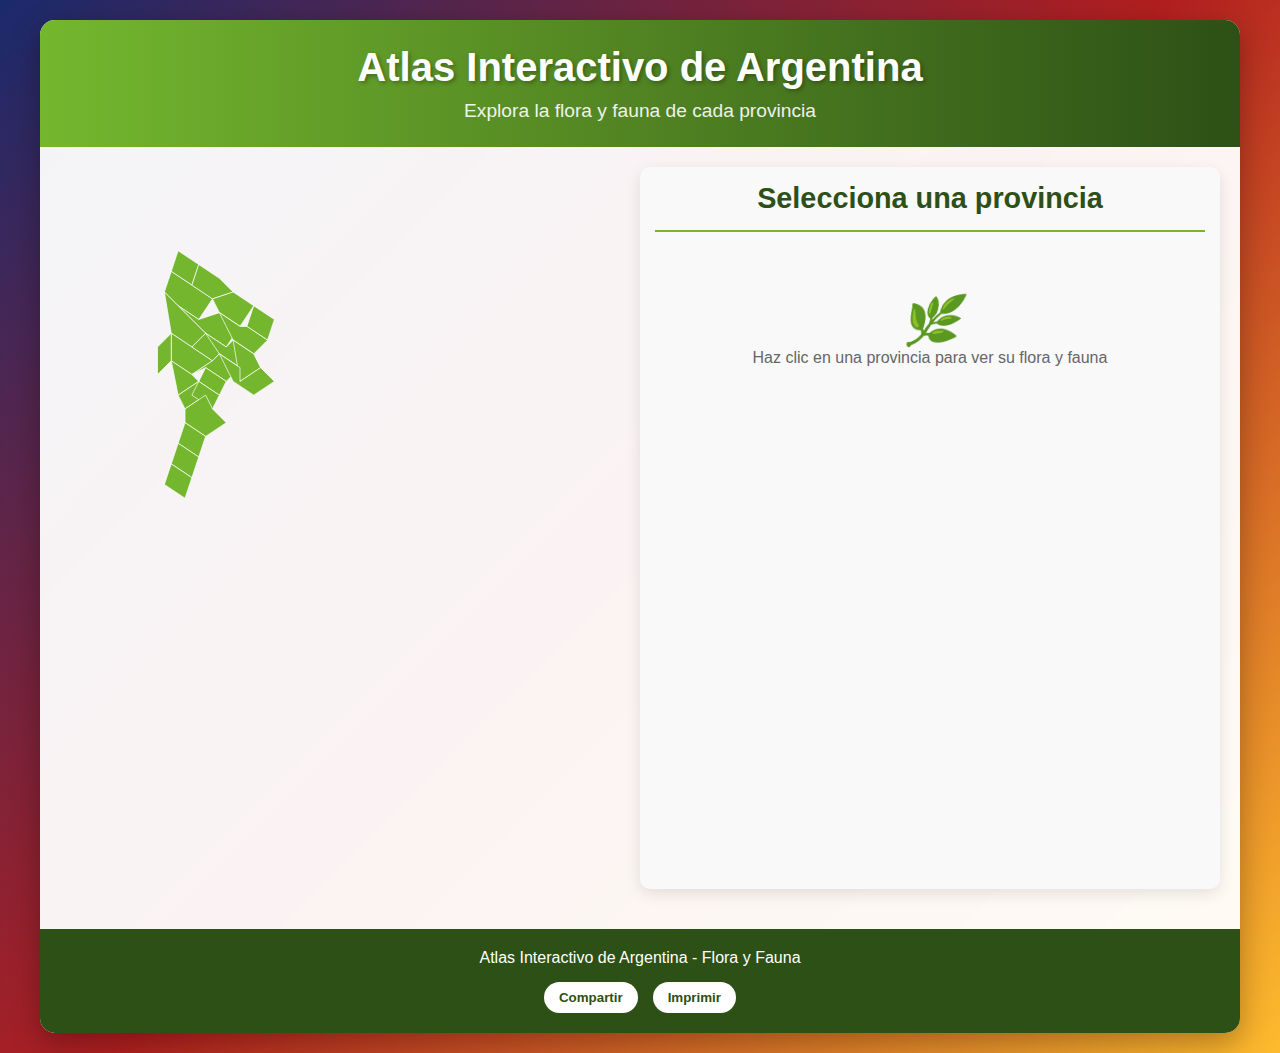
<file: source/deepseek_html_20251018_3eff01.html>
<!DOCTYPE html>
<html lang="es">
<head>
    <meta charset="UTF-8">
    <meta name="viewport" content="width=device-width, initial-scale=1.0">
    <title>Atlas Interactivo de Argentina - Flora y Fauna</title>
    <style>
        * {
            margin: 0;
            padding: 0;
            box-sizing: border-box;
            font-family: 'Segoe UI', Tahoma, Geneva, Verdana, sans-serif;
        }
        
        body {
            background: linear-gradient(135deg, #1a2a6c, #b21f1f, #fdbb2d);
            color: #333;
            min-height: 100vh;
            padding: 20px;
        }
        
        .container {
            max-width: 1200px;
            margin: 0 auto;
            background-color: rgba(255, 255, 255, 0.95);
            border-radius: 15px;
            box-shadow: 0 10px 30px rgba(0, 0, 0, 0.3);
            overflow: hidden;
        }
        
        header {
            background: linear-gradient(to right, #74b72e, #2d5016);
            color: white;
            padding: 25px;
            text-align: center;
        }
        
        h1 {
            font-size: 2.5rem;
            margin-bottom: 10px;
            text-shadow: 2px 2px 4px rgba(0, 0, 0, 0.3);
        }
        
        .subtitle {
            font-size: 1.2rem;
            opacity: 0.9;
        }
        
        .content {
            display: flex;
            flex-direction: column;
            padding: 20px;
        }
        
        @media (min-width: 768px) {
            .content {
                flex-direction: row;
            }
        }
        
        .map-container {
            flex: 1;
            padding: 15px;
        }
        
        .info-panel {
            flex: 1;
            padding: 15px;
            background-color: #f9f9f9;
            border-radius: 10px;
            box-shadow: 0 5px 15px rgba(0, 0, 0, 0.1);
            min-height: 500px;
            transition: all 0.3s ease;
        }
        
        .argentina-map {
            width: 100%;
            height: auto;
        }
        
        .province {
            fill: #74b72e;
            stroke: #fff;
            stroke-width: 1;
            transition: all 0.3s ease;
            cursor: pointer;
        }
        
        .province:hover {
            fill: #2d5016;
            transform: scale(1.02);
        }
        
        .province.active {
            fill: #ff9a00;
            stroke-width: 2;
        }
        
        .panel-header {
            text-align: center;
            margin-bottom: 20px;
            padding-bottom: 15px;
            border-bottom: 2px solid #74b72e;
        }
        
        .panel-title {
            font-size: 1.8rem;
            color: #2d5016;
        }
        
        .image-gallery {
            display: grid;
            grid-template-columns: repeat(auto-fill, minmax(150px, 1fr));
            gap: 15px;
            margin-top: 20px;
        }
        
        .gallery-item {
            border-radius: 8px;
            overflow: hidden;
            box-shadow: 0 3px 10px rgba(0, 0, 0, 0.2);
            transition: transform 0.3s ease;
        }
        
        .gallery-item:hover {
            transform: translateY(-5px);
        }
        
        .gallery-item img {
            width: 100%;
            height: 120px;
            object-fit: cover;
            display: block;
        }
        
        .category-title {
            margin-top: 25px;
            color: #2d5016;
            border-left: 4px solid #74b72e;
            padding-left: 10px;
        }
        
        .empty-state {
            text-align: center;
            padding: 40px 20px;
            color: #666;
        }
        
        .empty-state i {
            font-size: 3rem;
            margin-bottom: 15px;
            color: #ccc;
        }
        
        footer {
            text-align: center;
            padding: 20px;
            background-color: #2d5016;
            color: white;
            margin-top: 20px;
        }
        
        .share-buttons {
            display: flex;
            justify-content: center;
            gap: 15px;
            margin-top: 15px;
        }
        
        .share-btn {
            background-color: #fff;
            color: #2d5016;
            border: none;
            padding: 8px 15px;
            border-radius: 20px;
            cursor: pointer;
            font-weight: bold;
            transition: all 0.3s ease;
        }
        
        .share-btn:hover {
            background-color: #74b72e;
            color: white;
        }
    </style>
</head>
<body>
    <div class="container">
        <header>
            <h1>Atlas Interactivo de Argentina</h1>
            <p class="subtitle">Explora la flora y fauna de cada provincia</p>
        </header>
        
        <div class="content">
            <div class="map-container">
                <svg class="argentina-map" viewBox="0 0 800 1000">
                    <!-- Provincias argentinas simplificadas -->
                    <path id="jujuy" class="province" d="M150,100 L180,120 L170,150 L140,130 Z" data-name="Jujuy"></path>
                    <path id="salta" class="province" d="M140,130 L170,150 L200,170 L180,200 L150,180 L130,160 Z" data-name="Salta"></path>
                    <path id="formosa" class="province" d="M180,120 L210,140 L230,160 L200,170 L170,150 Z" data-name="Formosa"></path>
                    <path id="chaco" class="province" d="M200,170 L230,160 L260,180 L240,210 L210,190 Z" data-name="Chaco"></path>
                    <path id="misiones" class="province" d="M260,180 L290,200 L280,230 L250,210 Z" data-name="Misiones"></path>
                    <path id="santiago" class="province" d="M150,180 L180,200 L210,190 L240,210 L220,240 L190,220 Z" data-name="Santiago del Estero"></path>
                    <path id="tucuman" class="province" d="M130,160 L150,180 L190,220 L170,240 L140,220 Z" data-name="Tucumán"></path>
                    <path id="catamarca" class="province" d="M140,220 L170,240 L200,260 L170,280 L140,260 Z" data-name="Catamarca"></path>
                    <path id="larioja" class="province" d="M170,240 L190,220 L220,240 L200,260 Z" data-name="La Rioja"></path>
                    <path id="corrientes" class="province" d="M210,190 L240,210 L250,210 L280,230 L260,250 L230,230 Z" data-name="Corrientes"></path>
                    <path id="santafe" class="province" d="M190,220 L220,240 L230,230 L260,250 L240,270 L210,250 Z" data-name="Santa Fe"></path>
                    <path id="cordoba" class="province" d="M170,280 L200,260 L210,250 L240,270 L220,290 L190,270 Z" data-name="Córdoba"></path>
                    <path id="entreios" class="province" d="M230,230 L260,250 L270,270 L240,290 Z" data-name="Entre Ríos"></path>
                    <path id="sanluis" class="province" d="M190,270 L220,290 L210,310 L180,290 Z" data-name="San Luis"></path>
                    <path id="mendoza" class="province" d="M140,260 L170,280 L180,290 L150,310 Z" data-name="Mendoza"></path>
                    <path id="sanjuan" class="province" d="M120,240 L140,220 L140,260 L120,280 Z" data-name="San Juan"></path>
                    <path id="neuquen" class="province" d="M150,310 L180,290 L190,310 L160,330 Z" data-name="Neuquén"></path>
                    <path id="lapampa" class="province" d="M180,290 L210,310 L200,330 L170,310 Z" data-name="La Pampa"></path>
                    <path id="buenosaires" class="province" d="M210,250 L240,270 L240,290 L270,270 L290,290 L260,310 L230,290 Z" data-name="Buenos Aires"></path>
                    <path id="rionegro" class="province" d="M160,330 L190,310 L200,330 L220,350 L190,370 L160,350 Z" data-name="Río Negro"></path>
                    <path id="chubut" class="province" d="M160,350 L190,370 L180,400 L150,380 Z" data-name="Chubut"></path>
                    <path id="santacruz" class="province" d="M150,380 L180,400 L170,430 L140,410 Z" data-name="Santa Cruz"></path>
                    <path id="tierradelfuego" class="province" d="M140,410 L170,430 L160,460 L130,440 Z" data-name="Tierra del Fuego"></path>
                </svg>
            </div>
            
            <div class="info-panel">
                <div class="panel-header">
                    <h2 class="panel-title">Selecciona una provincia</h2>
                </div>
                
                <div class="empty-state">
                    <i>🌿</i>
                    <p>Haz clic en una provincia para ver su flora y fauna</p>
                </div>
                
                <div class="content-display" style="display: none;">
                    <h3 class="category-title">Flora</h3>
                    <div class="image-gallery flora-gallery">
                        <!-- Las imágenes de flora se cargarán aquí -->
                    </div>
                    
                    <h3 class="category-title">Fauna</h3>
                    <div class="image-gallery fauna-gallery">
                        <!-- Las imágenes de fauna se cargarán aquí -->
                    </div>
                </div>
            </div>
        </div>
        
        <footer>
            <p>Atlas Interactivo de Argentina - Flora y Fauna</p>
            <div class="share-buttons">
                <button class="share-btn" onclick="shareProject()">Compartir</button>
                <button class="share-btn" onclick="window.print()">Imprimir</button>
            </div>
        </footer>
    </div>

    <script>
        // Datos de ejemplo para cada provincia (flora y fauna)
        const provinceData = {
            "Jujuy": {
                flora: [
                    { name: "Cardón", img: "https://via.placeholder.com/150/74b72e/FFFFFF?text=Cardón" },
                    { name: "Algarrobo", img: "https://via.placeholder.com/150/2d5016/FFFFFF?text=Algarrobo" },
                    { name: "Queñoa", img: "https://via.placeholder.com/150/1a2a6c/FFFFFF?text=Queñoa" }
                ],
                fauna: [
                    { name: "Llama", img: "https://via.placeholder.com/150/b21f1f/FFFFFF?text=Llama" },
                    { name: "Cóndor", img: "https://via.placeholder.com/150/fdbb2d/000000?text=Cóndor" },
                    { name: "Vicuña", img: "https://via.placeholder.com/150/666666/FFFFFF?text=Vicuña" }
                ]
            },
            "Salta": {
                flora: [
                    { name: "Palo Santo", img: "https://via.placeholder.com/150/74b72e/FFFFFF?text=Palo+Santo" },
                    { name: "Tala", img: "https://via.placeholder.com/150/2d5016/FFFFFF?text=Tala" }
                ],
                fauna: [
                    { name: "Yaguareté", img: "https://via.placeholder.com/150/b21f1f/FFFFFF?text=Yaguareté" },
                    { name: "Tapir", img: "https://via.placeholder.com/150/fdbb2d/000000?text=Tapir" }
                ]
            },
            "Buenos Aires": {
                flora: [
                    { name: "Ombú", img: "https://via.placeholder.com/150/74b72e/FFFFFF?text=Ombú" },
                    { name: "Cina-cina", img: "https://via.placeholder.com/150/2d5016/FFFFFF?text=Cina-cina" }
                ],
                fauna: [
                    { name: "Hornero", img: "https://via.placeholder.com/150/b21f1f/FFFFFF?text=Hornero" },
                    { name: "Carpincho", img: "https://via.placeholder.com/150/fdbb2d/000000?text=Carpincho" }
                ]
            },
            "Mendoza": {
                flora: [
                    { name: "Algarrobo Dulce", img: "https://via.placeholder.com/150/74b72e/FFFFFF?text=Algarrobo+Dulce" },
                    { name: "Jarilla", img: "https://via.placeholder.com/150/2d5016/FFFFFF?text=Jarilla" }
                ],
                fauna: [
                    { name: "Cóndor Andino", img: "https://via.placeholder.com/150/b21f1f/FFFFFF?text=Cóndor+Andino" },
                    { name: "Puma", img: "https://via.placeholder.com/150/fdbb2d/000000?text=Puma" }
                ]
            },
            "Córdoba": {
                flora: [
                    { name: "Algarrobo", img: "https://via.placeholder.com/150/74b72e/FFFFFF?text=Algarrobo" },
                    { name: "Espinillo", img: "https://via.placeholder.com/150/2d5016/FFFFFF?text=Espinillo" }
                ],
                fauna: [
                    { name: "Zorro Gris", img: "https://via.placeholder.com/150/b21f1f/FFFFFF?text=Zorro+Gris" },
                    { name: "Ñandú", img: "https://via.placeholder.com/150/fdbb2d/000000?text=Ñandú" }
                ]
            }
            // Podrías agregar más provincias aquí
        };

        // Seleccionar elementos del DOM
        const provinces = document.querySelectorAll('.province');
        const emptyState = document.querySelector('.empty-state');
        const contentDisplay = document.querySelector('.content-display');
        const floraGallery = document.querySelector('.flora-gallery');
        const faunaGallery = document.querySelector('.fauna-gallery');
        const panelTitle = document.querySelector('.panel-title');

        // Añadir event listeners a cada provincia
        provinces.forEach(province => {
            province.addEventListener('click', function() {
                // Remover clase active de todas las provincias
                provinces.forEach(p => p.classList.remove('active'));
                
                // Añadir clase active a la provincia clickeada
                this.classList.add('active');
                
                // Obtener el nombre de la provincia
                const provinceName = this.getAttribute('data-name');
                
                // Actualizar el título del panel
                panelTitle.textContent = provinceName;
                
                // Mostrar contenido y ocultar estado vacío
                emptyState.style.display = 'none';
                contentDisplay.style.display = 'block';
                
                // Cargar imágenes de flora y fauna
                loadProvinceData(provinceName);
            });
        });

        // Función para cargar los datos de la provincia
        function loadProvinceData(provinceName) {
            // Limpiar galerías
            floraGallery.innerHTML = '';
            faunaGallery.innerHTML = '';
            
            // Verificar si existen datos para la provincia
            if (provinceData[provinceName]) {
                // Cargar imágenes de flora
                provinceData[provinceName].flora.forEach(item => {
                    const imgElement = document.createElement('div');
                    imgElement.className = 'gallery-item';
                    imgElement.innerHTML = `
                        <img src="${item.img}" alt="${item.name}">
                    `;
                    floraGallery.appendChild(imgElement);
                });
                
                // Cargar imágenes de fauna
                provinceData[provinceName].fauna.forEach(item => {
                    const imgElement = document.createElement('div');
                    imgElement.className = 'gallery-item';
                    imgElement.innerHTML = `
                        <img src="${item.img}" alt="${item.name}">
                    `;
                    faunaGallery.appendChild(imgElement);
                });
            } else {
                // Si no hay datos para la provincia
                floraGallery.innerHTML = '<p>No hay datos de flora disponibles</p>';
                faunaGallery.innerHTML = '<p>No hay datos de fauna disponibles</p>';
            }
        }

        // Función para compartir el proyecto
        function shareProject() {
            if (navigator.share) {
                navigator.share({
                    title: 'Atlas Interactivo de Argentina',
                    text: 'Explora la flora y fauna de cada provincia argentina',
                    url: window.location.href
                })
                .catch(error => console.log('Error sharing:', error));
            } else {
                // Fallback para navegadores que no soportan la Web Share API
                alert('Comparte este enlace: ' + window.location.href);
            }
        }
    </script>
</body>
</html>
</file>
<file: style.css>
* {
    margin: 0;
    padding: 0;
    box-sizing: border-box;
}

html, body {
    width: 100%;
    height: 100vh;
    overflow: hidden;
}

body {
    background-color: lightpink;
    display: flex;
    place-content: left;
}

.container {
    width: 46%;
    height: 100%;
    border: 5px red solid;
    overflow: hidden;
}

.container svg {
    width: 100%;
    height: 100%;
    display: block;
}

.container path {
    fill: yellow;
    stroke: brown;
    stroke-width: 2px;
}

.container :hover {
    fill: rgb(38, 161, 52);
}

.province.active {
    fill: #ff9a00;
    stroke-width: 2;
}

.info-panel{
    width: 50%;
    padding: 20px;
    box-sizing: border-box;
    background-color: #f9f9f9;
    border-left: 4px solid #74b72e;
}
.panel-header {
    text-align: center;
    margin-bottom: 20px;
    padding-bottom: 15px;
    border-bottom: 2px solid #74b72e;
}

.panel-title {
    font-size: 1.8rem;
    color: #2d5016;
    margin: 0.2em
}

.image-gallery {
    display: grid;
    grid-template-columns: repeat(auto-fill, minmax(150px, 1fr));
    gap: 15px;
    margin-top: 20px;
}

.gallery-item {
    border-radius: 8px;
    overflow: hidden;
    box-shadow: 0 3px 10px rgba(0, 0, 0, 0.2);
    transition: transform 0.3s ease;
}

.gallery-item:hover {
    transform: translateY(-5px);
}

.gallery-item img {
    width: 100%;
    height: 120px;
    object-fit: cover;
    display: block;
}

.category-title {
    margin-top: 25px;
    color: #2d5016;
    border-left: 4px solid #74b72e;
    padding-left: 10px;
}

.empty-state {
    text-align: center;
    padding: 40px 20px;
    color: #666;
}

.empty-state i {
    font-size: 3rem;
    margin-bottom: 15px;
    color: #ccc;
}
</file>
